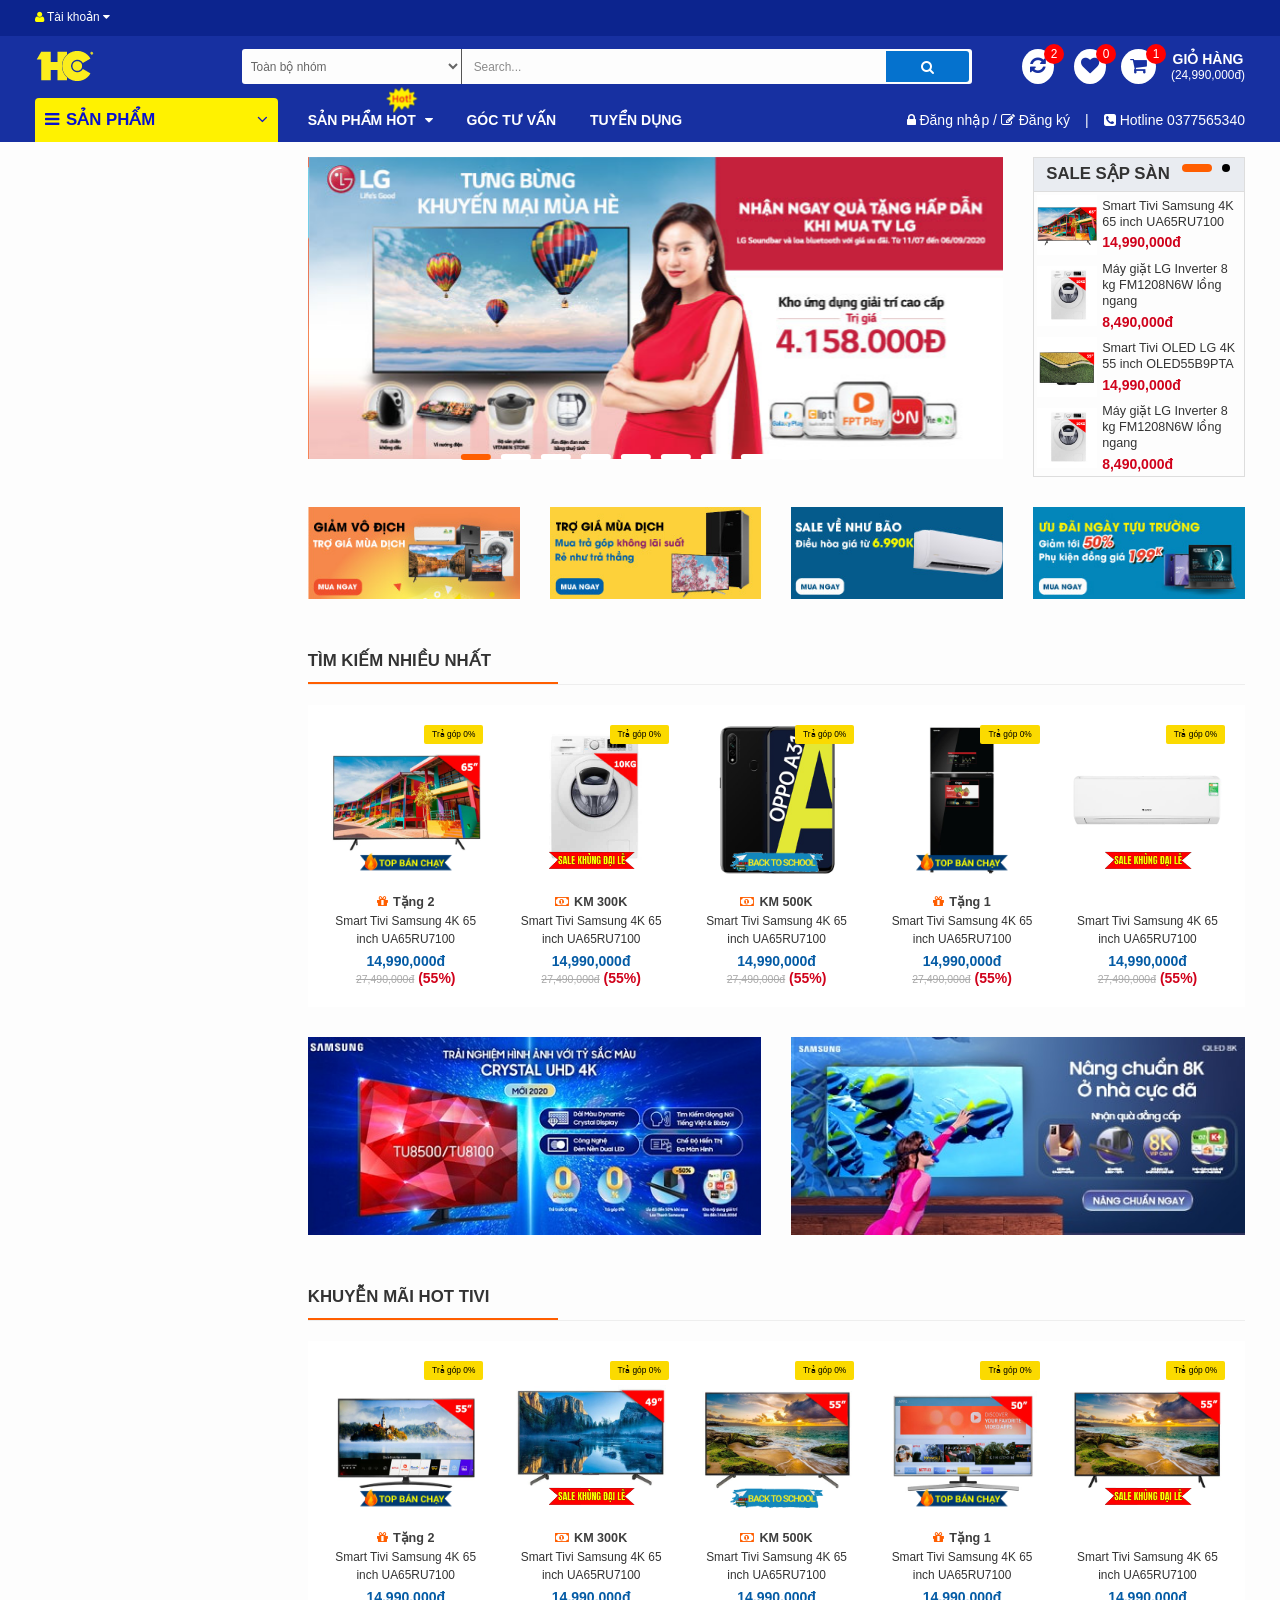
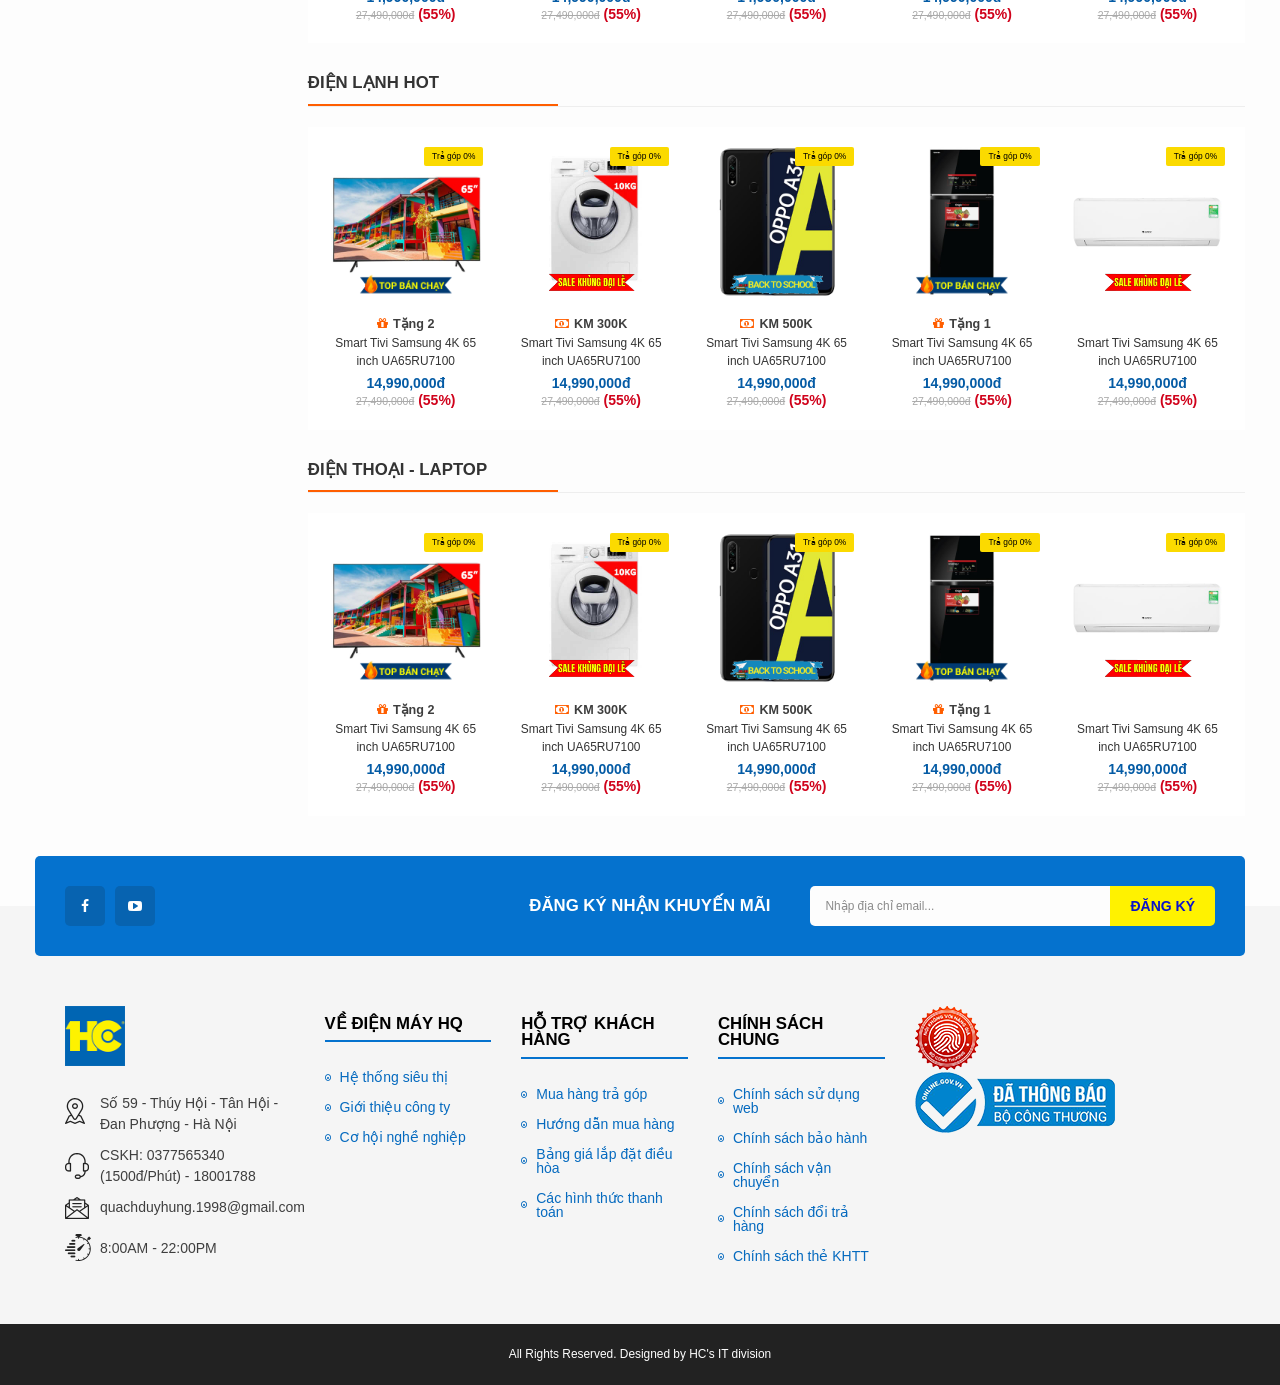
<file: index.html>
<!DOCTYPE html>
<html lang="en">
<head>
    <meta charset="UTF-8">
    <meta name="viewport" content="width=device-width, initial-scale=1.0">
    <title>Siêu thị điện máy HQ giá rẻ, chính hãng</title>
    <link rel="icon" href="images/favicon.png">
    <link rel="stylesheet" href="css/bootstrap.min.css">
    <link rel="stylesheet" href="css/font-awesome.css">
    <link rel="stylesheet" href="css/owl.carousel.min.css">
    <link rel="stylesheet" href="css/reset.css">
    <link rel="stylesheet" href="css/style.css">
    <link rel="stylesheet" href="css/responsive.css">
</head>
<body>
    <header>
        <div class="hd-top">
            <div class="container-fluid">
                <div class="hd-top-box-user">
                    <div class="hd-top-user">
                        <i class="fa fa-user"></i>
                        <span>Tài khoản</span>
                        <i class="fa fa-caret-down"></i>
                    </div>
                    <ul>
                        <li><a href="" class="hv-orange"><i class="fa fa-pencil-square-o"></i>Đăng ký</a></li>
                        <li><a href="" class="hv-orange"><i class="fa fa-user"></i>Đăng nhập</a></li>
                    </ul>
                </div>
            </div>
        </div>
        <div class="hd-mid">
            <div class="container-fluid">
                <div class="row align-items-center">
                    <div class="col-xl-2 col-md-2 col-3">
                        <a href="" class="main-logo"><img src="images/logo.png" alt=""></a>
                    </div>
                    <div class="col-xl-7 col-md-6 col-6">
                        <form action="" method="GET">
                            <div class="hd-mid-search d-flex align-items-center">
                                <select id="" class="hd-mid-dropdown-search" name="">
                                    <option value="0">Toàn bộ nhóm</option>
                                    <option value="THIET-BI-VAN-PHONG">Thiết bị văn phòng</option>
                                    <option value="LAPTOP-MAY-VI-TINH">Laptop, Máy Tính, KTS</option>
                                    <option value="GIAI-TRI-SO">Điện thoại, Máy tính bảng</option>
                                    <option value="DO-DUNG-GIA-DINH">Đồ dùng gia đình</option>
                                    <option value="DIEN-GIA-DUNG">Điện gia dụng</option>
                                    <option value="LOC-NUOC-CAY-NUOC">Máy lọc nước, Cây nước</option>
                                    <option value="DIEU-HOA">Điều hòa</option>
                                    <option value="MAY-GIAT-MAY-SAY">Máy giặt, Sấy quần áo</option>
                                    <option value="TU-LANH-TU-DONG">Tủ lạnh, Tủ đông, Tủ mát</option>
                                    <option value="DIEN-TU">Tivi, Loa, Âm thanh</option>
                                </select>
                                <input type="text" class="hd-mid-input-search" placeholder="Search...">
                                <button type="submit" class="hd-mid-btn-search"><i class="fa fa-search"></i></button>
                            </div>
                        </form>
                    </div>
                    <div class="col-xl-3 col-md-4 col-3">
                        <div class="hd-mid-report-user d-flex align-items-center justify-content-end">
                            <div class="report-user-item hv-orange compare">
                                <i class="fa fa-refresh"></i>
                                <span class="total-report">2</span>
                            </div>
                            <div class="report-user-item hv-orange wishlish">
                                <i class="fa fa-heart"></i>
                                <span class="total-report">0</span>
                            </div>
                            <div class="report-user-cart d-flex align-items-center">
                                <div class="report-user-item">
                                    <i class="fa fa-shopping-cart"></i>
                                    <span class="total-report">1</span>
                                </div>
                                <div class="total-pay text-center">GIỎ HÀNG<span>(24,990,000đ)</span></div>
                                <ul class="hd-mid-detail-cart">
                                    <li>
                                        <table>
                                            <tr>
                                                <td class="img-product"><a href="" title="Smart Tivi OLED LG 4K 55 inch OLED55B9PTA"><img src="images/00034313_DESKTOP_41070.jpg" alt="" alt="Smart Tivi OLED LG 4K 55 inch OLED55B9PTA"></a></td>
                                                <td class="title-product"><a href="" class="hv-orange" title="Smart Tivi OLED LG 4K 55 inch OLED55B9PTA">Smart Tivi OLED LG 4K 55 inch OLED55B9PTA</a></td>
                                                <td class="count-product">x1</td>
                                                <td class="price-product"> 24,990,000đ</td>
                                                <td><div class="btn-remove-product" title="Xóa"><i class="fa fa-times"></i></div></td>
                                            </tr>
                                            <tr>
                                                <td class="img-product"><a href="" title="Smart Tivi OLED LG 4K 55 inch OLED55B9PTA"><img src="images/DL.001185_DESKTOP_47051.jpg" alt="" alt="Smart Tivi OLED LG 4K 55 inch OLED55B9PTA"></a></td>
                                                <td class="title-product"><a href="" class="hv-orange" title="Smart Tivi OLED LG 4K 55 inch OLED55B9PTA">Smart Tivi OLED LG 4K 55 inch OLED55B9PTA</a></td>
                                                <td class="count-product">x1</td>
                                                <td class="price-product"> 24,990,000đ</td>
                                                <td><div class="btn-remove-product" title="Xóa"><i class="fa fa-times"></i></div></td>
                                            </tr>
                                        </table>
                                    </li>
                                    <li class="total-price d-flex align-items-center justify-content-between">
                                        <strong>Tổng</strong>
                                        <span>49,980,000đ</span>
                                    </li>
                                    <li>
                                        <a href="" class="go-to-cart" title="Giỏ hàng"><i class="fa fa-shopping-cart"></i>Giỏ hàng</a>
                                    </li>
                                </ul>
                            </div>
                        </div>
                    </div>
                </div>
            </div>
        </div>
        <div class="hd-bottom">
            <div class="container-fluid">
                <div class="row align-items-center">
                    <div class="col-xl-3 col-lg-3 col-md-4">
                        <div class="hd-bottom-fake-menu d-flex align-items-center justify-content-between">
                            <div class="btn-open-menu"><i class="fa fa-bars mr-2"></i><span class="hq-d-none-576">Sản phẩm</span></div>
                            <span class="hq-d-none-576"><i class="fa fa-angle-down"></i></span>
                            <div class="bg-overlay"></div>
                            <ul class="menu-category">
                                <div class="header-menu-category">
                                    <a href="" class="main-logo"><img src="images/logo.png" alt=""></a>
                                    <div class="btn-close-menu"><i class="fa fa-times"></i></div>
                                </div>
                                <li class="hv-bg-yellow">
                                    <a href="" title="" class="hv-bg-yellow d-flex align-items-center justify-content-between"><span><img src="images/tivi_icon.png" alt="">Tivi, Loa, âm thanh</span><i class="fa fa-angle-right"></i></a>
                                    <ul class="sub-menu-category">
                                        <li>
                                            <a href="" class="category-parent hv-bg-yellow" title="">thương hiệu tivi</a>
                                            <div class="category-children">
                                                <a href="" class="item hv-bg-yellow" title="">samsung</a>
                                                <a href="" class="item hv-bg-yellow" title="">sony</a>
                                                <a href="" class="item hv-bg-yellow" title="">lg</a>
                                                <a href="" class="item hv-bg-yellow" title="">TCL</a>
                                                <a href="" class="item hv-bg-yellow" title="">panasonic</a>
                                                <a href="" class="item hv-bg-yellow" title="">sharp</a>
                                                <a href="" class="item hv-bg-yellow" title="">toshiba</a>
                                            </div>
                                        </li>
                                        <li>
                                            <a href="" class="category-parent hv-bg-yellow" title="">loại tivi</a>
                                            <div class="category-children">
                                                <a href="" class="item hv-bg-yellow" title="">tivi 8K</a>
                                                <a href="" class="item hv-bg-yellow" title="">tivi 4K</a>
                                                <a href="" class="item hv-bg-yellow" title="">tivi OLED</a>
                                                <a href="" class="item hv-bg-yellow" title="">tivi QLED</a>
                                                <a href="" class="item hv-bg-yellow" title="">smart tivi</a>
                                                <a href="" class="item hv-bg-yellow" title="">lifestyle tivi</a>
                                                <a href="" class="item hv-bg-yellow" title="">titi LED thường</a>
                                            </div>
                                        </li>
                                        <li>
                                            <a href="" class="category-parent hv-bg-yellow" title="">loa âm thanh</a>
                                            <div class="category-children">
                                                <a href="" class="item hv-bg-yellow" title="">loa soundbar</a>
                                                <a href="" class="item hv-bg-yellow" title="">dàn âm thanh</a>
                                                <a href="" class="item hv-bg-yellow" title="">loa kéo</a>
                                                <a href="" class="item hv-bg-yellow" title="">android TV box</a>
                                            </div>
                                        </li>
                                        <li>
                                            <a href="" class="category-parent hv-bg-yellow" title="">loa âm thanh</a>
                                            <div class="category-children">
                                                <a href="" class="item hv-bg-yellow" title="">loa soundbar</a>
                                                <a href="" class="item hv-bg-yellow" title="">tivi OLED</a>
                                                <a href="" class="item hv-bg-yellow" title="">tivi QLED</a>
                                                <a href="" class="item hv-bg-yellow" title="">dàn âm thanh</a>
                                                <a href="" class="item hv-bg-yellow" title="">loa kéo</a>
                                                <a href="" class="item hv-bg-yellow" title="">android TV box</a>
                                            </div>
                                        </li>
                                    </ul>
                                </li>
                                <li class="hv-bg-yellow">
                                    <a href="" title="" class="hv-bg-yellow d-flex align-items-center justify-content-between"><span><img src="images/tu_lanh_icon.png" alt="">tủ lạnh, tủ đông, tủ mát</span><i class="fa fa-angle-right"></i></a>
                                    <ul class="sub-menu-category">
                                        <li>
                                            <a href="" class="category-parent hv-bg-yellow" title="">thương hiệu tivi</a>
                                            <div class="category-children">
                                                <a href="" class="item hv-bg-yellow" title="">samsung</a>
                                                <a href="" class="item hv-bg-yellow" title="">sony</a>
                                                <a href="" class="item hv-bg-yellow" title="">lg</a>
                                                <a href="" class="item hv-bg-yellow" title="">TCL</a>
                                                <a href="" class="item hv-bg-yellow" title="">panasonic</a>
                                                <a href="" class="item hv-bg-yellow" title="">sharp</a>
                                                <a href="" class="item hv-bg-yellow" title="">toshiba</a>
                                            </div>
                                        </li>
                                        <li>
                                            <a href="" class="category-parent hv-bg-yellow" title="">loa âm thanh</a>
                                            <div class="category-children">
                                                <a href="" class="item hv-bg-yellow" title="">loa soundbar</a>
                                                <a href="" class="item hv-bg-yellow" title="">dàn âm thanh</a>
                                                <a href="" class="item hv-bg-yellow" title="">loa kéo</a>
                                                <a href="" class="item hv-bg-yellow" title="">android TV box</a>
                                            </div>
                                        </li>
                                    </ul>
                                </li>
                                <li class="hv-bg-yellow"><a href="" title="" class="hv-bg-yellow d-flex align-items-center justify-content-between"><span><img src="images/may_giat_icon.png" alt="">máy giặt, sấy quần áo</span><i class="fa fa-angle-right"></i></a></li>
                                <li class="hv-bg-yellow"><a href="" title="" class="hv-bg-yellow d-flex align-items-center justify-content-between"><span><img src="images/dieu_hoa_icon.png" alt="">điều hòa nhiệt độ</span><i class="fa fa-angle-right"></i></a></li>
                                <li class="hv-bg-yellow"><a href="" title="" class="hv-bg-yellow d-flex align-items-center justify-content-between"><span><img src="images/binh_nuoc_icon.png" alt="">bình nóng lạnh, lọc nước</span><i class="fa fa-angle-right"></i></a></li>
                                <li class="hv-bg-yellow"><a href="" title="" class="hv-bg-yellow d-flex align-items-center justify-content-between"><span><img src="images/dien_gia_dung.png" alt="">điện gia dụng</span><i class="fa fa-angle-right"></i></a></li>
                                <li class="hv-bg-yellow"><a href="" title="" class="hv-bg-yellow d-flex align-items-center justify-content-between"><span><img src="images/do_dung_gia_dinh_icon.png" alt="">đồ dùng gia đình</span><i class="fa fa-angle-right"></i></a></li>
                                <li class="hv-bg-yellow"><a href="" title="" class="hv-bg-yellow d-flex align-items-center justify-content-between"><span><img src="images/laptop_icon.png" alt="">laptop, điện thoại, tablet</span><i class="fa fa-angle-right"></i></a></li>
                                <li class="hv-bg-yellow"><a href="" title="" class="hv-bg-yellow d-flex align-items-center justify-content-between"><span><img src="images/pc_icon.png" alt="">PC, màn hình, máy văn phòng</span><i class="fa fa-angle-right"></i></a></li>
                                <li class="hv-bg-yellow"><a href="" title="" class="hv-bg-yellow d-flex align-items-center justify-content-between"><span><img src="images/ky_thuat_so_icon.png" alt="">kỹ thuật số, phụ kiện</span><i class="fa fa-angle-right"></i></a></li>
                                <li class="hv-bg-yellow user-action-mobile user-compare"><a href="" title="" class="hv-bg-yellow d-flex align-items-center justify-content-between"><span><i class="fa fa-refresh"></i>Sản phẩm cần so sánh (2)</span><i class="fa fa-angle-right"></i></a></li>
                                <li class="hv-bg-yellow user-action-mobile user-wishlish"><a href="" title="" class="hv-bg-yellow d-flex align-items-center justify-content-between"><span><i class="fa fa-heart"></i>Sản phẩm quan tâm (0)</span><i class="fa fa-angle-right"></i></a></li>
                                <li class="hv-bg-yellow user-action-mobile user-register"><a href="" title="" class="hv-bg-yellow d-flex align-items-center justify-content-between"><span><i class="fa fa-pencil-square-o"></i>đăng ký</span><i class="fa fa-angle-right"></i></a></li>
                                <li class="hv-bg-yellow user-action-mobile user-login"><a href="" title="" class="hv-bg-yellow d-flex align-items-center justify-content-between"><span><i class="fa fa-user"></i>đăng nhập</span><i class="fa fa-angle-right"></i></a></li>
                                <li class="hv-bg-yellow user-action-mobile user-logout"><a href="" title="" class="hv-bg-yellow d-flex align-items-center justify-content-between"><span><i class="fa fa-sign-out"></i>đăng xuất</span><i class="fa fa-angle-right"></i></a></li>
                            </ul>
                        </div>
                    </div>
                    <div class="col-xl-5 col-lg-5 col-md-8">
                        <ul class="hd-bottom-menu">
                            <li class="menu-hot">
                                <a href="javascript:void(0)" class="hv-yellow" title="sản phẩm hot">sản phẩm hot <i class="fa fa-caret-down"></i></a>
                                <img src="images/hot-icon.png" alt="">
                                <ul class="sub-menu-hot d-flex justify-content-between flex-wrap">
                                    <li>
                                        <a href="" class="category-parent" title="">smart tivi</a>
                                        <div class="category-children">
                                            <a href="" class="item" title="">tivi samsung</a>
                                            <a href="" class="item" title="">tivi lg</a>
                                            <a href="" class="item" title="">tivi sony</a>
                                        </div>
                                    </li>
                                    <li>
                                        <a href="" class="category-parent" title="">máy giặt</a>
                                        <div class="category-children">
                                            <a href="" class="item" title="">máy giặt lồng ngang</a>
                                            <a href="" class="item" title="">máy giặt lồng đứng</a>
                                            <a href="" class="item" title="">máy sấy</a>
                                        </div>
                                    </li>
                                    <li>
                                        <a href="" class="category-parent" title="">điều hòa</a>
                                        <div class="category-children">
                                            <a href="" class="item" title="">điều hòa 1 chiều</a>
                                            <a href="" class="item" title="">điều hòa 2 chiều</a>
                                        </div>
                                    </li>
                                    <li>
                                        <a href="" class="category-parent" title="">khuyến mãi</a>
                                        <div class="category-children">
                                            <a href="" class="item" title="">quạt điều hòa</a>
                                            <a href="" class="item" title="">bình nóng lạnh</a>
                                        </div>
                                    </li>
                                </ul>
                            </li>
                            <li><a href="" class="hv-yellow" title="góc tư vấn">góc tư vấn</a></li>
                            <li><a href="" class="hv-yellow" title="tuyển dụng">tuyển dụng</a></li>
                        </ul>
                    </div>
                    <div class="col-xl-4 col-lg-4 hq-d-none-768">
                        <ul class="hd-bottom-sign-in-tel d-flex align-items-center justify-content-end">
                            <li>
                                <i class="fa fa-lock"></i>
                                <a href="" class="hv-yellow" title="">Đăng nhập</a>
                                <span>/</span>
                                <i class="fa fa-pencil-square-o"></i>
                                <a href="" class="hv-yellow" title="">Đăng ký</a>
                            </li>
                            <li class="mg-lr-15">|</li>
                            <li>
                                <i class="fa fa-phone-square"></i>
                                <a href="tel:0377565340" class="hv-yellow" title="Gọi đến 0377565340">Hotline 0377565340</a>
                            </li>
                        </ul>
                    </div>
                </div>
            </div>
        </div>
    </header>
    <div class="content">
        <div class="container-fluid">
            <div class="row">
                <div class="col-xl-3 nav-bar"></div>
                <div class="col-xl-9 main-content">
                    <div class="row">
                        <div class="col-xl-9 col-md-9 banner-slider owl-carousel owl-theme">
                            <a href="" class="banner-slider-item" title=""><img src="images/1997643_BANNER_DESKTOP_IMAGE_1_66797.jpg" alt=""></a>
                            <a href="" class="banner-slider-item" title=""><img src="images/1989367_BANNER_DESKTOP_IMAGE_1_67614.jpg" alt=""></a>
                            <a href="" class="banner-slider-item" title=""><img src="images/1989411_BANNER_DESKTOP_IMAGE_1_67353.jpg" alt=""></a>
                            <a href="" class="banner-slider-item" title=""><img src="images/1997627_BANNER_DESKTOP_IMAGE_1_67292.jpg" alt=""></a>
                            <a href="" class="banner-slider-item" title=""><img src="images/1997629_BANNER_DESKTOP_IMAGE_1_67649.jpg" alt=""></a>
                            <a href="" class="banner-slider-item" title=""><img src="images/2068625_BANNER_DESKTOP_IMAGE_1_67553.jpg" alt=""></a>
                            <a href="" class="banner-slider-item" title=""><img src="images/2077226_BANNER_DESKTOP_IMAGE_1_67555.jpg" alt=""></a>
                            <a href="" class="banner-slider-item" title=""><img src="images/2580897_BANNER_DESKTOP_IMAGE_1_67813.jpg" alt=""></a>
                            <a href="" class="banner-slider-item" title=""><img src="images/2776335_BANNER_DESKTOP_IMAGE_1_67461.jpg" alt=""></a>
                            <a href="" class="banner-slider-item" title=""><img src="images/2803358_BANNER_DESKTOP_IMAGE_1_67516.jpg" alt=""></a>
                        </div>
                        <div class="col-xl-3 col-md-3 best-selling">
                            <h3 class="best-selling-title"><a href="" class="" title="Sales sập sàn">sale sập sàn</a></h3>
                            <div class="best-selling-slider owl-carousel owl-theme">
                                <div class="best-selling-slider-item">
                                    <div class="product-selling d-flex align-items-center">
                                        <a href="" class="pro-img" title=""><img src="images/00033699_DESKTOP_55084.jpg" alt=""></a>
                                        <div class="pro-content">
                                            <a href="" class="pro-title hv-orange" title="Smart Tivi Samsung 4K 65 inch UA65RU7100">Smart Tivi Samsung 4K 65 inch UA65RU7100</a>
                                            <div class="pro-price">14,990,000đ</div>
                                        </div>
                                    </div>
                                    <div class="product-selling d-flex align-items-center">
                                        <a href="" class="pro-img" title=""><img src="images/DL.001185_DESKTOP_47051.jpg" alt=""></a>
                                        <div class="pro-content">
                                            <a href="" class="pro-title hv-orange" title="Máy giặt LG Inverter 8 kg FM1208N6W lồng ngang">Máy giặt LG Inverter 8 kg FM1208N6W lồng ngang</a>
                                            <div class="pro-price">8,490,000đ</div>
                                        </div>
                                    </div>
                                    <div class="product-selling d-flex align-items-center">
                                        <a href="" class="pro-img" title=""><img src="images/00034313_DESKTOP_41070.jpg" alt=""></a>
                                        <div class="pro-content">
                                            <a href="" class="pro-title hv-orange" title="Smart Tivi OLED LG 4K 55 inch OLED55B9PTA">Smart Tivi OLED LG 4K 55 inch OLED55B9PTA</a>
                                            <div class="pro-price">14,990,000đ</div>
                                        </div>
                                    </div>
                                    <div class="product-selling d-flex align-items-center">
                                        <a href="" class="pro-img" title=""><img src="images/DL.001185_DESKTOP_47051.jpg" alt=""></a>
                                        <div class="pro-content">
                                            <a href="" class="pro-title hv-orange" title="Máy giặt LG Inverter 8 kg FM1208N6W lồng ngang">Máy giặt LG Inverter 8 kg FM1208N6W lồng ngang</a>
                                            <div class="pro-price">8,490,000đ</div>
                                        </div>
                                    </div>
                                </div>
                                <div class="best-selling-slider-item">
                                    <div class="product-selling d-flex align-items-center">
                                        <a href="" class="pro-img" title=""><img src="images/00033699_DESKTOP_55084.jpg" alt=""></a>
                                        <div class="pro-content">
                                            <a href="" class="pro-title hv-orange" title="Smart Tivi Samsung 4K 65 inch UA65RU7100">Smart Tivi Samsung 4K 65 inch UA65RU7100</a>
                                            <div class="pro-price">14,990,000đ</div>
                                        </div>
                                    </div>
                                    <div class="product-selling d-flex align-items-center">
                                        <a href="" class="pro-img" title=""><img src="images/DL.001185_DESKTOP_47051.jpg" alt=""></a>
                                        <div class="pro-content">
                                            <a href="" class="pro-title hv-orange" title="Máy giặt LG Inverter 8 kg FM1208N6W lồng ngang">Máy giặt LG Inverter 8 kg FM1208N6W lồng ngang</a>
                                            <div class="pro-price">8,490,000đ</div>
                                        </div>
                                    </div>
                                    <div class="product-selling d-flex align-items-center">
                                        <a href="" class="pro-img" title=""><img src="images/DL.001185_DESKTOP_47051.jpg" alt=""></a>
                                        <div class="pro-content">
                                            <a href="" class="pro-title hv-orange" title="Máy giặt LG Inverter 8 kg FM1208N6W lồng ngang">Máy giặt LG Inverter 8 kg FM1208N6W lồng ngang</a>
                                            <div class="pro-price">8,490,000đ</div>
                                        </div>
                                    </div>
                                    <div class="product-selling d-flex align-items-center">
                                        <a href="" class="pro-img" title=""><img src="images/00034313_DESKTOP_41070.jpg" alt=""></a>
                                        <div class="pro-content">
                                            <a href="" class="pro-title hv-orange" title="Smart Tivi OLED LG 4K 55 inch OLED55B9PTA">Smart Tivi OLED LG 4K 55 inch OLED55B9PTA</a>
                                            <div class="pro-price">14,990,000đ</div>
                                        </div>
                                    </div>
                                </div>
                            </div>
                        </div>
                    </div>
                    <div class="row static-cates">
                        <div class="col-xl-3 col-md-3 col-6 width-25">
                            <a href="" class="hv-light-zoom" title=""><img class="lazy" data-src="images/static-banner-1.jpg" alt=""></a>
                        </div>
                        <div class="col-xl-3 col-md-3 col-6 width-25">
                            <a href="" class="hv-light-surfing" title=""><img class="lazy" data-src="images/static-banner-2.jpg" alt=""></a>
                        </div>
                        <div class="col-xl-3 col-md-3 col-6 width-25">
                            <a href="" class="hv-light-zoom" title=""><img class="lazy" data-src="images/static-banner-3.jpg" alt=""></a>
                        </div>
                        <div class="col-xl-3 col-md-3 col-6 width-25">
                            <a href="" class="hv-light-surfing" title=""><img class="lazy" data-src="images/static-banner-4.jpg" alt=""></a>
                        </div>
                    </div>
                    <div class="search-most">
                        <h2 class="title-slider"><a href="" class="" title="">tìm kiếm nhiều nhất</a></h2>
                        <div class="products-slider owl-carousel owl-theme">
                            <div class="product-item">
                                <div class="product-detail">
                                    <a href="" class="product-img" title=""><img src="images/00033699_DESKTOP_55084.jpg" alt=""></a>
                                    <div class="gift"><i class="fa fa-gift"></i>Tặng 2</div>
                                    <a href="" class="name hv-blue" title="Smart Tivi Samsung 4K 65 inch UA65RU7100">Smart Tivi Samsung 4K 65 inch UA65RU7100</a>
                                    <div class="price-discount">14,990,000đ</div>
                                    <div class="price">27,490,000đ</div>
                                    <div class="percent-discount">(55%)</div>
                                </div>
                                <div class="installment-label">Trả góp 0%</div>
                                <img src="images/2822108_SEOHOT_67324.png" alt="" class="installment-img">
                                <div class="product-action">
                                    <button type="button" id="" class="add-cart"><i class="fa fa-shopping-cart"></i></button>
                                    <button type="button" id="" class="add-wishlish"><i class="fa fa-heart"></i></button>
                                    <button type="button" id="" class="add-compare"><i class="fa fa-retweet"></i></button>
                                </div>
                            </div>
                            <div class="product-item">
                                <div class="product-detail">
                                    <a href="" class="product-img" title=""><img src="images/DL.001185_DESKTOP_47051.jpg" alt=""></a>
                                    <div class="gift"><i class="fa fa-money"></i>KM 300K</div>
                                    <a href="" class="name hv-blue" title="Smart Tivi Samsung 4K 65 inch UA65RU7100">Smart Tivi Samsung 4K 65 inch UA65RU7100</a>
                                    <div class="price-discount">14,990,000đ</div>
                                    <div class="price">27,490,000đ</div>
                                    <div class="percent-discount">(55%)</div>
                                </div>
                                <div class="installment-label">Trả góp 0%</div>
                                <img src="images/2756639_SEOHOT_67578.png" alt="" class="installment-img">
                                <div class="product-action">
                                    <button type="button" id="" class="add-cart"><i class="fa fa-shopping-cart"></i></button>
                                    <button type="button" id="" class="add-wishlish"><i class="fa fa-heart"></i></button>
                                    <button type="button" id="" class="add-compare"><i class="fa fa-retweet"></i></button>
                                </div>
                            </div>
                            <div class="product-item">
                                <div class="product-detail">
                                    <a href="" class="product-img" title=""><img src="images/GS.003626_DESKTOP_57593.jpg" alt=""></a>
                                    <div class="gift"><i class="fa fa-money"></i>KM 500K</div>
                                    <a href="" class="name hv-blue" title="Smart Tivi Samsung 4K 65 inch UA65RU7100">Smart Tivi Samsung 4K 65 inch UA65RU7100</a>
                                    <div class="price-discount">14,990,000đ</div>
                                    <div class="price">27,490,000đ</div>
                                    <div class="percent-discount">(55%)</div>
                                </div>
                                <div class="installment-label">Trả góp 0%</div>
                                <img src="images/2829370_SEOHOT_67507.png" alt="" class="installment-img">
                                <div class="product-action">
                                    <button type="button" id="" class="add-cart"><i class="fa fa-shopping-cart"></i></button>
                                    <button type="button" id="" class="add-wishlish"><i class="fa fa-heart"></i></button>
                                    <button type="button" id="" class="add-compare"><i class="fa fa-retweet"></i></button>
                                </div>
                            </div>
                            <div class="product-item">
                                <div class="product-detail">
                                    <a href="" class="product-img" title=""><img src="images/00033586_DESKTOP_66559.jpg" alt=""></a>
                                    <div class="gift"><i class="fa fa-gift"></i>Tặng 1</div>
                                    <a href="" class="name hv-blue" title="Smart Tivi Samsung 4K 65 inch UA65RU7100">Smart Tivi Samsung 4K 65 inch UA65RU7100</a>
                                    <div class="price-discount">14,990,000đ</div>
                                    <div class="price">27,490,000đ</div>
                                    <div class="percent-discount">(55%)</div>
                                </div>
                                <div class="installment-label">Trả góp 0%</div>
                                <img src="images/2822108_SEOHOT_67324.png" alt="" class="installment-img">
                                <div class="product-action">
                                    <button type="button" id="" class="add-cart"><i class="fa fa-shopping-cart"></i></button>
                                    <button type="button" id="" class="add-wishlish"><i class="fa fa-heart"></i></button>
                                    <button type="button" id="" class="add-compare"><i class="fa fa-retweet"></i></button>
                                </div>
                            </div>
                            <div class="product-item">
                                <div class="product-detail">
                                    <a href="" class="product-img" title=""><img src="images/DL.002052_DESKTOP_62159.jpg" alt=""></a>
                                    <div class="gift"></div>
                                    <a href="" class="name hv-blue" title="Smart Tivi Samsung 4K 65 inch UA65RU7100">Smart Tivi Samsung 4K 65 inch UA65RU7100</a>
                                    <div class="price-discount">14,990,000đ</div>
                                    <div class="price">27,490,000đ</div>
                                    <div class="percent-discount">(55%)</div>
                                </div>
                                <div class="installment-label">Trả góp 0%</div>
                                <img src="images/2756639_SEOHOT_67578.png" alt="" class="installment-img">
                                <div class="product-action">
                                    <button type="button" id="" class="add-cart"><i class="fa fa-shopping-cart"></i></button>
                                    <button type="button" id="" class="add-wishlish"><i class="fa fa-heart"></i></button>
                                    <button type="button" id="" class="add-compare"><i class="fa fa-retweet"></i></button>
                                </div>
                            </div>
                            <div class="product-item">
                                <div class="product-detail">
                                    <a href="" class="product-img" title=""><img src="images/00033699_DESKTOP_55084.jpg" alt=""></a>
                                    <div class="gift"><i class="fa fa-gift"></i>Tặng 2</div>
                                    <a href="" class="name hv-blue" title="Smart Tivi Samsung 4K 65 inch UA65RU7100">Smart Tivi Samsung 4K 65 inch UA65RU7100</a>
                                    <div class="price-discount">14,990,000đ</div>
                                    <div class="price">27,490,000đ</div>
                                    <div class="percent-discount">(55%)</div>
                                </div>
                                <div class="installment-label">Trả góp 0%</div>
                                <img src="images/2822108_SEOHOT_67324.png" alt="" class="installment-img">
                                <div class="product-action">
                                    <button type="button" id="" class="add-cart"><i class="fa fa-shopping-cart"></i></button>
                                    <button type="button" id="" class="add-wishlish"><i class="fa fa-heart"></i></button>
                                    <button type="button" id="" class="add-compare"><i class="fa fa-retweet"></i></button>
                                </div>
                            </div>
                            <div class="product-item">
                                <div class="product-detail">
                                    <a href="" class="product-img" title=""><img src="images/DL.001185_DESKTOP_47051.jpg" alt=""></a>
                                    <div class="gift"><i class="fa fa-money"></i>KM 300K</div>
                                    <a href="" class="name hv-blue" title="Smart Tivi Samsung 4K 65 inch UA65RU7100">Smart Tivi Samsung 4K 65 inch UA65RU7100</a>
                                    <div class="price-discount">14,990,000đ</div>
                                    <div class="price">27,490,000đ</div>
                                    <div class="percent-discount">(55%)</div>
                                </div>
                                <div class="installment-label">Trả góp 0%</div>
                                <img src="images/2756639_SEOHOT_67578.png" alt="" class="installment-img">
                                <div class="product-action">
                                    <button type="button" id="" class="add-cart"><i class="fa fa-shopping-cart"></i></button>
                                    <button type="button" id="" class="add-wishlish"><i class="fa fa-heart"></i></button>
                                    <button type="button" id="" class="add-compare"><i class="fa fa-retweet"></i></button>
                                </div>
                            </div>
                            <div class="product-item">
                                <div class="product-detail">
                                    <a href="" class="product-img" title=""><img src="images/GS.003626_DESKTOP_57593.jpg" alt=""></a>
                                    <div class="gift"><i class="fa fa-money"></i>KM 500K</div>
                                    <a href="" class="name hv-blue" title="Smart Tivi Samsung 4K 65 inch UA65RU7100">Smart Tivi Samsung 4K 65 inch UA65RU7100</a>
                                    <div class="price-discount">14,990,000đ</div>
                                    <div class="price">27,490,000đ</div>
                                    <div class="percent-discount">(55%)</div>
                                </div>
                                <div class="installment-label">Trả góp 0%</div>
                                <img src="images/2829370_SEOHOT_67507.png" alt="" class="installment-img">
                                <div class="product-action">
                                    <button type="button" id="" class="add-cart"><i class="fa fa-shopping-cart"></i></button>
                                    <button type="button" id="" class="add-wishlish"><i class="fa fa-heart"></i></button>
                                    <button type="button" id="" class="add-compare"><i class="fa fa-retweet"></i></button>
                                </div>
                            </div>
                            <div class="product-item">
                                <div class="product-detail">
                                    <a href="" class="product-img" title=""><img src="images/00033586_DESKTOP_66559.jpg" alt=""></a>
                                    <div class="gift"><i class="fa fa-gift"></i>Tặng 1</div>
                                    <a href="" class="name hv-blue" title="Smart Tivi Samsung 4K 65 inch UA65RU7100">Smart Tivi Samsung 4K 65 inch UA65RU7100</a>
                                    <div class="price-discount">14,990,000đ</div>
                                    <div class="price">27,490,000đ</div>
                                    <div class="percent-discount">(55%)</div>
                                </div>
                                <div class="installment-label">Trả góp 0%</div>
                                <img src="images/2822108_SEOHOT_67324.png" alt="" class="installment-img">
                                <div class="product-action">
                                    <button type="button" id="" class="add-cart"><i class="fa fa-shopping-cart"></i></button>
                                    <button type="button" id="" class="add-wishlish"><i class="fa fa-heart"></i></button>
                                    <button type="button" id="" class="add-compare"><i class="fa fa-retweet"></i></button>
                                </div>
                            </div>
                            <div class="product-item">
                                <div class="product-detail">
                                    <a href="" class="product-img" title=""><img src="images/DL.002052_DESKTOP_62159.jpg" alt=""></a>
                                    <div class="gift"></div>
                                    <a href="" class="name hv-blue" title="Smart Tivi Samsung 4K 65 inch UA65RU7100">Smart Tivi Samsung 4K 65 inch UA65RU7100</a>
                                    <div class="price-discount">14,990,000đ</div>
                                    <div class="price">27,490,000đ</div>
                                    <div class="percent-discount">(55%)</div>
                                </div>
                                <div class="installment-label">Trả góp 0%</div>
                                <img src="images/2756639_SEOHOT_67578.png" alt="" class="installment-img">
                                <div class="product-action">
                                    <button type="button" id="" class="add-cart"><i class="fa fa-shopping-cart"></i></button>
                                    <button type="button" id="" class="add-wishlish"><i class="fa fa-heart"></i></button>
                                    <button type="button" id="" class="add-compare"><i class="fa fa-retweet"></i></button>
                                </div>
                            </div>
                        </div>
                    </div>
                    <div class="row static-cates">
                        <div class="col-xl-6 col-md-6 col-12 width-50">
                            <a href="" class="hv-light-zoom" title=""><img src="images/1992203_BANNER_DESKTOP_IMAGE_1_67296.jpg" alt=""></a>
                        </div>
                        <div class="col-xl-6 col-md-6 col-12 width-50">
                            <a href="" class="hv-light-zoom" title=""><img src="images/1992205_BANNER_DESKTOP_IMAGE_1_67865.jpg" alt=""></a>
                        </div>
                    </div>
                    <div class="television-hot">
                        <h2 class="title-slider"><a href="" class="" title="">khuyễn mãi hot tivi</a></h2>
                        <div class="products-slider owl-carousel owl-theme">
                            <div class="product-item">
                                <div class="product-detail">
                                    <a href="" class="product-img" title=""><img src="images/00034329_DESKTOP_65087.jpg" alt=""></a>
                                    <div class="gift"><i class="fa fa-gift"></i>Tặng 2</div>
                                    <a href="" class="name hv-blue" title="Smart Tivi Samsung 4K 65 inch UA65RU7100">Smart Tivi Samsung 4K 65 inch UA65RU7100</a>
                                    <div class="price-discount">14,990,000đ</div>
                                    <div class="price">27,490,000đ</div>
                                    <div class="percent-discount">(55%)</div>
                                </div>
                                <div class="installment-label">Trả góp 0%</div>
                                <img src="images/2822108_SEOHOT_67324.png" alt="" class="installment-img">
                                <div class="product-action">
                                    <button type="button" id="" class="add-cart"><i class="fa fa-shopping-cart"></i></button>
                                    <button type="button" id="" class="add-wishlish"><i class="fa fa-heart"></i></button>
                                    <button type="button" id="" class="add-compare"><i class="fa fa-retweet"></i></button>
                                </div>
                            </div>
                            <div class="product-item">
                                <div class="product-detail">
                                    <a href="" class="product-img" title=""><img src="images/00033800_DESKTOP_60484.jpg" alt=""></a>
                                    <div class="gift"><i class="fa fa-money"></i>KM 300K</div>
                                    <a href="" class="name hv-blue" title="Smart Tivi Samsung 4K 65 inch UA65RU7100">Smart Tivi Samsung 4K 65 inch UA65RU7100</a>
                                    <div class="price-discount">14,990,000đ</div>
                                    <div class="price">27,490,000đ</div>
                                    <div class="percent-discount">(55%)</div>
                                </div>
                                <div class="installment-label">Trả góp 0%</div>
                                <img src="images/2756639_SEOHOT_67578.png" alt="" class="installment-img">
                                <div class="product-action">
                                    <button type="button" id="" class="add-cart"><i class="fa fa-shopping-cart"></i></button>
                                    <button type="button" id="" class="add-wishlish"><i class="fa fa-heart"></i></button>
                                    <button type="button" id="" class="add-compare"><i class="fa fa-retweet"></i></button>
                                </div>
                            </div>
                            <div class="product-item">
                                <div class="product-detail">
                                    <a href="" class="product-img" title=""><img src="images/00033778_DESKTOP_56578.jpg" alt=""></a>
                                    <div class="gift"><i class="fa fa-money"></i>KM 500K</div>
                                    <a href="" class="name hv-blue" title="Smart Tivi Samsung 4K 65 inch UA65RU7100">Smart Tivi Samsung 4K 65 inch UA65RU7100</a>
                                    <div class="price-discount">14,990,000đ</div>
                                    <div class="price">27,490,000đ</div>
                                    <div class="percent-discount">(55%)</div>
                                </div>
                                <div class="installment-label">Trả góp 0%</div>
                                <img src="images/2829370_SEOHOT_67507.png" alt="" class="installment-img">
                                <div class="product-action">
                                    <button type="button" id="" class="add-cart"><i class="fa fa-shopping-cart"></i></button>
                                    <button type="button" id="" class="add-wishlish"><i class="fa fa-heart"></i></button>
                                    <button type="button" id="" class="add-compare"><i class="fa fa-retweet"></i></button>
                                </div>
                            </div>
                            <div class="product-item">
                                <div class="product-detail">
                                    <a href="" class="product-img" title=""><img src="images/00033689_DESKTOP_65086.jpg" alt=""></a>
                                    <div class="gift"><i class="fa fa-gift"></i>Tặng 1</div>
                                    <a href="" class="name hv-blue" title="Smart Tivi Samsung 4K 65 inch UA65RU7100">Smart Tivi Samsung 4K 65 inch UA65RU7100</a>
                                    <div class="price-discount">14,990,000đ</div>
                                    <div class="price">27,490,000đ</div>
                                    <div class="percent-discount">(55%)</div>
                                </div>
                                <div class="installment-label">Trả góp 0%</div>
                                <img src="images/2822108_SEOHOT_67324.png" alt="" class="installment-img">
                                <div class="product-action">
                                    <button type="button" id="" class="add-cart"><i class="fa fa-shopping-cart"></i></button>
                                    <button type="button" id="" class="add-wishlish"><i class="fa fa-heart"></i></button>
                                    <button type="button" id="" class="add-compare"><i class="fa fa-retweet"></i></button>
                                </div>
                            </div>
                            <div class="product-item">
                                <div class="product-detail">
                                    <a href="" class="product-img" title=""><img src="images/00033695_DESKTOP_55424.jpg" alt=""></a>
                                    <div class="gift"></div>
                                    <a href="" class="name hv-blue" title="Smart Tivi Samsung 4K 65 inch UA65RU7100">Smart Tivi Samsung 4K 65 inch UA65RU7100</a>
                                    <div class="price-discount">14,990,000đ</div>
                                    <div class="price">27,490,000đ</div>
                                    <div class="percent-discount">(55%)</div>
                                </div>
                                <div class="installment-label">Trả góp 0%</div>
                                <img src="images/2756639_SEOHOT_67578.png" alt="" class="installment-img">
                                <div class="product-action">
                                    <button type="button" id="" class="add-cart"><i class="fa fa-shopping-cart"></i></button>
                                    <button type="button" id="" class="add-wishlish"><i class="fa fa-heart"></i></button>
                                    <button type="button" id="" class="add-compare"><i class="fa fa-retweet"></i></button>
                                </div>
                            </div>
                            <div class="product-item">
                                <div class="product-detail">
                                    <a href="" class="product-img" title=""><img src="images/00034329_DESKTOP_65087.jpg" alt=""></a>
                                    <div class="gift"><i class="fa fa-gift"></i>Tặng 2</div>
                                    <a href="" class="name hv-blue" title="Smart Tivi Samsung 4K 65 inch UA65RU7100">Smart Tivi Samsung 4K 65 inch UA65RU7100</a>
                                    <div class="price-discount">14,990,000đ</div>
                                    <div class="price">27,490,000đ</div>
                                    <div class="percent-discount">(55%)</div>
                                </div>
                                <div class="installment-label">Trả góp 0%</div>
                                <img src="images/2822108_SEOHOT_67324.png" alt="" class="installment-img">
                                <div class="product-action">
                                    <button type="button" id="" class="add-cart"><i class="fa fa-shopping-cart"></i></button>
                                    <button type="button" id="" class="add-wishlish"><i class="fa fa-heart"></i></button>
                                    <button type="button" id="" class="add-compare"><i class="fa fa-retweet"></i></button>
                                </div>
                            </div>
                            <div class="product-item">
                                <div class="product-detail">
                                    <a href="" class="product-img" title=""><img src="images/00033800_DESKTOP_60484.jpg" alt=""></a>
                                    <div class="gift"><i class="fa fa-money"></i>KM 300K</div>
                                    <a href="" class="name hv-blue" title="Smart Tivi Samsung 4K 65 inch UA65RU7100">Smart Tivi Samsung 4K 65 inch UA65RU7100</a>
                                    <div class="price-discount">14,990,000đ</div>
                                    <div class="price">27,490,000đ</div>
                                    <div class="percent-discount">(55%)</div>
                                </div>
                                <div class="installment-label">Trả góp 0%</div>
                                <img src="images/2756639_SEOHOT_67578.png" alt="" class="installment-img">
                                <div class="product-action">
                                    <button type="button" id="" class="add-cart"><i class="fa fa-shopping-cart"></i></button>
                                    <button type="button" id="" class="add-wishlish"><i class="fa fa-heart"></i></button>
                                    <button type="button" id="" class="add-compare"><i class="fa fa-retweet"></i></button>
                                </div>
                            </div>
                            <div class="product-item">
                                <div class="product-detail">
                                    <a href="" class="product-img" title=""><img src="images/00033778_DESKTOP_56578.jpg" alt=""></a>
                                    <div class="gift"><i class="fa fa-money"></i>KM 500K</div>
                                    <a href="" class="name hv-blue" title="Smart Tivi Samsung 4K 65 inch UA65RU7100">Smart Tivi Samsung 4K 65 inch UA65RU7100</a>
                                    <div class="price-discount">14,990,000đ</div>
                                    <div class="price">27,490,000đ</div>
                                    <div class="percent-discount">(55%)</div>
                                </div>
                                <div class="installment-label">Trả góp 0%</div>
                                <img src="images/2829370_SEOHOT_67507.png" alt="" class="installment-img">
                                <div class="product-action">
                                    <button type="button" id="" class="add-cart"><i class="fa fa-shopping-cart"></i></button>
                                    <button type="button" id="" class="add-wishlish"><i class="fa fa-heart"></i></button>
                                    <button type="button" id="" class="add-compare"><i class="fa fa-retweet"></i></button>
                                </div>
                            </div>
                            <div class="product-item">
                                <div class="product-detail">
                                    <a href="" class="product-img" title=""><img src="images/00033689_DESKTOP_65086.jpg" alt=""></a>
                                    <div class="gift"><i class="fa fa-gift"></i>Tặng 1</div>
                                    <a href="" class="name hv-blue" title="Smart Tivi Samsung 4K 65 inch UA65RU7100">Smart Tivi Samsung 4K 65 inch UA65RU7100</a>
                                    <div class="price-discount">14,990,000đ</div>
                                    <div class="price">27,490,000đ</div>
                                    <div class="percent-discount">(55%)</div>
                                </div>
                                <div class="installment-label">Trả góp 0%</div>
                                <img src="images/2822108_SEOHOT_67324.png" alt="" class="installment-img">
                                <div class="product-action">
                                    <button type="button" id="" class="add-cart"><i class="fa fa-shopping-cart"></i></button>
                                    <button type="button" id="" class="add-wishlish"><i class="fa fa-heart"></i></button>
                                    <button type="button" id="" class="add-compare"><i class="fa fa-retweet"></i></button>
                                </div>
                            </div>
                            <div class="product-item">
                                <div class="product-detail">
                                    <a href="" class="product-img" title=""><img src="images/00033695_DESKTOP_55424.jpg" alt=""></a>
                                    <div class="gift"></div>
                                    <a href="" class="name hv-blue" title="Smart Tivi Samsung 4K 65 inch UA65RU7100">Smart Tivi Samsung 4K 65 inch UA65RU7100</a>
                                    <div class="price-discount">14,990,000đ</div>
                                    <div class="price">27,490,000đ</div>
                                    <div class="percent-discount">(55%)</div>
                                </div>
                                <div class="installment-label">Trả góp 0%</div>
                                <img src="images/2756639_SEOHOT_67578.png" alt="" class="installment-img">
                                <div class="product-action">
                                    <button type="button" id="" class="add-cart"><i class="fa fa-shopping-cart"></i></button>
                                    <button type="button" id="" class="add-wishlish"><i class="fa fa-heart"></i></button>
                                    <button type="button" id="" class="add-compare"><i class="fa fa-retweet"></i></button>
                                </div>
                            </div>
                        </div>
                    </div>
                    <div class="refrigeration-hot">
                        <h2 class="title-slider"><a href="" class="" title="">điện lạnh hot</a></h2>
                        <div class="products-slider owl-carousel owl-theme">
                            <div class="product-item">
                                <div class="product-detail">
                                    <a href="" class="product-img" title=""><img src="images/00033699_DESKTOP_55084.jpg" alt=""></a>
                                    <div class="gift"><i class="fa fa-gift"></i>Tặng 2</div>
                                    <a href="" class="name hv-blue" title="Smart Tivi Samsung 4K 65 inch UA65RU7100">Smart Tivi Samsung 4K 65 inch UA65RU7100</a>
                                    <div class="price-discount">14,990,000đ</div>
                                    <div class="price">27,490,000đ</div>
                                    <div class="percent-discount">(55%)</div>
                                </div>
                                <div class="installment-label">Trả góp 0%</div>
                                <img src="images/2822108_SEOHOT_67324.png" alt="" class="installment-img">
                                <div class="product-action">
                                    <button type="button" id="" class="add-cart"><i class="fa fa-shopping-cart"></i></button>
                                    <button type="button" id="" class="add-wishlish"><i class="fa fa-heart"></i></button>
                                    <button type="button" id="" class="add-compare"><i class="fa fa-retweet"></i></button>
                                </div>
                            </div>
                            <div class="product-item">
                                <div class="product-detail">
                                    <a href="" class="product-img" title=""><img src="images/DL.001185_DESKTOP_47051.jpg" alt=""></a>
                                    <div class="gift"><i class="fa fa-money"></i>KM 300K</div>
                                    <a href="" class="name hv-blue" title="Smart Tivi Samsung 4K 65 inch UA65RU7100">Smart Tivi Samsung 4K 65 inch UA65RU7100</a>
                                    <div class="price-discount">14,990,000đ</div>
                                    <div class="price">27,490,000đ</div>
                                    <div class="percent-discount">(55%)</div>
                                </div>
                                <div class="installment-label">Trả góp 0%</div>
                                <img src="images/2756639_SEOHOT_67578.png" alt="" class="installment-img">
                                <div class="product-action">
                                    <button type="button" id="" class="add-cart"><i class="fa fa-shopping-cart"></i></button>
                                    <button type="button" id="" class="add-wishlish"><i class="fa fa-heart"></i></button>
                                    <button type="button" id="" class="add-compare"><i class="fa fa-retweet"></i></button>
                                </div>
                            </div>
                            <div class="product-item">
                                <div class="product-detail">
                                    <a href="" class="product-img" title=""><img src="images/GS.003626_DESKTOP_57593.jpg" alt=""></a>
                                    <div class="gift"><i class="fa fa-money"></i>KM 500K</div>
                                    <a href="" class="name hv-blue" title="Smart Tivi Samsung 4K 65 inch UA65RU7100">Smart Tivi Samsung 4K 65 inch UA65RU7100</a>
                                    <div class="price-discount">14,990,000đ</div>
                                    <div class="price">27,490,000đ</div>
                                    <div class="percent-discount">(55%)</div>
                                </div>
                                <div class="installment-label">Trả góp 0%</div>
                                <img src="images/2829370_SEOHOT_67507.png" alt="" class="installment-img">
                                <div class="product-action">
                                    <button type="button" id="" class="add-cart"><i class="fa fa-shopping-cart"></i></button>
                                    <button type="button" id="" class="add-wishlish"><i class="fa fa-heart"></i></button>
                                    <button type="button" id="" class="add-compare"><i class="fa fa-retweet"></i></button>
                                </div>
                            </div>
                            <div class="product-item">
                                <div class="product-detail">
                                    <a href="" class="product-img" title=""><img src="images/00033586_DESKTOP_66559.jpg" alt=""></a>
                                    <div class="gift"><i class="fa fa-gift"></i>Tặng 1</div>
                                    <a href="" class="name hv-blue" title="Smart Tivi Samsung 4K 65 inch UA65RU7100">Smart Tivi Samsung 4K 65 inch UA65RU7100</a>
                                    <div class="price-discount">14,990,000đ</div>
                                    <div class="price">27,490,000đ</div>
                                    <div class="percent-discount">(55%)</div>
                                </div>
                                <div class="installment-label">Trả góp 0%</div>
                                <img src="images/2822108_SEOHOT_67324.png" alt="" class="installment-img">
                                <div class="product-action">
                                    <button type="button" id="" class="add-cart"><i class="fa fa-shopping-cart"></i></button>
                                    <button type="button" id="" class="add-wishlish"><i class="fa fa-heart"></i></button>
                                    <button type="button" id="" class="add-compare"><i class="fa fa-retweet"></i></button>
                                </div>
                            </div>
                            <div class="product-item">
                                <div class="product-detail">
                                    <a href="" class="product-img" title=""><img src="images/DL.002052_DESKTOP_62159.jpg" alt=""></a>
                                    <div class="gift"></div>
                                    <a href="" class="name hv-blue" title="Smart Tivi Samsung 4K 65 inch UA65RU7100">Smart Tivi Samsung 4K 65 inch UA65RU7100</a>
                                    <div class="price-discount">14,990,000đ</div>
                                    <div class="price">27,490,000đ</div>
                                    <div class="percent-discount">(55%)</div>
                                </div>
                                <div class="installment-label">Trả góp 0%</div>
                                <img src="images/2756639_SEOHOT_67578.png" alt="" class="installment-img">
                                <div class="product-action">
                                    <button type="button" id="" class="add-cart"><i class="fa fa-shopping-cart"></i></button>
                                    <button type="button" id="" class="add-wishlish"><i class="fa fa-heart"></i></button>
                                    <button type="button" id="" class="add-compare"><i class="fa fa-retweet"></i></button>
                                </div>
                            </div>
                            <div class="product-item">
                                <div class="product-detail">
                                    <a href="" class="product-img" title=""><img src="images/00033699_DESKTOP_55084.jpg" alt=""></a>
                                    <div class="gift"><i class="fa fa-gift"></i>Tặng 2</div>
                                    <a href="" class="name hv-blue" title="Smart Tivi Samsung 4K 65 inch UA65RU7100">Smart Tivi Samsung 4K 65 inch UA65RU7100</a>
                                    <div class="price-discount">14,990,000đ</div>
                                    <div class="price">27,490,000đ</div>
                                    <div class="percent-discount">(55%)</div>
                                </div>
                                <div class="installment-label">Trả góp 0%</div>
                                <img src="images/2822108_SEOHOT_67324.png" alt="" class="installment-img">
                                <div class="product-action">
                                    <button type="button" id="" class="add-cart"><i class="fa fa-shopping-cart"></i></button>
                                    <button type="button" id="" class="add-wishlish"><i class="fa fa-heart"></i></button>
                                    <button type="button" id="" class="add-compare"><i class="fa fa-retweet"></i></button>
                                </div>
                            </div>
                            <div class="product-item">
                                <div class="product-detail">
                                    <a href="" class="product-img" title=""><img src="images/DL.001185_DESKTOP_47051.jpg" alt=""></a>
                                    <div class="gift"><i class="fa fa-money"></i>KM 300K</div>
                                    <a href="" class="name hv-blue" title="Smart Tivi Samsung 4K 65 inch UA65RU7100">Smart Tivi Samsung 4K 65 inch UA65RU7100</a>
                                    <div class="price-discount">14,990,000đ</div>
                                    <div class="price">27,490,000đ</div>
                                    <div class="percent-discount">(55%)</div>
                                </div>
                                <div class="installment-label">Trả góp 0%</div>
                                <img src="images/2756639_SEOHOT_67578.png" alt="" class="installment-img">
                                <div class="product-action">
                                    <button type="button" id="" class="add-cart"><i class="fa fa-shopping-cart"></i></button>
                                    <button type="button" id="" class="add-wishlish"><i class="fa fa-heart"></i></button>
                                    <button type="button" id="" class="add-compare"><i class="fa fa-retweet"></i></button>
                                </div>
                            </div>
                            <div class="product-item">
                                <div class="product-detail">
                                    <a href="" class="product-img" title=""><img src="images/GS.003626_DESKTOP_57593.jpg" alt=""></a>
                                    <div class="gift"><i class="fa fa-money"></i>KM 500K</div>
                                    <a href="" class="name hv-blue" title="Smart Tivi Samsung 4K 65 inch UA65RU7100">Smart Tivi Samsung 4K 65 inch UA65RU7100</a>
                                    <div class="price-discount">14,990,000đ</div>
                                    <div class="price">27,490,000đ</div>
                                    <div class="percent-discount">(55%)</div>
                                </div>
                                <div class="installment-label">Trả góp 0%</div>
                                <img src="images/2829370_SEOHOT_67507.png" alt="" class="installment-img">
                                <div class="product-action">
                                    <button type="button" id="" class="add-cart"><i class="fa fa-shopping-cart"></i></button>
                                    <button type="button" id="" class="add-wishlish"><i class="fa fa-heart"></i></button>
                                    <button type="button" id="" class="add-compare"><i class="fa fa-retweet"></i></button>
                                </div>
                            </div>
                            <div class="product-item">
                                <div class="product-detail">
                                    <a href="" class="product-img" title=""><img src="images/00033586_DESKTOP_66559.jpg" alt=""></a>
                                    <div class="gift"><i class="fa fa-gift"></i>Tặng 1</div>
                                    <a href="" class="name hv-blue" title="Smart Tivi Samsung 4K 65 inch UA65RU7100">Smart Tivi Samsung 4K 65 inch UA65RU7100</a>
                                    <div class="price-discount">14,990,000đ</div>
                                    <div class="price">27,490,000đ</div>
                                    <div class="percent-discount">(55%)</div>
                                </div>
                                <div class="installment-label">Trả góp 0%</div>
                                <img src="images/2822108_SEOHOT_67324.png" alt="" class="installment-img">
                                <div class="product-action">
                                    <button type="button" id="" class="add-cart"><i class="fa fa-shopping-cart"></i></button>
                                    <button type="button" id="" class="add-wishlish"><i class="fa fa-heart"></i></button>
                                    <button type="button" id="" class="add-compare"><i class="fa fa-retweet"></i></button>
                                </div>
                            </div>
                            <div class="product-item">
                                <div class="product-detail">
                                    <a href="" class="product-img" title=""><img src="images/DL.002052_DESKTOP_62159.jpg" alt=""></a>
                                    <div class="gift"></div>
                                    <a href="" class="name hv-blue" title="Smart Tivi Samsung 4K 65 inch UA65RU7100">Smart Tivi Samsung 4K 65 inch UA65RU7100</a>
                                    <div class="price-discount">14,990,000đ</div>
                                    <div class="price">27,490,000đ</div>
                                    <div class="percent-discount">(55%)</div>
                                </div>
                                <div class="installment-label">Trả góp 0%</div>
                                <img src="images/2756639_SEOHOT_67578.png" alt="" class="installment-img">
                                <div class="product-action">
                                    <button type="button" id="" class="add-cart"><i class="fa fa-shopping-cart"></i></button>
                                    <button type="button" id="" class="add-wishlish"><i class="fa fa-heart"></i></button>
                                    <button type="button" id="" class="add-compare"><i class="fa fa-retweet"></i></button>
                                </div>
                            </div>
                        </div>
                    </div>
                    <div class="electronic-device">
                        <h2 class="title-slider"><a href="" class="" title="">điện thoại - laptop</a></h2>
                        <div class="products-slider owl-carousel owl-theme">
                            <div class="product-item">
                                <div class="product-detail">
                                    <a href="" class="product-img" title=""><img src="images/00033699_DESKTOP_55084.jpg" alt=""></a>
                                    <div class="gift"><i class="fa fa-gift"></i>Tặng 2</div>
                                    <a href="" class="name hv-blue" title="Smart Tivi Samsung 4K 65 inch UA65RU7100">Smart Tivi Samsung 4K 65 inch UA65RU7100</a>
                                    <div class="price-discount">14,990,000đ</div>
                                    <div class="price">27,490,000đ</div>
                                    <div class="percent-discount">(55%)</div>
                                </div>
                                <div class="installment-label">Trả góp 0%</div>
                                <img src="images/2822108_SEOHOT_67324.png" alt="" class="installment-img">
                                <div class="product-action">
                                    <button type="button" id="" class="add-cart"><i class="fa fa-shopping-cart"></i></button>
                                    <button type="button" id="" class="add-wishlish"><i class="fa fa-heart"></i></button>
                                    <button type="button" id="" class="add-compare"><i class="fa fa-retweet"></i></button>
                                </div>
                            </div>
                            <div class="product-item">
                                <div class="product-detail">
                                    <a href="" class="product-img" title=""><img src="images/DL.001185_DESKTOP_47051.jpg" alt=""></a>
                                    <div class="gift"><i class="fa fa-money"></i>KM 300K</div>
                                    <a href="" class="name hv-blue" title="Smart Tivi Samsung 4K 65 inch UA65RU7100">Smart Tivi Samsung 4K 65 inch UA65RU7100</a>
                                    <div class="price-discount">14,990,000đ</div>
                                    <div class="price">27,490,000đ</div>
                                    <div class="percent-discount">(55%)</div>
                                </div>
                                <div class="installment-label">Trả góp 0%</div>
                                <img src="images/2756639_SEOHOT_67578.png" alt="" class="installment-img">
                                <div class="product-action">
                                    <button type="button" id="" class="add-cart"><i class="fa fa-shopping-cart"></i></button>
                                    <button type="button" id="" class="add-wishlish"><i class="fa fa-heart"></i></button>
                                    <button type="button" id="" class="add-compare"><i class="fa fa-retweet"></i></button>
                                </div>
                            </div>
                            <div class="product-item">
                                <div class="product-detail">
                                    <a href="" class="product-img" title=""><img src="images/GS.003626_DESKTOP_57593.jpg" alt=""></a>
                                    <div class="gift"><i class="fa fa-money"></i>KM 500K</div>
                                    <a href="" class="name hv-blue" title="Smart Tivi Samsung 4K 65 inch UA65RU7100">Smart Tivi Samsung 4K 65 inch UA65RU7100</a>
                                    <div class="price-discount">14,990,000đ</div>
                                    <div class="price">27,490,000đ</div>
                                    <div class="percent-discount">(55%)</div>
                                </div>
                                <div class="installment-label">Trả góp 0%</div>
                                <img src="images/2829370_SEOHOT_67507.png" alt="" class="installment-img">
                                <div class="product-action">
                                    <button type="button" id="" class="add-cart"><i class="fa fa-shopping-cart"></i></button>
                                    <button type="button" id="" class="add-wishlish"><i class="fa fa-heart"></i></button>
                                    <button type="button" id="" class="add-compare"><i class="fa fa-retweet"></i></button>
                                </div>
                            </div>
                            <div class="product-item">
                                <div class="product-detail">
                                    <a href="" class="product-img" title=""><img src="images/00033586_DESKTOP_66559.jpg" alt=""></a>
                                    <div class="gift"><i class="fa fa-gift"></i>Tặng 1</div>
                                    <a href="" class="name hv-blue" title="Smart Tivi Samsung 4K 65 inch UA65RU7100">Smart Tivi Samsung 4K 65 inch UA65RU7100</a>
                                    <div class="price-discount">14,990,000đ</div>
                                    <div class="price">27,490,000đ</div>
                                    <div class="percent-discount">(55%)</div>
                                </div>
                                <div class="installment-label">Trả góp 0%</div>
                                <img src="images/2822108_SEOHOT_67324.png" alt="" class="installment-img">
                                <div class="product-action">
                                    <button type="button" id="" class="add-cart"><i class="fa fa-shopping-cart"></i></button>
                                    <button type="button" id="" class="add-wishlish"><i class="fa fa-heart"></i></button>
                                    <button type="button" id="" class="add-compare"><i class="fa fa-retweet"></i></button>
                                </div>
                            </div>
                            <div class="product-item">
                                <div class="product-detail">
                                    <a href="" class="product-img" title=""><img src="images/DL.002052_DESKTOP_62159.jpg" alt=""></a>
                                    <div class="gift"></div>
                                    <a href="" class="name hv-blue" title="Smart Tivi Samsung 4K 65 inch UA65RU7100">Smart Tivi Samsung 4K 65 inch UA65RU7100</a>
                                    <div class="price-discount">14,990,000đ</div>
                                    <div class="price">27,490,000đ</div>
                                    <div class="percent-discount">(55%)</div>
                                </div>
                                <div class="installment-label">Trả góp 0%</div>
                                <img src="images/2756639_SEOHOT_67578.png" alt="" class="installment-img">
                                <div class="product-action">
                                    <button type="button" id="" class="add-cart"><i class="fa fa-shopping-cart"></i></button>
                                    <button type="button" id="" class="add-wishlish"><i class="fa fa-heart"></i></button>
                                    <button type="button" id="" class="add-compare"><i class="fa fa-retweet"></i></button>
                                </div>
                            </div>
                            <div class="product-item">
                                <div class="product-detail">
                                    <a href="" class="product-img" title=""><img src="images/00033699_DESKTOP_55084.jpg" alt=""></a>
                                    <div class="gift"><i class="fa fa-gift"></i>Tặng 2</div>
                                    <a href="" class="name hv-blue" title="Smart Tivi Samsung 4K 65 inch UA65RU7100">Smart Tivi Samsung 4K 65 inch UA65RU7100</a>
                                    <div class="price-discount">14,990,000đ</div>
                                    <div class="price">27,490,000đ</div>
                                    <div class="percent-discount">(55%)</div>
                                </div>
                                <div class="installment-label">Trả góp 0%</div>
                                <img src="images/2822108_SEOHOT_67324.png" alt="" class="installment-img">
                                <div class="product-action">
                                    <button type="button" id="" class="add-cart"><i class="fa fa-shopping-cart"></i></button>
                                    <button type="button" id="" class="add-wishlish"><i class="fa fa-heart"></i></button>
                                    <button type="button" id="" class="add-compare"><i class="fa fa-retweet"></i></button>
                                </div>
                            </div>
                            <div class="product-item">
                                <div class="product-detail">
                                    <a href="" class="product-img" title=""><img src="images/DL.001185_DESKTOP_47051.jpg" alt=""></a>
                                    <div class="gift"><i class="fa fa-money"></i>KM 300K</div>
                                    <a href="" class="name hv-blue" title="Smart Tivi Samsung 4K 65 inch UA65RU7100">Smart Tivi Samsung 4K 65 inch UA65RU7100</a>
                                    <div class="price-discount">14,990,000đ</div>
                                    <div class="price">27,490,000đ</div>
                                    <div class="percent-discount">(55%)</div>
                                </div>
                                <div class="installment-label">Trả góp 0%</div>
                                <img src="images/2756639_SEOHOT_67578.png" alt="" class="installment-img">
                                <div class="product-action">
                                    <button type="button" id="" class="add-cart"><i class="fa fa-shopping-cart"></i></button>
                                    <button type="button" id="" class="add-wishlish"><i class="fa fa-heart"></i></button>
                                    <button type="button" id="" class="add-compare"><i class="fa fa-retweet"></i></button>
                                </div>
                            </div>
                            <div class="product-item">
                                <div class="product-detail">
                                    <a href="" class="product-img" title=""><img src="images/GS.003626_DESKTOP_57593.jpg" alt=""></a>
                                    <div class="gift"><i class="fa fa-money"></i>KM 500K</div>
                                    <a href="" class="name hv-blue" title="Smart Tivi Samsung 4K 65 inch UA65RU7100">Smart Tivi Samsung 4K 65 inch UA65RU7100</a>
                                    <div class="price-discount">14,990,000đ</div>
                                    <div class="price">27,490,000đ</div>
                                    <div class="percent-discount">(55%)</div>
                                </div>
                                <div class="installment-label">Trả góp 0%</div>
                                <img src="images/2829370_SEOHOT_67507.png" alt="" class="installment-img">
                                <div class="product-action">
                                    <button type="button" id="" class="add-cart"><i class="fa fa-shopping-cart"></i></button>
                                    <button type="button" id="" class="add-wishlish"><i class="fa fa-heart"></i></button>
                                    <button type="button" id="" class="add-compare"><i class="fa fa-retweet"></i></button>
                                </div>
                            </div>
                            <div class="product-item">
                                <div class="product-detail">
                                    <a href="" class="product-img" title=""><img src="images/00033586_DESKTOP_66559.jpg" alt=""></a>
                                    <div class="gift"><i class="fa fa-gift"></i>Tặng 1</div>
                                    <a href="" class="name hv-blue" title="Smart Tivi Samsung 4K 65 inch UA65RU7100">Smart Tivi Samsung 4K 65 inch UA65RU7100</a>
                                    <div class="price-discount">14,990,000đ</div>
                                    <div class="price">27,490,000đ</div>
                                    <div class="percent-discount">(55%)</div>
                                </div>
                                <div class="installment-label">Trả góp 0%</div>
                                <img src="images/2822108_SEOHOT_67324.png" alt="" class="installment-img">
                                <div class="product-action">
                                    <button type="button" id="" class="add-cart"><i class="fa fa-shopping-cart"></i></button>
                                    <button type="button" id="" class="add-wishlish"><i class="fa fa-heart"></i></button>
                                    <button type="button" id="" class="add-compare"><i class="fa fa-retweet"></i></button>
                                </div>
                            </div>
                            <div class="product-item">
                                <div class="product-detail">
                                    <a href="" class="product-img" title=""><img src="images/DL.002052_DESKTOP_62159.jpg" alt=""></a>
                                    <div class="gift"></div>
                                    <a href="" class="name hv-blue" title="Smart Tivi Samsung 4K 65 inch UA65RU7100">Smart Tivi Samsung 4K 65 inch UA65RU7100</a>
                                    <div class="price-discount">14,990,000đ</div>
                                    <div class="price">27,490,000đ</div>
                                    <div class="percent-discount">(55%)</div>
                                </div>
                                <div class="installment-label">Trả góp 0%</div>
                                <img src="images/2756639_SEOHOT_67578.png" alt="" class="installment-img">
                                <div class="product-action">
                                    <button type="button" id="" class="add-cart"><i class="fa fa-shopping-cart"></i></button>
                                    <button type="button" id="" class="add-wishlish"><i class="fa fa-heart"></i></button>
                                    <button type="button" id="" class="add-compare"><i class="fa fa-retweet"></i></button>
                                </div>
                            </div>
                        </div>
                    </div>
                </div>
            </div>
        </div>
    </div>
    <footer>
        <div class="container-fluid">
            <div class="ft-top d-flex align-items-center justify-content-between">
                <div class="social-link">
                    <a href="https://www.facebook.com/quachduyhung.03.11.1998/" class="social-facebook" title="Facebook" target="_blank"><i class="fa fa-facebook"></i></a>
                    <a href="https://www.youtube.com/" class="social-youtube" title="Facebook" target="_blank"><i class="fa fa-youtube-play"></i></a>
                </div>
                <div class="register-form d-flex align-items-center">
                    <span>đăng ký nhận khuyến mãi</span>
                    <form action="" method="POST" class="d-flex align-items-center">
                        <input type="text" name="email" placeholder="Nhập địa chỉ email...">
                        <input type="submit" value="đăng ký">
                    </form>
                </div>
            </div>
            <div class="ft-bottom">
                <div class="row">
                    <div class="col-xl-3 col-lg-3 col-md-6">
                        <a href="/" class="hq-logo" title="Siêu thị điện máy HQ giá rẻ, chính hãng"><img src="images/favicon.png" alt=""></a>
                        <div class="hq-information">
                            <div class="address">Số 59 - Thúy Hội - Tân Hội - Đan Phượng - Hà Nội</div>
                            <div class="phone">CSKH:
                                <a href="tel:0377565340" class="hv-blue">0377565340</a>
                                <span>(1500đ/Phút) - 18001788</span>
                            </div>
                            <div class="mail"><a href="mailto:quachduyhung.1998@gmail.com" class="hv-blue">quachduyhung.1998@gmail.com</a></div>
                            <div class="time">8:00AM - 22:00PM</div>
                        </div>
                    </div>
                    <div class="col-xl-2 col-lg-3 col-md-6">
                        <h4>VỀ ĐIỆN MÁY HQ</h4>
                        <ul>
                            <li><a href="" title="">Hệ thống siêu thị</a></li>
                            <li><a href="" title="">Giới thiệu công ty</a></li>
                            <li><a href="" title="">Cơ hội nghề nghiệp</a></li>
                        </ul>
                    </div>
                    <div class="col-xl-2 col-lg-3 col-md-6">
                        <h4>HỖ TRỢ KHÁCH HÀNG</h4>
                        <ul>
                            <li><a href="" title="">Mua hàng trả góp</a></li>
                            <li><a href="" title="">Hướng dẫn mua hàng</a></li>
                            <li><a href="" title="">Bảng giá lắp đặt điều hòa</a></li>
                            <li><a href="" title="">Các hình thức thanh toán</a></li>
                        </ul>
                    </div>
                    <div class="col-xl-2 col-lg-3 col-md-6">
                        <h4>CHÍNH SÁCH CHUNG</h4>
                        <ul>
                            <li><a href="" title="">Chính sách sử dụng web</a></li>
                            <li><a href="" title="">Chính sách bảo hành</a></li>
                            <li><a href="" title="">Chính sách vận chuyển</a></li>
                            <li><a href="" title="">Chính sách đổi trả hàng</a></li>
                            <li><a href="" title="">Chính sách thẻ KHTT</a></li>
                        </ul>
                    </div>
                    <div class="col-xl-3 col-12">
                        <a href="" class="" title="" target="_blank"><img src="images/logo-hg.png" alt=""></a>
                        <a href="" class="" title="" target="_blank"><img src="images/logo-bct.png" alt=""></a>
                    </div>
                </div>
            </div>
        </div>
        <div class="copy-right">All Rights Reserved. Designed by HC's IT division</div>
    </footer>

    <div class="back-to-top" title="Back To Top"><i class="fa fa-angle-up"></i></div>

    <script src="js/jquery-3.2.1.min.js"></script>
    <!-- <script src="js/bootstrap.min.js"></script> -->
    <script src="js/owl.carousel.min.js"></script>
    <script src="js/jquery.lazy.min.js"></script>
    <script src="js/jquery.lazy.plugins.min.js"></script>
    <script src="js/script.js"></script>
</body>
</html>
</file>
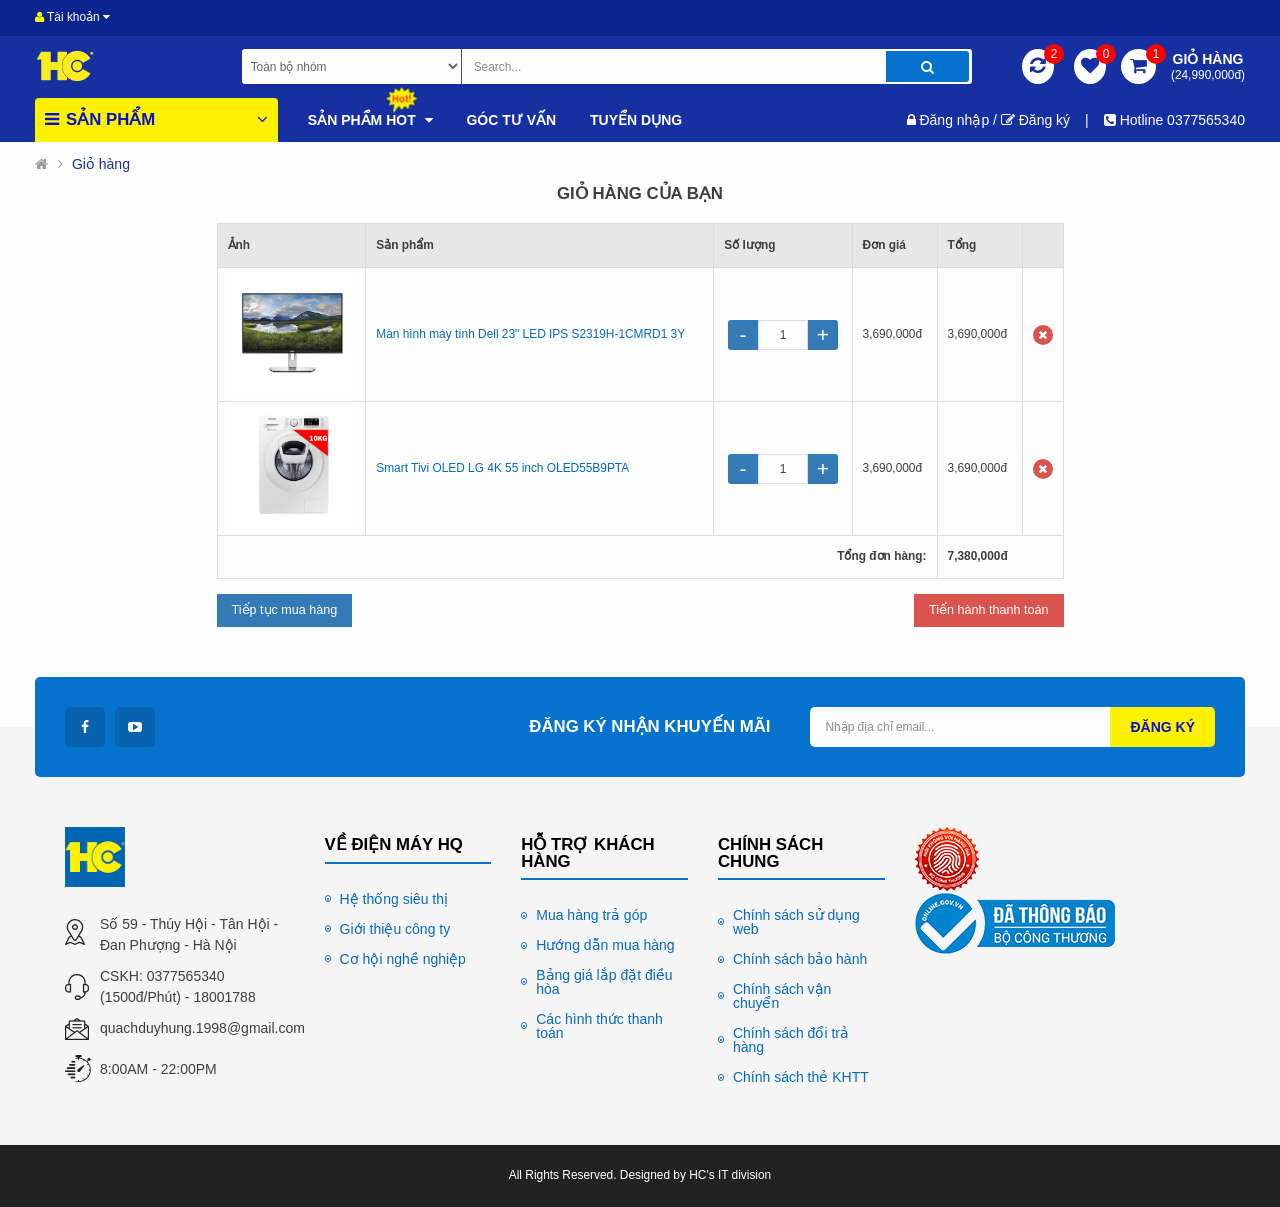
<file: cart.html>
<!DOCTYPE html>
<html lang="en">
<head>
    <meta charset="UTF-8">
    <meta name="viewport" content="width=device-width, initial-scale=1.0">
    <title>Cart</title>
    <link rel="icon" href="images/favicon.png">
    <link rel="stylesheet" href="css/bootstrap.min.css">
    <link rel="stylesheet" href="css/font-awesome.css">
    <link rel="stylesheet" href="css/owl.carousel.min.css">
    <link rel="stylesheet" href="css/reset.css">
    <link rel="stylesheet" href="css/style.css">
    <link rel="stylesheet" href="css/responsive.css">
</head>
<body>
    <header>
        <div class="hd-top">
            <div class="container-fluid">
                <div class="hd-top-box-user">
                    <div class="hd-top-user">
                        <i class="fa fa-user"></i>
                        <span>Tài khoản</span>
                        <i class="fa fa-caret-down"></i>
                    </div>
                    <ul>
                        <li><a href="" class="hv-orange"><i class="fa fa-pencil-square-o"></i>Đăng ký</a></li>
                        <li><a href="" class="hv-orange"><i class="fa fa-user"></i>Đăng nhập</a></li>
                    </ul>
                </div>
            </div>
        </div>
        <div class="hd-mid">
            <div class="container-fluid">
                <div class="row align-items-center">
                    <div class="col-xl-2 col-md-2 col-3">
                        <a href="" class="main-logo"><img src="images/logo.png" alt=""></a>
                    </div>
                    <div class="col-xl-7 col-md-6 col-6">
                        <form action="" method="GET">
                            <div class="hd-mid-search d-flex align-items-center">
                                <select id="" class="hd-mid-dropdown-search" name="">
                                    <option value="0">Toàn bộ nhóm</option>
                                    <option value="THIET-BI-VAN-PHONG">Thiết bị văn phòng</option>
                                    <option value="LAPTOP-MAY-VI-TINH">Laptop, Máy Tính, KTS</option>
                                    <option value="GIAI-TRI-SO">Điện thoại, Máy tính bảng</option>
                                    <option value="DO-DUNG-GIA-DINH">Đồ dùng gia đình</option>
                                    <option value="DIEN-GIA-DUNG">Điện gia dụng</option>
                                    <option value="LOC-NUOC-CAY-NUOC">Máy lọc nước, Cây nước</option>
                                    <option value="DIEU-HOA">Điều hòa</option>
                                    <option value="MAY-GIAT-MAY-SAY">Máy giặt, Sấy quần áo</option>
                                    <option value="TU-LANH-TU-DONG">Tủ lạnh, Tủ đông, Tủ mát</option>
                                    <option value="DIEN-TU">Tivi, Loa, Âm thanh</option>
                                </select>
                                <input type="text" class="hd-mid-input-search" placeholder="Search...">
                                <button type="submit" class="hd-mid-btn-search"><i class="fa fa-search"></i></button>
                            </div>
                        </form>
                    </div>
                    <div class="col-xl-3 col-md-4 col-3">
                        <div class="hd-mid-report-user d-flex align-items-center justify-content-end">
                            <div class="report-user-item hv-orange compare">
                                <i class="fa fa-refresh"></i>
                                <span class="total-report">2</span>
                            </div>
                            <div class="report-user-item hv-orange wishlish">
                                <i class="fa fa-heart"></i>
                                <span class="total-report">0</span>
                            </div>
                            <div class="report-user-cart d-flex align-items-center">
                                <div class="report-user-item">
                                    <i class="fa fa-shopping-cart"></i>
                                    <span class="total-report">1</span>
                                </div>
                                <div class="total-pay text-center">GIỎ HÀNG<span>(24,990,000đ)</span></div>
                                <ul class="hd-mid-detail-cart">
                                    <li>
                                        <table>
                                            <tr>
                                                <td class="img-product"><a href="" title="Smart Tivi OLED LG 4K 55 inch OLED55B9PTA"><img src="images/00034313_DESKTOP_41070.jpg" alt="" alt="Smart Tivi OLED LG 4K 55 inch OLED55B9PTA"></a></td>
                                                <td class="title-product"><a href="" class="hv-orange" title="Smart Tivi OLED LG 4K 55 inch OLED55B9PTA">Smart Tivi OLED LG 4K 55 inch OLED55B9PTA</a></td>
                                                <td class="count-product">x1</td>
                                                <td class="price-product"> 24,990,000đ</td>
                                                <td><div class="btn-remove-product" title="Xóa"><i class="fa fa-times"></i></div></td>
                                            </tr>
                                            <tr>
                                                <td class="img-product"><a href="" title="Smart Tivi OLED LG 4K 55 inch OLED55B9PTA"><img src="images/DL.001185_DESKTOP_47051.jpg" alt="" alt="Smart Tivi OLED LG 4K 55 inch OLED55B9PTA"></a></td>
                                                <td class="title-product"><a href="" class="hv-orange" title="Smart Tivi OLED LG 4K 55 inch OLED55B9PTA">Smart Tivi OLED LG 4K 55 inch OLED55B9PTA</a></td>
                                                <td class="count-product">x1</td>
                                                <td class="price-product"> 24,990,000đ</td>
                                                <td><div class="btn-remove-product" title="Xóa"><i class="fa fa-times"></i></div></td>
                                            </tr>
                                        </table>
                                    </li>
                                    <li class="total-price d-flex align-items-center justify-content-between">
                                        <strong>Tổng</strong>
                                        <span>49,980,000đ</span>
                                    </li>
                                    <li>
                                        <a href="" class="go-to-cart" title="Giỏ hàng"><i class="fa fa-shopping-cart"></i>Giỏ hàng</a>
                                    </li>
                                </ul>
                            </div>
                        </div>
                    </div>
                </div>
            </div>
        </div>
        <div class="hd-bottom">
            <div class="container-fluid">
                <div class="row align-items-center">
                    <div class="col-xl-3 col-lg-3 col-md-4">
                        <div class="hd-bottom-fake-menu d-flex align-items-center justify-content-between">
                            <div class="btn-open-menu"><i class="fa fa-bars mr-2"></i><span class="hq-d-none-576">Sản phẩm</span></div>
                            <span class="hq-d-none-576"><i class="fa fa-angle-down"></i></span>
                            <div class="bg-overlay"></div>
                            <ul class="menu-category">
                                <div class="header-menu-category">
                                    <a href="" class="main-logo"><img src="images/logo.png" alt=""></a>
                                    <div class="btn-close-menu"><i class="fa fa-times"></i></div>
                                </div>
                                <li class="hv-bg-yellow">
                                    <a href="" title="" class="hv-bg-yellow d-flex align-items-center justify-content-between"><span><img src="images/tivi_icon.png" alt="">Tivi, Loa, âm thanh</span><i class="fa fa-angle-right"></i></a>
                                    <ul class="sub-menu-category">
                                        <li>
                                            <a href="" class="category-parent hv-bg-yellow" title="">thương hiệu tivi</a>
                                            <div class="category-children">
                                                <a href="" class="item hv-bg-yellow" title="">samsung</a>
                                                <a href="" class="item hv-bg-yellow" title="">sony</a>
                                                <a href="" class="item hv-bg-yellow" title="">lg</a>
                                                <a href="" class="item hv-bg-yellow" title="">TCL</a>
                                                <a href="" class="item hv-bg-yellow" title="">panasonic</a>
                                                <a href="" class="item hv-bg-yellow" title="">sharp</a>
                                                <a href="" class="item hv-bg-yellow" title="">toshiba</a>
                                            </div>
                                        </li>
                                        <li>
                                            <a href="" class="category-parent hv-bg-yellow" title="">loại tivi</a>
                                            <div class="category-children">
                                                <a href="" class="item hv-bg-yellow" title="">tivi 8K</a>
                                                <a href="" class="item hv-bg-yellow" title="">tivi 4K</a>
                                                <a href="" class="item hv-bg-yellow" title="">tivi OLED</a>
                                                <a href="" class="item hv-bg-yellow" title="">tivi QLED</a>
                                                <a href="" class="item hv-bg-yellow" title="">smart tivi</a>
                                                <a href="" class="item hv-bg-yellow" title="">lifestyle tivi</a>
                                                <a href="" class="item hv-bg-yellow" title="">titi LED thường</a>
                                            </div>
                                        </li>
                                        <li>
                                            <a href="" class="category-parent hv-bg-yellow" title="">loa âm thanh</a>
                                            <div class="category-children">
                                                <a href="" class="item hv-bg-yellow" title="">loa soundbar</a>
                                                <a href="" class="item hv-bg-yellow" title="">dàn âm thanh</a>
                                                <a href="" class="item hv-bg-yellow" title="">loa kéo</a>
                                                <a href="" class="item hv-bg-yellow" title="">android TV box</a>
                                            </div>
                                        </li>
                                        <li>
                                            <a href="" class="category-parent hv-bg-yellow" title="">loa âm thanh</a>
                                            <div class="category-children">
                                                <a href="" class="item hv-bg-yellow" title="">loa soundbar</a>
                                                <a href="" class="item hv-bg-yellow" title="">tivi OLED</a>
                                                <a href="" class="item hv-bg-yellow" title="">tivi QLED</a>
                                                <a href="" class="item hv-bg-yellow" title="">dàn âm thanh</a>
                                                <a href="" class="item hv-bg-yellow" title="">loa kéo</a>
                                                <a href="" class="item hv-bg-yellow" title="">android TV box</a>
                                            </div>
                                        </li>
                                    </ul>
                                </li>
                                <li class="hv-bg-yellow">
                                    <a href="" title="" class="hv-bg-yellow d-flex align-items-center justify-content-between"><span><img src="images/tu_lanh_icon.png" alt="">tủ lạnh, tủ đông, tủ mát</span><i class="fa fa-angle-right"></i></a>
                                    <ul class="sub-menu-category">
                                        <li>
                                            <a href="" class="category-parent hv-bg-yellow" title="">thương hiệu tivi</a>
                                            <div class="category-children">
                                                <a href="" class="item hv-bg-yellow" title="">samsung</a>
                                                <a href="" class="item hv-bg-yellow" title="">sony</a>
                                                <a href="" class="item hv-bg-yellow" title="">lg</a>
                                                <a href="" class="item hv-bg-yellow" title="">TCL</a>
                                                <a href="" class="item hv-bg-yellow" title="">panasonic</a>
                                                <a href="" class="item hv-bg-yellow" title="">sharp</a>
                                                <a href="" class="item hv-bg-yellow" title="">toshiba</a>
                                            </div>
                                        </li>
                                        <li>
                                            <a href="" class="category-parent hv-bg-yellow" title="">loa âm thanh</a>
                                            <div class="category-children">
                                                <a href="" class="item hv-bg-yellow" title="">loa soundbar</a>
                                                <a href="" class="item hv-bg-yellow" title="">dàn âm thanh</a>
                                                <a href="" class="item hv-bg-yellow" title="">loa kéo</a>
                                                <a href="" class="item hv-bg-yellow" title="">android TV box</a>
                                            </div>
                                        </li>
                                    </ul>
                                </li>
                                <li class="hv-bg-yellow"><a href="" title="" class="hv-bg-yellow d-flex align-items-center justify-content-between"><span><img src="images/may_giat_icon.png" alt="">máy giặt, sấy quần áo</span><i class="fa fa-angle-right"></i></a></li>
                                <li class="hv-bg-yellow"><a href="" title="" class="hv-bg-yellow d-flex align-items-center justify-content-between"><span><img src="images/dieu_hoa_icon.png" alt="">điều hòa nhiệt độ</span><i class="fa fa-angle-right"></i></a></li>
                                <li class="hv-bg-yellow"><a href="" title="" class="hv-bg-yellow d-flex align-items-center justify-content-between"><span><img src="images/binh_nuoc_icon.png" alt="">bình nóng lạnh, lọc nước</span><i class="fa fa-angle-right"></i></a></li>
                                <li class="hv-bg-yellow"><a href="" title="" class="hv-bg-yellow d-flex align-items-center justify-content-between"><span><img src="images/dien_gia_dung.png" alt="">điện gia dụng</span><i class="fa fa-angle-right"></i></a></li>
                                <li class="hv-bg-yellow"><a href="" title="" class="hv-bg-yellow d-flex align-items-center justify-content-between"><span><img src="images/do_dung_gia_dinh_icon.png" alt="">đồ dùng gia đình</span><i class="fa fa-angle-right"></i></a></li>
                                <li class="hv-bg-yellow"><a href="" title="" class="hv-bg-yellow d-flex align-items-center justify-content-between"><span><img src="images/laptop_icon.png" alt="">laptop, điện thoại, tablet</span><i class="fa fa-angle-right"></i></a></li>
                                <li class="hv-bg-yellow"><a href="" title="" class="hv-bg-yellow d-flex align-items-center justify-content-between"><span><img src="images/pc_icon.png" alt="">PC, màn hình, máy văn phòng</span><i class="fa fa-angle-right"></i></a></li>
                                <li class="hv-bg-yellow"><a href="" title="" class="hv-bg-yellow d-flex align-items-center justify-content-between"><span><img src="images/ky_thuat_so_icon.png" alt="">kỹ thuật số, phụ kiện</span><i class="fa fa-angle-right"></i></a></li>
                                <li class="hv-bg-yellow user-action-mobile user-compare"><a href="" title="" class="hv-bg-yellow d-flex align-items-center justify-content-between"><span><i class="fa fa-refresh"></i>Sản phẩm cần so sánh (2)</span><i class="fa fa-angle-right"></i></a></li>
                                <li class="hv-bg-yellow user-action-mobile user-wishlish"><a href="" title="" class="hv-bg-yellow d-flex align-items-center justify-content-between"><span><i class="fa fa-heart"></i>Sản phẩm quan tâm (0)</span><i class="fa fa-angle-right"></i></a></li>
                                <li class="hv-bg-yellow user-action-mobile user-register"><a href="" title="" class="hv-bg-yellow d-flex align-items-center justify-content-between"><span><i class="fa fa-pencil-square-o"></i>đăng ký</span><i class="fa fa-angle-right"></i></a></li>
                                <li class="hv-bg-yellow user-action-mobile user-login"><a href="" title="" class="hv-bg-yellow d-flex align-items-center justify-content-between"><span><i class="fa fa-user"></i>đăng nhập</span><i class="fa fa-angle-right"></i></a></li>
                                <li class="hv-bg-yellow user-action-mobile user-logout"><a href="" title="" class="hv-bg-yellow d-flex align-items-center justify-content-between"><span><i class="fa fa-sign-out"></i>đăng xuất</span><i class="fa fa-angle-right"></i></a></li>
                            </ul>
                        </div>
                    </div>
                    <div class="col-xl-5 col-lg-5 col-md-8">
                        <ul class="hd-bottom-menu">
                            <li class="menu-hot">
                                <a href="javascript:void(0)" class="hv-yellow" title="sản phẩm hot">sản phẩm hot <i class="fa fa-caret-down"></i></a>
                                <img src="images/hot-icon.png" alt="">
                                <ul class="sub-menu-hot d-flex justify-content-between flex-wrap">
                                    <li>
                                        <a href="" class="category-parent" title="">smart tivi</a>
                                        <div class="category-children">
                                            <a href="" class="item" title="">tivi samsung</a>
                                            <a href="" class="item" title="">tivi lg</a>
                                            <a href="" class="item" title="">tivi sony</a>
                                        </div>
                                    </li>
                                    <li>
                                        <a href="" class="category-parent" title="">máy giặt</a>
                                        <div class="category-children">
                                            <a href="" class="item" title="">máy giặt lồng ngang</a>
                                            <a href="" class="item" title="">máy giặt lồng đứng</a>
                                            <a href="" class="item" title="">máy sấy</a>
                                        </div>
                                    </li>
                                    <li>
                                        <a href="" class="category-parent" title="">điều hòa</a>
                                        <div class="category-children">
                                            <a href="" class="item" title="">điều hòa 1 chiều</a>
                                            <a href="" class="item" title="">điều hòa 2 chiều</a>
                                        </div>
                                    </li>
                                    <li>
                                        <a href="" class="category-parent" title="">khuyến mãi</a>
                                        <div class="category-children">
                                            <a href="" class="item" title="">quạt điều hòa</a>
                                            <a href="" class="item" title="">bình nóng lạnh</a>
                                        </div>
                                    </li>
                                </ul>
                            </li>
                            <li><a href="" class="hv-yellow" title="góc tư vấn">góc tư vấn</a></li>
                            <li><a href="" class="hv-yellow" title="tuyển dụng">tuyển dụng</a></li>
                        </ul>
                    </div>
                    <div class="col-xl-4 col-lg-4 hq-d-none-768">
                        <ul class="hd-bottom-sign-in-tel d-flex align-items-center justify-content-end">
                            <li>
                                <i class="fa fa-lock"></i>
                                <a href="" class="hv-yellow" title="">Đăng nhập</a>
                                <span>/</span>
                                <i class="fa fa-pencil-square-o"></i>
                                <a href="" class="hv-yellow" title="">Đăng ký</a>
                            </li>
                            <li class="mg-lr-15">|</li>
                            <li>
                                <i class="fa fa-phone-square"></i>
                                <a href="tel:0377565340" class="hv-yellow" title="Gọi đến 0377565340">Hotline 0377565340</a>
                            </li>
                        </ul>
                    </div>
                </div>
            </div>
        </div>
    </header>

    <div class="content-cart">
        <div class="container-fluid">
            <div class="hq-breadcrumb">
                <ul>
                    <li><a href=""><i class="fa fa-home"></i></a></li>
                    <li><a href="">Giỏ hàng</a></li>
                </ul>
            </div>
            <div class="box-cart">
                <h1>Giỏ hàng của bạn</h1>
                <!-- <div class="no-cart-item">
                    <span>Không có sản phẩm nào trong giỏ hàng.</span>
                    <a href="index.html">Trở về trang chủ</a>
                </div> -->
                <table>
                    <tr>
                        <th>Ảnh</th>
                        <th>Sản phẩm</th>
                        <th>Số lượng</th>
                        <th>Đơn giá</th>
                        <th>Tổng</th>
                        <th></th>
                    </tr>
                    <!-- ****** -->
                    <tr>
                        <td><a href="" class="d-block"><img src="images/00031489_DESKTOP_43294.jpg" alt=""></a></td>
                        <td><a href="">Màn hình máy tính Dell 23" LED IPS S2319H-1CMRD1 3Y</a></td>
                        <td>
                            <div class="quantity">
                                <div class="quantity-action" data-action="down">-</div>
                                <input type="text" class="quantity-input" name="quantity" value="1">
                                <div class="quantity-action" data-action="up">+</div>
                            </div>
                        </td>
                        <td class="price" data="3690000">3,690,000đ</td>
                        <td class="total-price" data="3690000">3,690,000đ</td>
                        <td><div class="btn-delete-item"><i class="fa fa-times"></i></div></td>
                    </tr>
                    <tr>
                        <td><a href="" class="d-block"><img src="images/DL.001185_DESKTOP_47051.jpg" alt=""></a></td>
                        <td><a href="">Smart Tivi OLED LG 4K 55 inch OLED55B9PTA</a></td>
                        <td>
                            <div class="quantity">
                                <div class="quantity-action" data-action="down">-</div>
                                <input type="text" class="quantity-input" name="quantity" value="1">
                                <div class="quantity-action" data-action="up">+</div>
                            </div>
                        </td>
                        <td class="price" data="3690000">3,690,000đ</td>
                        <td class="total-price" data="3690000">3,690,000đ</td>
                        <td><div class="btn-delete-item"><i class="fa fa-times"></i></div></td>
                    </tr>
                    <!-- ****** -->
                    <tr>
                        <td colspan="4" class="text-right"><b>Tổng đơn hàng:</b></td>
                        <td colspan="2" class="total-bill" data="7380000"><b>7,380,000đ</b></td>
                    </tr>
                </table>
                <div class="d-flex align-items-center justify-content-between mg-tb-15">
                    <a href="index.html" class="btn-continue-buy">Tiếp tục mua hàng</a>
                    <a href="checkout.html" class="btn-payment">Tiến hành thanh toán</a>
                </div>
            </div>
        </div>
    </div>
    
    <footer>
        <div class="container-fluid">
            <div class="ft-top d-flex align-items-center justify-content-between">
                <div class="social-link">
                    <a href="https://www.facebook.com/quachduyhung.03.11.1998/" class="social-facebook" title="Facebook" target="_blank"><i class="fa fa-facebook"></i></a>
                    <a href="https://www.youtube.com/" class="social-youtube" title="Facebook" target="_blank"><i class="fa fa-youtube-play"></i></a>
                </div>
                <div class="register-form d-flex align-items-center">
                    <span>đăng ký nhận khuyến mãi</span>
                    <form action="" method="POST" class="d-flex align-items-center">
                        <input type="text" name="email" placeholder="Nhập địa chỉ email...">
                        <input type="submit" value="đăng ký">
                    </form>
                </div>
            </div>
            <div class="ft-bottom">
                <div class="row">
                    <div class="col-xl-3 col-lg-3 col-md-6">
                        <a href="/" class="hq-logo" title="Siêu thị điện máy HQ giá rẻ, chính hãng"><img src="images/favicon.png" alt=""></a>
                        <div class="hq-information">
                            <div class="address">Số 59 - Thúy Hội - Tân Hội - Đan Phượng - Hà Nội</div>
                            <div class="phone">CSKH:
                                <a href="tel:0377565340" class="hv-blue">0377565340</a>
                                <span>(1500đ/Phút) - 18001788</span>
                            </div>
                            <div class="mail"><a href="mailto:quachduyhung.1998@gmail.com" class="hv-blue">quachduyhung.1998@gmail.com</a></div>
                            <div class="time">8:00AM - 22:00PM</div>
                        </div>
                    </div>
                    <div class="col-xl-2 col-lg-3 col-md-6">
                        <h4>VỀ ĐIỆN MÁY HQ</h4>
                        <ul>
                            <li><a href="" title="">Hệ thống siêu thị</a></li>
                            <li><a href="" title="">Giới thiệu công ty</a></li>
                            <li><a href="" title="">Cơ hội nghề nghiệp</a></li>
                        </ul>
                    </div>
                    <div class="col-xl-2 col-lg-3 col-md-6">
                        <h4>HỖ TRỢ KHÁCH HÀNG</h4>
                        <ul>
                            <li><a href="" title="">Mua hàng trả góp</a></li>
                            <li><a href="" title="">Hướng dẫn mua hàng</a></li>
                            <li><a href="" title="">Bảng giá lắp đặt điều hòa</a></li>
                            <li><a href="" title="">Các hình thức thanh toán</a></li>
                        </ul>
                    </div>
                    <div class="col-xl-2 col-lg-3 col-md-6">
                        <h4>CHÍNH SÁCH CHUNG</h4>
                        <ul>
                            <li><a href="" title="">Chính sách sử dụng web</a></li>
                            <li><a href="" title="">Chính sách bảo hành</a></li>
                            <li><a href="" title="">Chính sách vận chuyển</a></li>
                            <li><a href="" title="">Chính sách đổi trả hàng</a></li>
                            <li><a href="" title="">Chính sách thẻ KHTT</a></li>
                        </ul>
                    </div>
                    <div class="col-xl-3 col-12">
                        <a href="" class="" title="" target="_blank"><img src="images/logo-hg.png" alt=""></a>
                        <a href="" class="" title="" target="_blank"><img src="images/logo-bct.png" alt=""></a>
                    </div>
                </div>
            </div>
        </div>
        <div class="copy-right">All Rights Reserved. Designed by HC's IT division</div>
    </footer>

    <div class="back-to-top" title="Back To Top"><i class="fa fa-angle-up"></i></div>

    <script src="js/jquery-3.2.1.min.js"></script>
    <script src="js/bootstrap.min.js"></script>
    <script src="js/owl.carousel.min.js"></script>
    <script src="js/jquery.lazy.min.js"></script>
    <script src="js/jquery.lazy.plugins.min.js"></script>
    <script src="js/script.js"></script>
</body>
</html>
</file>
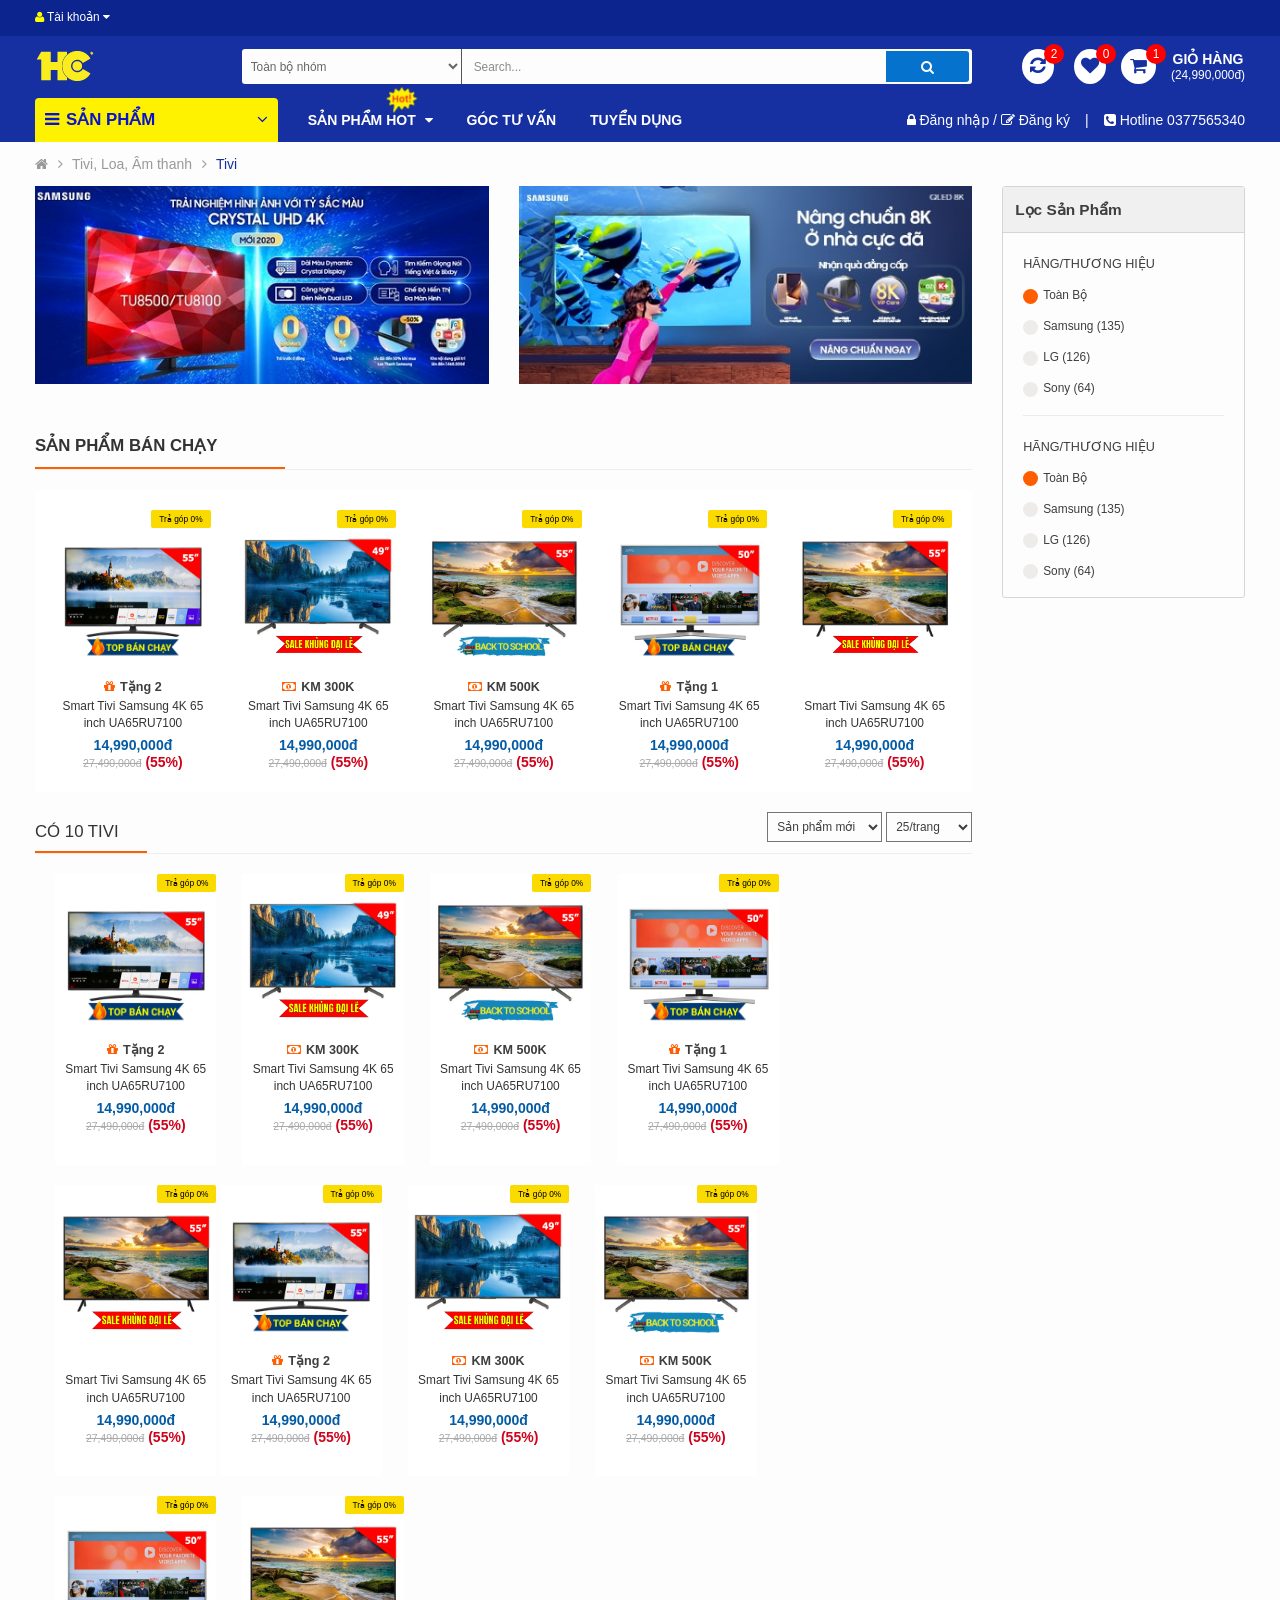
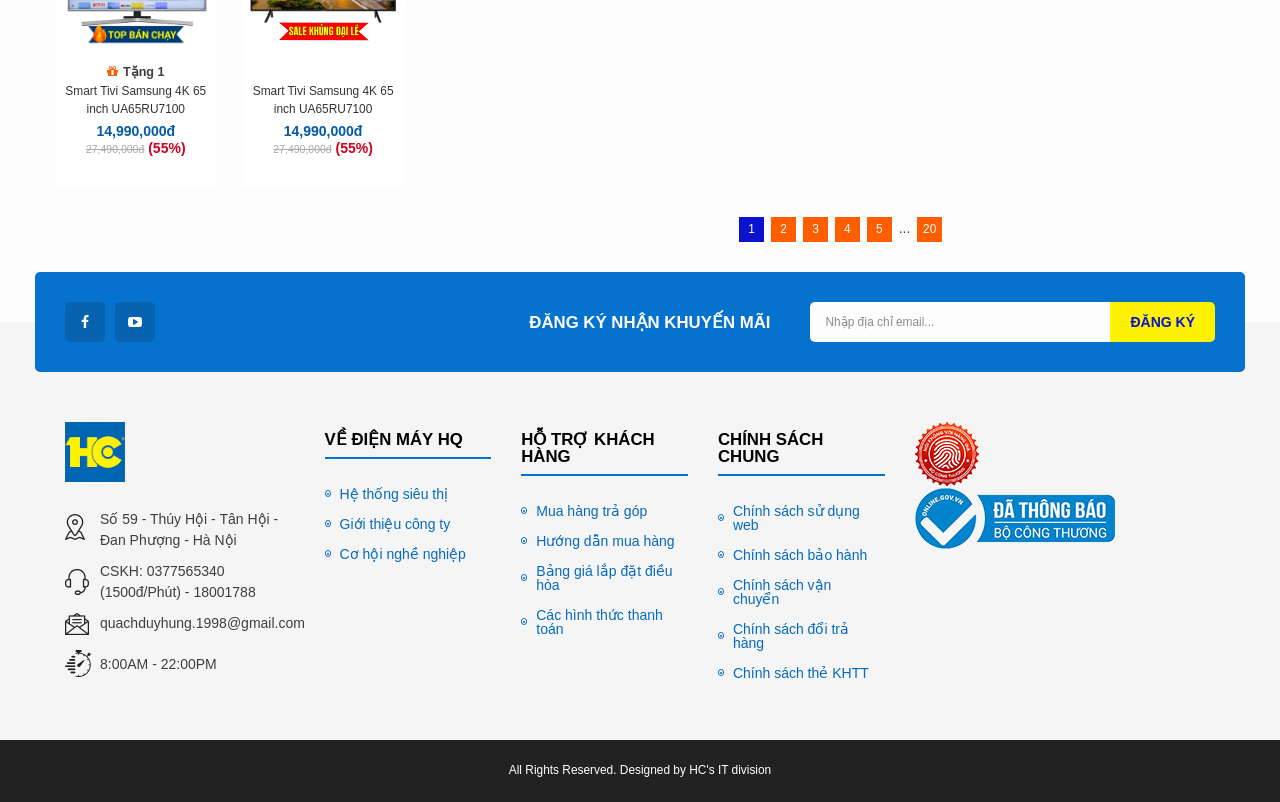
<file: category.html>
<!DOCTYPE html>
<html lang="en">
<head>
    <meta charset="UTF-8">
    <meta name="viewport" content="width=device-width, initial-scale=1.0">
    <title>Tivi Sony giá rẻ, chính hãng</title>
    <link rel="icon" href="images/favicon.png">
    <link rel="stylesheet" href="css/bootstrap.min.css">
    <link rel="stylesheet" href="css/font-awesome.css">
    <link rel="stylesheet" href="css/owl.carousel.min.css">
    <link rel="stylesheet" href="css/reset.css">
    <link rel="stylesheet" href="css/style.css">
    <link rel="stylesheet" href="css/responsive.css">
</head>
<body>
    <header>
        <div class="hd-top">
            <div class="container-fluid">
                <div class="hd-top-box-user">
                    <div class="hd-top-user">
                        <i class="fa fa-user"></i>
                        <span>Tài khoản</span>
                        <i class="fa fa-caret-down"></i>
                    </div>
                    <ul>
                        <li><a href="" class="hv-orange"><i class="fa fa-pencil-square-o"></i>Đăng ký</a></li>
                        <li><a href="" class="hv-orange"><i class="fa fa-user"></i>Đăng nhập</a></li>
                    </ul>
                </div>
            </div>
        </div>
        <div class="hd-mid">
            <div class="container-fluid">
                <div class="row align-items-center">
                    <div class="col-xl-2 col-md-2 col-3">
                        <a href="" class="main-logo"><img src="images/logo.png" alt=""></a>
                    </div>
                    <div class="col-xl-7 col-md-6 col-6">
                        <form action="" method="GET">
                            <div class="hd-mid-search d-flex align-items-center">
                                <select id="" class="hd-mid-dropdown-search" name="">
                                    <option value="0">Toàn bộ nhóm</option>
                                    <option value="THIET-BI-VAN-PHONG">Thiết bị văn phòng</option>
                                    <option value="LAPTOP-MAY-VI-TINH">Laptop, Máy Tính, KTS</option>
                                    <option value="GIAI-TRI-SO">Điện thoại, Máy tính bảng</option>
                                    <option value="DO-DUNG-GIA-DINH">Đồ dùng gia đình</option>
                                    <option value="DIEN-GIA-DUNG">Điện gia dụng</option>
                                    <option value="LOC-NUOC-CAY-NUOC">Máy lọc nước, Cây nước</option>
                                    <option value="DIEU-HOA">Điều hòa</option>
                                    <option value="MAY-GIAT-MAY-SAY">Máy giặt, Sấy quần áo</option>
                                    <option value="TU-LANH-TU-DONG">Tủ lạnh, Tủ đông, Tủ mát</option>
                                    <option value="DIEN-TU">Tivi, Loa, Âm thanh</option>
                                </select>
                                <input type="text" class="hd-mid-input-search" placeholder="Search...">
                                <button type="submit" class="hd-mid-btn-search"><i class="fa fa-search"></i></button>
                            </div>
                        </form>
                    </div>
                    <div class="col-xl-3 col-md-4 col-3">
                        <div class="hd-mid-report-user d-flex align-items-center justify-content-end">
                            <div class="report-user-item hv-orange compare">
                                <i class="fa fa-refresh"></i>
                                <span class="total-report">2</span>
                            </div>
                            <div class="report-user-item hv-orange wishlish">
                                <i class="fa fa-heart"></i>
                                <span class="total-report">0</span>
                            </div>
                            <div class="report-user-cart d-flex align-items-center">
                                <div class="report-user-item">
                                    <i class="fa fa-shopping-cart"></i>
                                    <span class="total-report">1</span>
                                </div>
                                <div class="total-pay text-center">GIỎ HÀNG<span>(24,990,000đ)</span></div>
                                <ul class="hd-mid-detail-cart">
                                    <li>
                                        <table>
                                            <tr>
                                                <td class="img-product"><a href="" title="Smart Tivi OLED LG 4K 55 inch OLED55B9PTA"><img src="images/00034313_DESKTOP_41070.jpg" alt="" alt="Smart Tivi OLED LG 4K 55 inch OLED55B9PTA"></a></td>
                                                <td class="title-product"><a href="" class="hv-orange" title="Smart Tivi OLED LG 4K 55 inch OLED55B9PTA">Smart Tivi OLED LG 4K 55 inch OLED55B9PTA</a></td>
                                                <td class="count-product">x1</td>
                                                <td class="price-product"> 24,990,000đ</td>
                                                <td><div class="btn-remove-product" title="Xóa"><i class="fa fa-times"></i></div></td>
                                            </tr>
                                            <tr>
                                                <td class="img-product"><a href="" title="Smart Tivi OLED LG 4K 55 inch OLED55B9PTA"><img src="images/DL.001185_DESKTOP_47051.jpg" alt="" alt="Smart Tivi OLED LG 4K 55 inch OLED55B9PTA"></a></td>
                                                <td class="title-product"><a href="" class="hv-orange" title="Smart Tivi OLED LG 4K 55 inch OLED55B9PTA">Smart Tivi OLED LG 4K 55 inch OLED55B9PTA</a></td>
                                                <td class="count-product">x1</td>
                                                <td class="price-product"> 24,990,000đ</td>
                                                <td><div class="btn-remove-product" title="Xóa"><i class="fa fa-times"></i></div></td>
                                            </tr>
                                        </table>
                                    </li>
                                    <li class="total-price d-flex align-items-center justify-content-between">
                                        <strong>Tổng</strong>
                                        <span>49,980,000đ</span>
                                    </li>
                                    <li>
                                        <a href="" class="go-to-cart" title="Giỏ hàng"><i class="fa fa-shopping-cart"></i>Giỏ hàng</a>
                                    </li>
                                </ul>
                            </div>
                        </div>
                    </div>
                </div>
            </div>
        </div>
        <div class="hd-bottom">
            <div class="container-fluid">
                <div class="row align-items-center">
                    <div class="col-xl-3 col-lg-3 col-md-4">
                        <div class="hd-bottom-fake-menu d-flex align-items-center justify-content-between">
                            <div class="btn-open-menu"><i class="fa fa-bars mr-2"></i><span class="hq-d-none-576">Sản phẩm</span></div>
                            <span class="hq-d-none-576"><i class="fa fa-angle-down"></i></span>
                            <div class="bg-overlay"></div>
                            <ul class="menu-category">
                                <div class="header-menu-category">
                                    <a href="" class="main-logo"><img src="images/logo.png" alt=""></a>
                                    <div class="btn-close-menu"><i class="fa fa-times"></i></div>
                                </div>
                                <li class="hv-bg-yellow">
                                    <a href="" title="" class="hv-bg-yellow d-flex align-items-center justify-content-between"><span><img src="images/tivi_icon.png" alt="">Tivi, Loa, âm thanh</span><i class="fa fa-angle-right"></i></a>
                                    <ul class="sub-menu-category">
                                        <li>
                                            <a href="" class="category-parent hv-bg-yellow" title="">thương hiệu tivi</a>
                                            <div class="category-children">
                                                <a href="" class="item hv-bg-yellow" title="">samsung</a>
                                                <a href="" class="item hv-bg-yellow" title="">sony</a>
                                                <a href="" class="item hv-bg-yellow" title="">lg</a>
                                                <a href="" class="item hv-bg-yellow" title="">TCL</a>
                                                <a href="" class="item hv-bg-yellow" title="">panasonic</a>
                                                <a href="" class="item hv-bg-yellow" title="">sharp</a>
                                                <a href="" class="item hv-bg-yellow" title="">toshiba</a>
                                            </div>
                                        </li>
                                        <li>
                                            <a href="" class="category-parent hv-bg-yellow" title="">loại tivi</a>
                                            <div class="category-children">
                                                <a href="" class="item hv-bg-yellow" title="">tivi 8K</a>
                                                <a href="" class="item hv-bg-yellow" title="">tivi 4K</a>
                                                <a href="" class="item hv-bg-yellow" title="">tivi OLED</a>
                                                <a href="" class="item hv-bg-yellow" title="">tivi QLED</a>
                                                <a href="" class="item hv-bg-yellow" title="">smart tivi</a>
                                                <a href="" class="item hv-bg-yellow" title="">lifestyle tivi</a>
                                                <a href="" class="item hv-bg-yellow" title="">titi LED thường</a>
                                            </div>
                                        </li>
                                        <li>
                                            <a href="" class="category-parent hv-bg-yellow" title="">loa âm thanh</a>
                                            <div class="category-children">
                                                <a href="" class="item hv-bg-yellow" title="">loa soundbar</a>
                                                <a href="" class="item hv-bg-yellow" title="">dàn âm thanh</a>
                                                <a href="" class="item hv-bg-yellow" title="">loa kéo</a>
                                                <a href="" class="item hv-bg-yellow" title="">android TV box</a>
                                            </div>
                                        </li>
                                        <li>
                                            <a href="" class="category-parent hv-bg-yellow" title="">loa âm thanh</a>
                                            <div class="category-children">
                                                <a href="" class="item hv-bg-yellow" title="">loa soundbar</a>
                                                <a href="" class="item hv-bg-yellow" title="">tivi OLED</a>
                                                <a href="" class="item hv-bg-yellow" title="">tivi QLED</a>
                                                <a href="" class="item hv-bg-yellow" title="">dàn âm thanh</a>
                                                <a href="" class="item hv-bg-yellow" title="">loa kéo</a>
                                                <a href="" class="item hv-bg-yellow" title="">android TV box</a>
                                            </div>
                                        </li>
                                    </ul>
                                </li>
                                <li class="hv-bg-yellow">
                                    <a href="" title="" class="hv-bg-yellow d-flex align-items-center justify-content-between"><span><img src="images/tu_lanh_icon.png" alt="">tủ lạnh, tủ đông, tủ mát</span><i class="fa fa-angle-right"></i></a>
                                    <ul class="sub-menu-category">
                                        <li>
                                            <a href="" class="category-parent hv-bg-yellow" title="">thương hiệu tivi</a>
                                            <div class="category-children">
                                                <a href="" class="item hv-bg-yellow" title="">samsung</a>
                                                <a href="" class="item hv-bg-yellow" title="">sony</a>
                                                <a href="" class="item hv-bg-yellow" title="">lg</a>
                                                <a href="" class="item hv-bg-yellow" title="">TCL</a>
                                                <a href="" class="item hv-bg-yellow" title="">panasonic</a>
                                                <a href="" class="item hv-bg-yellow" title="">sharp</a>
                                                <a href="" class="item hv-bg-yellow" title="">toshiba</a>
                                            </div>
                                        </li>
                                        <li>
                                            <a href="" class="category-parent hv-bg-yellow" title="">loa âm thanh</a>
                                            <div class="category-children">
                                                <a href="" class="item hv-bg-yellow" title="">loa soundbar</a>
                                                <a href="" class="item hv-bg-yellow" title="">dàn âm thanh</a>
                                                <a href="" class="item hv-bg-yellow" title="">loa kéo</a>
                                                <a href="" class="item hv-bg-yellow" title="">android TV box</a>
                                            </div>
                                        </li>
                                    </ul>
                                </li>
                                <li class="hv-bg-yellow"><a href="" title="" class="hv-bg-yellow d-flex align-items-center justify-content-between"><span><img src="images/may_giat_icon.png" alt="">máy giặt, sấy quần áo</span><i class="fa fa-angle-right"></i></a></li>
                                <li class="hv-bg-yellow"><a href="" title="" class="hv-bg-yellow d-flex align-items-center justify-content-between"><span><img src="images/dieu_hoa_icon.png" alt="">điều hòa nhiệt độ</span><i class="fa fa-angle-right"></i></a></li>
                                <li class="hv-bg-yellow"><a href="" title="" class="hv-bg-yellow d-flex align-items-center justify-content-between"><span><img src="images/binh_nuoc_icon.png" alt="">bình nóng lạnh, lọc nước</span><i class="fa fa-angle-right"></i></a></li>
                                <li class="hv-bg-yellow"><a href="" title="" class="hv-bg-yellow d-flex align-items-center justify-content-between"><span><img src="images/dien_gia_dung.png" alt="">điện gia dụng</span><i class="fa fa-angle-right"></i></a></li>
                                <li class="hv-bg-yellow"><a href="" title="" class="hv-bg-yellow d-flex align-items-center justify-content-between"><span><img src="images/do_dung_gia_dinh_icon.png" alt="">đồ dùng gia đình</span><i class="fa fa-angle-right"></i></a></li>
                                <li class="hv-bg-yellow"><a href="" title="" class="hv-bg-yellow d-flex align-items-center justify-content-between"><span><img src="images/laptop_icon.png" alt="">laptop, điện thoại, tablet</span><i class="fa fa-angle-right"></i></a></li>
                                <li class="hv-bg-yellow"><a href="" title="" class="hv-bg-yellow d-flex align-items-center justify-content-between"><span><img src="images/pc_icon.png" alt="">PC, màn hình, máy văn phòng</span><i class="fa fa-angle-right"></i></a></li>
                                <li class="hv-bg-yellow"><a href="" title="" class="hv-bg-yellow d-flex align-items-center justify-content-between"><span><img src="images/ky_thuat_so_icon.png" alt="">kỹ thuật số, phụ kiện</span><i class="fa fa-angle-right"></i></a></li>
                                <li class="hv-bg-yellow user-action-mobile user-compare"><a href="" title="" class="hv-bg-yellow d-flex align-items-center justify-content-between"><span><i class="fa fa-refresh"></i>Sản phẩm cần so sánh (2)</span><i class="fa fa-angle-right"></i></a></li>
                                <li class="hv-bg-yellow user-action-mobile user-wishlish"><a href="" title="" class="hv-bg-yellow d-flex align-items-center justify-content-between"><span><i class="fa fa-heart"></i>Sản phẩm quan tâm (0)</span><i class="fa fa-angle-right"></i></a></li>
                                <li class="hv-bg-yellow user-action-mobile user-register"><a href="" title="" class="hv-bg-yellow d-flex align-items-center justify-content-between"><span><i class="fa fa-pencil-square-o"></i>đăng ký</span><i class="fa fa-angle-right"></i></a></li>
                                <li class="hv-bg-yellow user-action-mobile user-login"><a href="" title="" class="hv-bg-yellow d-flex align-items-center justify-content-between"><span><i class="fa fa-user"></i>đăng nhập</span><i class="fa fa-angle-right"></i></a></li>
                                <li class="hv-bg-yellow user-action-mobile user-logout"><a href="" title="" class="hv-bg-yellow d-flex align-items-center justify-content-between"><span><i class="fa fa-sign-out"></i>đăng xuất</span><i class="fa fa-angle-right"></i></a></li>
                            </ul>
                        </div>
                    </div>
                    <div class="col-xl-5 col-lg-5 col-md-8">
                        <ul class="hd-bottom-menu">
                            <li class="menu-hot">
                                <a href="javascript:void(0)" class="hv-yellow" title="sản phẩm hot">sản phẩm hot <i class="fa fa-caret-down"></i></a>
                                <img src="images/hot-icon.png" alt="">
                                <ul class="sub-menu-hot d-flex justify-content-between flex-wrap">
                                    <li>
                                        <a href="" class="category-parent" title="">smart tivi</a>
                                        <div class="category-children">
                                            <a href="" class="item" title="">tivi samsung</a>
                                            <a href="" class="item" title="">tivi lg</a>
                                            <a href="" class="item" title="">tivi sony</a>
                                        </div>
                                    </li>
                                    <li>
                                        <a href="" class="category-parent" title="">máy giặt</a>
                                        <div class="category-children">
                                            <a href="" class="item" title="">máy giặt lồng ngang</a>
                                            <a href="" class="item" title="">máy giặt lồng đứng</a>
                                            <a href="" class="item" title="">máy sấy</a>
                                        </div>
                                    </li>
                                    <li>
                                        <a href="" class="category-parent" title="">điều hòa</a>
                                        <div class="category-children">
                                            <a href="" class="item" title="">điều hòa 1 chiều</a>
                                            <a href="" class="item" title="">điều hòa 2 chiều</a>
                                        </div>
                                    </li>
                                    <li>
                                        <a href="" class="category-parent" title="">khuyến mãi</a>
                                        <div class="category-children">
                                            <a href="" class="item" title="">quạt điều hòa</a>
                                            <a href="" class="item" title="">bình nóng lạnh</a>
                                        </div>
                                    </li>
                                </ul>
                            </li>
                            <li><a href="" class="hv-yellow" title="góc tư vấn">góc tư vấn</a></li>
                            <li><a href="" class="hv-yellow" title="tuyển dụng">tuyển dụng</a></li>
                        </ul>
                    </div>
                    <div class="col-xl-4 col-lg-4 hq-d-none-768">
                        <ul class="hd-bottom-sign-in-tel d-flex align-items-center justify-content-end">
                            <li>
                                <i class="fa fa-lock"></i>
                                <a href="" class="hv-yellow" title="">Đăng nhập</a>
                                <span>/</span>
                                <i class="fa fa-pencil-square-o"></i>
                                <a href="" class="hv-yellow" title="">Đăng ký</a>
                            </li>
                            <li class="mg-lr-15">|</li>
                            <li>
                                <i class="fa fa-phone-square"></i>
                                <a href="tel:0377565340" class="hv-yellow" title="Gọi đến 0377565340">Hotline 0377565340</a>
                            </li>
                        </ul>
                    </div>
                </div>
            </div>
        </div>
    </header>

    <div class="content-category">
        <div class="container-fluid">
            <div class="hq-breadcrumb">
                <ul>
                    <li><a href=""><i class="fa fa-home"></i></a></li>
                    <li><a href="">Tivi, Loa, Âm thanh</a></li>
                    <li><a href="">Tivi</a></li>
                </ul>
            </div>
            <div class="row">
                <div class="col-xl-9">
                    <div class="row static-cates">
                        <div class="col-xl-6 col-md-6 col-12 width-50">
                            <a href="" class="hv-light-zoom" title=""><img src="images/1992203_BANNER_DESKTOP_IMAGE_1_67296.jpg" alt=""></a>
                        </div>
                        <div class="col-xl-6 col-md-6 col-12 width-50">
                            <a href="" class="hv-light-zoom" title=""><img src="images/1992205_BANNER_DESKTOP_IMAGE_1_67865.jpg" alt=""></a>
                        </div>
                    </div>
                    <div class="products-best-selling">
                        <h2 class="title-slider"><a href="" class="" title="">sản phẩm bán chạy</a></h2>
                        <div class="products-slider owl-carousel owl-theme">
                            <div class="product-item">
                                <div class="product-detail">
                                    <a href="" class="product-img" title=""><img src="images/00034329_DESKTOP_65087.jpg" alt=""></a>
                                    <div class="gift"><i class="fa fa-gift"></i>Tặng 2</div>
                                    <a href="" class="name hv-blue" title="Smart Tivi Samsung 4K 65 inch UA65RU7100">Smart Tivi Samsung 4K 65 inch UA65RU7100</a>
                                    <div class="price-discount">14,990,000đ</div>
                                    <div class="price">27,490,000đ</div>
                                    <div class="percent-discount">(55%)</div>
                                </div>
                                <div class="installment-label">Trả góp 0%</div>
                                <img src="images/2822108_SEOHOT_67324.png" alt="" class="installment-img">
                                <div class="product-action">
                                    <button type="button" id="" class="add-cart"><i class="fa fa-shopping-cart"></i></button>
                                    <button type="button" id="" class="add-wishlish"><i class="fa fa-heart"></i></button>
                                    <button type="button" id="" class="add-compare"><i class="fa fa-retweet"></i></button>
                                </div>
                            </div>
                            <div class="product-item">
                                <div class="product-detail">
                                    <a href="" class="product-img" title=""><img src="images/00033800_DESKTOP_60484.jpg" alt=""></a>
                                    <div class="gift"><i class="fa fa-money"></i>KM 300K</div>
                                    <a href="" class="name hv-blue" title="Smart Tivi Samsung 4K 65 inch UA65RU7100">Smart Tivi Samsung 4K 65 inch UA65RU7100</a>
                                    <div class="price-discount">14,990,000đ</div>
                                    <div class="price">27,490,000đ</div>
                                    <div class="percent-discount">(55%)</div>
                                </div>
                                <div class="installment-label">Trả góp 0%</div>
                                <img src="images/2756639_SEOHOT_67578.png" alt="" class="installment-img">
                                <div class="product-action">
                                    <button type="button" id="" class="add-cart"><i class="fa fa-shopping-cart"></i></button>
                                    <button type="button" id="" class="add-wishlish"><i class="fa fa-heart"></i></button>
                                    <button type="button" id="" class="add-compare"><i class="fa fa-retweet"></i></button>
                                </div>
                            </div>
                            <div class="product-item">
                                <div class="product-detail">
                                    <a href="" class="product-img" title=""><img src="images/00033778_DESKTOP_56578.jpg" alt=""></a>
                                    <div class="gift"><i class="fa fa-money"></i>KM 500K</div>
                                    <a href="" class="name hv-blue" title="Smart Tivi Samsung 4K 65 inch UA65RU7100">Smart Tivi Samsung 4K 65 inch UA65RU7100</a>
                                    <div class="price-discount">14,990,000đ</div>
                                    <div class="price">27,490,000đ</div>
                                    <div class="percent-discount">(55%)</div>
                                </div>
                                <div class="installment-label">Trả góp 0%</div>
                                <img src="images/2829370_SEOHOT_67507.png" alt="" class="installment-img">
                                <div class="product-action">
                                    <button type="button" id="" class="add-cart"><i class="fa fa-shopping-cart"></i></button>
                                    <button type="button" id="" class="add-wishlish"><i class="fa fa-heart"></i></button>
                                    <button type="button" id="" class="add-compare"><i class="fa fa-retweet"></i></button>
                                </div>
                            </div>
                            <div class="product-item">
                                <div class="product-detail">
                                    <a href="" class="product-img" title=""><img src="images/00033689_DESKTOP_65086.jpg" alt=""></a>
                                    <div class="gift"><i class="fa fa-gift"></i>Tặng 1</div>
                                    <a href="" class="name hv-blue" title="Smart Tivi Samsung 4K 65 inch UA65RU7100">Smart Tivi Samsung 4K 65 inch UA65RU7100</a>
                                    <div class="price-discount">14,990,000đ</div>
                                    <div class="price">27,490,000đ</div>
                                    <div class="percent-discount">(55%)</div>
                                </div>
                                <div class="installment-label">Trả góp 0%</div>
                                <img src="images/2822108_SEOHOT_67324.png" alt="" class="installment-img">
                                <div class="product-action">
                                    <button type="button" id="" class="add-cart"><i class="fa fa-shopping-cart"></i></button>
                                    <button type="button" id="" class="add-wishlish"><i class="fa fa-heart"></i></button>
                                    <button type="button" id="" class="add-compare"><i class="fa fa-retweet"></i></button>
                                </div>
                            </div>
                            <div class="product-item">
                                <div class="product-detail">
                                    <a href="" class="product-img" title=""><img src="images/00033695_DESKTOP_55424.jpg" alt=""></a>
                                    <div class="gift"></div>
                                    <a href="" class="name hv-blue" title="Smart Tivi Samsung 4K 65 inch UA65RU7100">Smart Tivi Samsung 4K 65 inch UA65RU7100</a>
                                    <div class="price-discount">14,990,000đ</div>
                                    <div class="price">27,490,000đ</div>
                                    <div class="percent-discount">(55%)</div>
                                </div>
                                <div class="installment-label">Trả góp 0%</div>
                                <img src="images/2756639_SEOHOT_67578.png" alt="" class="installment-img">
                                <div class="product-action">
                                    <button type="button" id="" class="add-cart"><i class="fa fa-shopping-cart"></i></button>
                                    <button type="button" id="" class="add-wishlish"><i class="fa fa-heart"></i></button>
                                    <button type="button" id="" class="add-compare"><i class="fa fa-retweet"></i></button>
                                </div>
                            </div>
                            <div class="product-item">
                                <div class="product-detail">
                                    <a href="" class="product-img" title=""><img src="images/00034329_DESKTOP_65087.jpg" alt=""></a>
                                    <div class="gift"><i class="fa fa-gift"></i>Tặng 2</div>
                                    <a href="" class="name hv-blue" title="Smart Tivi Samsung 4K 65 inch UA65RU7100">Smart Tivi Samsung 4K 65 inch UA65RU7100</a>
                                    <div class="price-discount">14,990,000đ</div>
                                    <div class="price">27,490,000đ</div>
                                    <div class="percent-discount">(55%)</div>
                                </div>
                                <div class="installment-label">Trả góp 0%</div>
                                <img src="images/2822108_SEOHOT_67324.png" alt="" class="installment-img">
                                <div class="product-action">
                                    <button type="button" id="" class="add-cart"><i class="fa fa-shopping-cart"></i></button>
                                    <button type="button" id="" class="add-wishlish"><i class="fa fa-heart"></i></button>
                                    <button type="button" id="" class="add-compare"><i class="fa fa-retweet"></i></button>
                                </div>
                            </div>
                            <div class="product-item">
                                <div class="product-detail">
                                    <a href="" class="product-img" title=""><img src="images/00033800_DESKTOP_60484.jpg" alt=""></a>
                                    <div class="gift"><i class="fa fa-money"></i>KM 300K</div>
                                    <a href="" class="name hv-blue" title="Smart Tivi Samsung 4K 65 inch UA65RU7100">Smart Tivi Samsung 4K 65 inch UA65RU7100</a>
                                    <div class="price-discount">14,990,000đ</div>
                                    <div class="price">27,490,000đ</div>
                                    <div class="percent-discount">(55%)</div>
                                </div>
                                <div class="installment-label">Trả góp 0%</div>
                                <img src="images/2756639_SEOHOT_67578.png" alt="" class="installment-img">
                                <div class="product-action">
                                    <button type="button" id="" class="add-cart"><i class="fa fa-shopping-cart"></i></button>
                                    <button type="button" id="" class="add-wishlish"><i class="fa fa-heart"></i></button>
                                    <button type="button" id="" class="add-compare"><i class="fa fa-retweet"></i></button>
                                </div>
                            </div>
                            <div class="product-item">
                                <div class="product-detail">
                                    <a href="" class="product-img" title=""><img src="images/00033778_DESKTOP_56578.jpg" alt=""></a>
                                    <div class="gift"><i class="fa fa-money"></i>KM 500K</div>
                                    <a href="" class="name hv-blue" title="Smart Tivi Samsung 4K 65 inch UA65RU7100">Smart Tivi Samsung 4K 65 inch UA65RU7100</a>
                                    <div class="price-discount">14,990,000đ</div>
                                    <div class="price">27,490,000đ</div>
                                    <div class="percent-discount">(55%)</div>
                                </div>
                                <div class="installment-label">Trả góp 0%</div>
                                <img src="images/2829370_SEOHOT_67507.png" alt="" class="installment-img">
                                <div class="product-action">
                                    <button type="button" id="" class="add-cart"><i class="fa fa-shopping-cart"></i></button>
                                    <button type="button" id="" class="add-wishlish"><i class="fa fa-heart"></i></button>
                                    <button type="button" id="" class="add-compare"><i class="fa fa-retweet"></i></button>
                                </div>
                            </div>
                            <div class="product-item">
                                <div class="product-detail">
                                    <a href="" class="product-img" title=""><img src="images/00033689_DESKTOP_65086.jpg" alt=""></a>
                                    <div class="gift"><i class="fa fa-gift"></i>Tặng 1</div>
                                    <a href="" class="name hv-blue" title="Smart Tivi Samsung 4K 65 inch UA65RU7100">Smart Tivi Samsung 4K 65 inch UA65RU7100</a>
                                    <div class="price-discount">14,990,000đ</div>
                                    <div class="price">27,490,000đ</div>
                                    <div class="percent-discount">(55%)</div>
                                </div>
                                <div class="installment-label">Trả góp 0%</div>
                                <img src="images/2822108_SEOHOT_67324.png" alt="" class="installment-img">
                                <div class="product-action">
                                    <button type="button" id="" class="add-cart"><i class="fa fa-shopping-cart"></i></button>
                                    <button type="button" id="" class="add-wishlish"><i class="fa fa-heart"></i></button>
                                    <button type="button" id="" class="add-compare"><i class="fa fa-retweet"></i></button>
                                </div>
                            </div>
                            <div class="product-item">
                                <div class="product-detail">
                                    <a href="" class="product-img" title=""><img src="images/00033695_DESKTOP_55424.jpg" alt=""></a>
                                    <div class="gift"></div>
                                    <a href="" class="name hv-blue" title="Smart Tivi Samsung 4K 65 inch UA65RU7100">Smart Tivi Samsung 4K 65 inch UA65RU7100</a>
                                    <div class="price-discount">14,990,000đ</div>
                                    <div class="price">27,490,000đ</div>
                                    <div class="percent-discount">(55%)</div>
                                </div>
                                <div class="installment-label">Trả góp 0%</div>
                                <img src="images/2756639_SEOHOT_67578.png" alt="" class="installment-img">
                                <div class="product-action">
                                    <button type="button" id="" class="add-cart"><i class="fa fa-shopping-cart"></i></button>
                                    <button type="button" id="" class="add-wishlish"><i class="fa fa-heart"></i></button>
                                    <button type="button" id="" class="add-compare"><i class="fa fa-retweet"></i></button>
                                </div>
                            </div>
                        </div>
                    </div>
                    <div class="list-product-category">
                        <h2 class="title-slider">có 10 tivi</h2>
                        <div class="fillter-product">
                            <select name="" id="">
                                <option value="">Sản phẩm mới</option>
                                <option value="">Giá tăng dần</option>
                                <option value="">Giá giảm dần</option>
                                <option value="">Có khuyến mãi</option>
                            </select>
                            <select name="" id="">
                                <option value="">25/trang</option>
                                <option value="">50/trang</option>
                                <option value="">75/trang</option>
                                <option value="">100/trang</option>
                            </select>
                        </div>
                        <div class="list-product">
                            <div class="product-item">
                                <div class="product-detail">
                                    <a href="" class="product-img" title=""><img src="images/00034329_DESKTOP_65087.jpg" alt=""></a>
                                    <div class="gift"><i class="fa fa-gift"></i>Tặng 2</div>
                                    <a href="" class="name hv-blue" title="Smart Tivi Samsung 4K 65 inch UA65RU7100">Smart Tivi Samsung 4K 65 inch UA65RU7100</a>
                                    <div class="price-discount">14,990,000đ</div>
                                    <div class="price">27,490,000đ</div>
                                    <div class="percent-discount">(55%)</div>
                                </div>
                                <div class="installment-label">Trả góp 0%</div>
                                <img src="images/2822108_SEOHOT_67324.png" alt="" class="installment-img">
                                <div class="product-action">
                                    <button type="button" id="" class="add-cart"><i class="fa fa-shopping-cart"></i></button>
                                    <button type="button" id="" class="add-wishlish"><i class="fa fa-heart"></i></button>
                                    <button type="button" id="" class="add-compare"><i class="fa fa-retweet"></i></button>
                                </div>
                            </div>
                            <div class="product-item">
                                <div class="product-detail">
                                    <a href="" class="product-img" title=""><img src="images/00033800_DESKTOP_60484.jpg" alt=""></a>
                                    <div class="gift"><i class="fa fa-money"></i>KM 300K</div>
                                    <a href="" class="name hv-blue" title="Smart Tivi Samsung 4K 65 inch UA65RU7100">Smart Tivi Samsung 4K 65 inch UA65RU7100</a>
                                    <div class="price-discount">14,990,000đ</div>
                                    <div class="price">27,490,000đ</div>
                                    <div class="percent-discount">(55%)</div>
                                </div>
                                <div class="installment-label">Trả góp 0%</div>
                                <img src="images/2756639_SEOHOT_67578.png" alt="" class="installment-img">
                                <div class="product-action">
                                    <button type="button" id="" class="add-cart"><i class="fa fa-shopping-cart"></i></button>
                                    <button type="button" id="" class="add-wishlish"><i class="fa fa-heart"></i></button>
                                    <button type="button" id="" class="add-compare"><i class="fa fa-retweet"></i></button>
                                </div>
                            </div>
                            <div class="product-item">
                                <div class="product-detail">
                                    <a href="" class="product-img" title=""><img src="images/00033778_DESKTOP_56578.jpg" alt=""></a>
                                    <div class="gift"><i class="fa fa-money"></i>KM 500K</div>
                                    <a href="" class="name hv-blue" title="Smart Tivi Samsung 4K 65 inch UA65RU7100">Smart Tivi Samsung 4K 65 inch UA65RU7100</a>
                                    <div class="price-discount">14,990,000đ</div>
                                    <div class="price">27,490,000đ</div>
                                    <div class="percent-discount">(55%)</div>
                                </div>
                                <div class="installment-label">Trả góp 0%</div>
                                <img src="images/2829370_SEOHOT_67507.png" alt="" class="installment-img">
                                <div class="product-action">
                                    <button type="button" id="" class="add-cart"><i class="fa fa-shopping-cart"></i></button>
                                    <button type="button" id="" class="add-wishlish"><i class="fa fa-heart"></i></button>
                                    <button type="button" id="" class="add-compare"><i class="fa fa-retweet"></i></button>
                                </div>
                            </div>
                            <div class="product-item">
                                <div class="product-detail">
                                    <a href="" class="product-img" title=""><img src="images/00033689_DESKTOP_65086.jpg" alt=""></a>
                                    <div class="gift"><i class="fa fa-gift"></i>Tặng 1</div>
                                    <a href="" class="name hv-blue" title="Smart Tivi Samsung 4K 65 inch UA65RU7100">Smart Tivi Samsung 4K 65 inch UA65RU7100</a>
                                    <div class="price-discount">14,990,000đ</div>
                                    <div class="price">27,490,000đ</div>
                                    <div class="percent-discount">(55%)</div>
                                </div>
                                <div class="installment-label">Trả góp 0%</div>
                                <img src="images/2822108_SEOHOT_67324.png" alt="" class="installment-img">
                                <div class="product-action">
                                    <button type="button" id="" class="add-cart"><i class="fa fa-shopping-cart"></i></button>
                                    <button type="button" id="" class="add-wishlish"><i class="fa fa-heart"></i></button>
                                    <button type="button" id="" class="add-compare"><i class="fa fa-retweet"></i></button>
                                </div>
                            </div>
                            <div class="product-item">
                                <div class="product-detail">
                                    <a href="" class="product-img" title=""><img src="images/00033695_DESKTOP_55424.jpg" alt=""></a>
                                    <div class="gift"></div>
                                    <a href="" class="name hv-blue" title="Smart Tivi Samsung 4K 65 inch UA65RU7100">Smart Tivi Samsung 4K 65 inch UA65RU7100</a>
                                    <div class="price-discount">14,990,000đ</div>
                                    <div class="price">27,490,000đ</div>
                                    <div class="percent-discount">(55%)</div>
                                </div>
                                <div class="installment-label">Trả góp 0%</div>
                                <img src="images/2756639_SEOHOT_67578.png" alt="" class="installment-img">
                                <div class="product-action">
                                    <button type="button" id="" class="add-cart"><i class="fa fa-shopping-cart"></i></button>
                                    <button type="button" id="" class="add-wishlish"><i class="fa fa-heart"></i></button>
                                    <button type="button" id="" class="add-compare"><i class="fa fa-retweet"></i></button>
                                </div>
                            </div>
                            <div class="product-item">
                                <div class="product-detail">
                                    <a href="" class="product-img" title=""><img src="images/00034329_DESKTOP_65087.jpg" alt=""></a>
                                    <div class="gift"><i class="fa fa-gift"></i>Tặng 2</div>
                                    <a href="" class="name hv-blue" title="Smart Tivi Samsung 4K 65 inch UA65RU7100">Smart Tivi Samsung 4K 65 inch UA65RU7100</a>
                                    <div class="price-discount">14,990,000đ</div>
                                    <div class="price">27,490,000đ</div>
                                    <div class="percent-discount">(55%)</div>
                                </div>
                                <div class="installment-label">Trả góp 0%</div>
                                <img src="images/2822108_SEOHOT_67324.png" alt="" class="installment-img">
                                <div class="product-action">
                                    <button type="button" id="" class="add-cart"><i class="fa fa-shopping-cart"></i></button>
                                    <button type="button" id="" class="add-wishlish"><i class="fa fa-heart"></i></button>
                                    <button type="button" id="" class="add-compare"><i class="fa fa-retweet"></i></button>
                                </div>
                            </div>
                            <div class="product-item">
                                <div class="product-detail">
                                    <a href="" class="product-img" title=""><img src="images/00033800_DESKTOP_60484.jpg" alt=""></a>
                                    <div class="gift"><i class="fa fa-money"></i>KM 300K</div>
                                    <a href="" class="name hv-blue" title="Smart Tivi Samsung 4K 65 inch UA65RU7100">Smart Tivi Samsung 4K 65 inch UA65RU7100</a>
                                    <div class="price-discount">14,990,000đ</div>
                                    <div class="price">27,490,000đ</div>
                                    <div class="percent-discount">(55%)</div>
                                </div>
                                <div class="installment-label">Trả góp 0%</div>
                                <img src="images/2756639_SEOHOT_67578.png" alt="" class="installment-img">
                                <div class="product-action">
                                    <button type="button" id="" class="add-cart"><i class="fa fa-shopping-cart"></i></button>
                                    <button type="button" id="" class="add-wishlish"><i class="fa fa-heart"></i></button>
                                    <button type="button" id="" class="add-compare"><i class="fa fa-retweet"></i></button>
                                </div>
                            </div>
                            <div class="product-item">
                                <div class="product-detail">
                                    <a href="" class="product-img" title=""><img src="images/00033778_DESKTOP_56578.jpg" alt=""></a>
                                    <div class="gift"><i class="fa fa-money"></i>KM 500K</div>
                                    <a href="" class="name hv-blue" title="Smart Tivi Samsung 4K 65 inch UA65RU7100">Smart Tivi Samsung 4K 65 inch UA65RU7100</a>
                                    <div class="price-discount">14,990,000đ</div>
                                    <div class="price">27,490,000đ</div>
                                    <div class="percent-discount">(55%)</div>
                                </div>
                                <div class="installment-label">Trả góp 0%</div>
                                <img src="images/2829370_SEOHOT_67507.png" alt="" class="installment-img">
                                <div class="product-action">
                                    <button type="button" id="" class="add-cart"><i class="fa fa-shopping-cart"></i></button>
                                    <button type="button" id="" class="add-wishlish"><i class="fa fa-heart"></i></button>
                                    <button type="button" id="" class="add-compare"><i class="fa fa-retweet"></i></button>
                                </div>
                            </div>
                            <div class="product-item">
                                <div class="product-detail">
                                    <a href="" class="product-img" title=""><img src="images/00033689_DESKTOP_65086.jpg" alt=""></a>
                                    <div class="gift"><i class="fa fa-gift"></i>Tặng 1</div>
                                    <a href="" class="name hv-blue" title="Smart Tivi Samsung 4K 65 inch UA65RU7100">Smart Tivi Samsung 4K 65 inch UA65RU7100</a>
                                    <div class="price-discount">14,990,000đ</div>
                                    <div class="price">27,490,000đ</div>
                                    <div class="percent-discount">(55%)</div>
                                </div>
                                <div class="installment-label">Trả góp 0%</div>
                                <img src="images/2822108_SEOHOT_67324.png" alt="" class="installment-img">
                                <div class="product-action">
                                    <button type="button" id="" class="add-cart"><i class="fa fa-shopping-cart"></i></button>
                                    <button type="button" id="" class="add-wishlish"><i class="fa fa-heart"></i></button>
                                    <button type="button" id="" class="add-compare"><i class="fa fa-retweet"></i></button>
                                </div>
                            </div>
                            <div class="product-item">
                                <div class="product-detail">
                                    <a href="" class="product-img" title=""><img src="images/00033695_DESKTOP_55424.jpg" alt=""></a>
                                    <div class="gift"></div>
                                    <a href="" class="name hv-blue" title="Smart Tivi Samsung 4K 65 inch UA65RU7100">Smart Tivi Samsung 4K 65 inch UA65RU7100</a>
                                    <div class="price-discount">14,990,000đ</div>
                                    <div class="price">27,490,000đ</div>
                                    <div class="percent-discount">(55%)</div>
                                </div>
                                <div class="installment-label">Trả góp 0%</div>
                                <img src="images/2756639_SEOHOT_67578.png" alt="" class="installment-img">
                                <div class="product-action">
                                    <button type="button" id="" class="add-cart"><i class="fa fa-shopping-cart"></i></button>
                                    <button type="button" id="" class="add-wishlish"><i class="fa fa-heart"></i></button>
                                    <button type="button" id="" class="add-compare"><i class="fa fa-retweet"></i></button>
                                </div>
                            </div>
                        </div>
                        <div class="hq-pagination">
                            <ul>
                                <li><a href="" class="active">1</a></li>
                                <li><a href="" class="hv-bg-yellow">2</a></li>
                                <li><a href="" class="hv-bg-yellow">3</a></li>
                                <li><a href="" class="hv-bg-yellow">4</a></li>
                                <li><a href="" class="hv-bg-yellow">5</a></li>
                                <li>...</li>
                                <li><a href="" class="hv-bg-yellow">20</a></li>
                            </ul>
                        </div>
                    </div>
                </div>
                <div class="col-xl-3">
                    <div class="fillter-product-category">
                        <h2>lọc sản phẩm</h2>
                        <div class="fillter-group">
                            <h4 class="fillter-title">hãng/thương hiệu</h4>
                            <ul>
                                <li><a href="" class="fillter-category active"><span class="fillter-checkbox"></span><label for="">Toàn bộ</label></a></li>
                                <li><a href="" class="fillter-category"><span class="fillter-checkbox"></span><label for="">Samsung (135)</label></a></li>
                                <li><a href="" class="fillter-category"><span class="fillter-checkbox"></span><label for="">LG (126)</label></a></li>
                                <li><a href="" class="fillter-category"><span class="fillter-checkbox"></span><label for="">Sony (64)</label></a></li>
                            </ul>
                        </div>
                        <div class="fillter-group">
                            <h4 class="fillter-title">hãng/thương hiệu</h4>
                            <ul>
                                <li><a href="" class="fillter-category active"><span class="fillter-checkbox"></span><label for="">Toàn bộ</label></a></li>
                                <li><a href="" class="fillter-category"><span class="fillter-checkbox"></span><label for="">Samsung (135)</label></a></li>
                                <li><a href="" class="fillter-category"><span class="fillter-checkbox"></span><label for="">LG (126)</label></a></li>
                                <li><a href="" class="fillter-category"><span class="fillter-checkbox"></span><label for="">Sony (64)</label></a></li>
                            </ul>
                        </div>
                    </div>
                </div>
            </div>
        </div>
    </div>

    <footer>
        <div class="container-fluid">
            <div class="ft-top d-flex align-items-center justify-content-between">
                <div class="social-link">
                    <a href="https://www.facebook.com/quachduyhung.03.11.1998/" class="social-facebook" title="Facebook" target="_blank"><i class="fa fa-facebook"></i></a>
                    <a href="https://www.youtube.com/" class="social-youtube" title="Facebook" target="_blank"><i class="fa fa-youtube-play"></i></a>
                </div>
                <div class="register-form d-flex align-items-center">
                    <span>đăng ký nhận khuyến mãi</span>
                    <form action="" method="POST" class="d-flex align-items-center">
                        <input type="text" name="email" placeholder="Nhập địa chỉ email...">
                        <input type="submit" value="đăng ký">
                    </form>
                </div>
            </div>
            <div class="ft-bottom">
                <div class="row">
                    <div class="col-xl-3 col-lg-3 col-md-6">
                        <a href="/" class="hq-logo" title="Siêu thị điện máy HQ giá rẻ, chính hãng"><img src="images/favicon.png" alt=""></a>
                        <div class="hq-information">
                            <div class="address">Số 59 - Thúy Hội - Tân Hội - Đan Phượng - Hà Nội</div>
                            <div class="phone">CSKH:
                                <a href="tel:0377565340" class="hv-blue">0377565340</a>
                                <span>(1500đ/Phút) - 18001788</span>
                            </div>
                            <div class="mail"><a href="mailto:quachduyhung.1998@gmail.com" class="hv-blue">quachduyhung.1998@gmail.com</a></div>
                            <div class="time">8:00AM - 22:00PM</div>
                        </div>
                    </div>
                    <div class="col-xl-2 col-lg-3 col-md-6">
                        <h4>VỀ ĐIỆN MÁY HQ</h4>
                        <ul>
                            <li><a href="" title="">Hệ thống siêu thị</a></li>
                            <li><a href="" title="">Giới thiệu công ty</a></li>
                            <li><a href="" title="">Cơ hội nghề nghiệp</a></li>
                        </ul>
                    </div>
                    <div class="col-xl-2 col-lg-3 col-md-6">
                        <h4>HỖ TRỢ KHÁCH HÀNG</h4>
                        <ul>
                            <li><a href="" title="">Mua hàng trả góp</a></li>
                            <li><a href="" title="">Hướng dẫn mua hàng</a></li>
                            <li><a href="" title="">Bảng giá lắp đặt điều hòa</a></li>
                            <li><a href="" title="">Các hình thức thanh toán</a></li>
                        </ul>
                    </div>
                    <div class="col-xl-2 col-lg-3 col-md-6">
                        <h4>CHÍNH SÁCH CHUNG</h4>
                        <ul>
                            <li><a href="" title="">Chính sách sử dụng web</a></li>
                            <li><a href="" title="">Chính sách bảo hành</a></li>
                            <li><a href="" title="">Chính sách vận chuyển</a></li>
                            <li><a href="" title="">Chính sách đổi trả hàng</a></li>
                            <li><a href="" title="">Chính sách thẻ KHTT</a></li>
                        </ul>
                    </div>
                    <div class="col-xl-3 col-12">
                        <a href="" class="" title="" target="_blank"><img src="images/logo-hg.png" alt=""></a>
                        <a href="" class="" title="" target="_blank"><img src="images/logo-bct.png" alt=""></a>
                    </div>
                </div>
            </div>
        </div>
        <div class="copy-right">All Rights Reserved. Designed by HC's IT division</div>
    </footer>

    <div class="back-to-top" title="Back To Top"><i class="fa fa-angle-up"></i></div>

    <script src="js/jquery-3.2.1.min.js"></script>
    <script src="js/bootstrap.min.js"></script>
    <script src="js/owl.carousel.min.js"></script>
    <script src="js/jquery.lazy.min.js"></script>
    <script src="js/jquery.lazy.plugins.min.js"></script>
    <script src="js/script.js"></script>
</body>
</html>
</file>
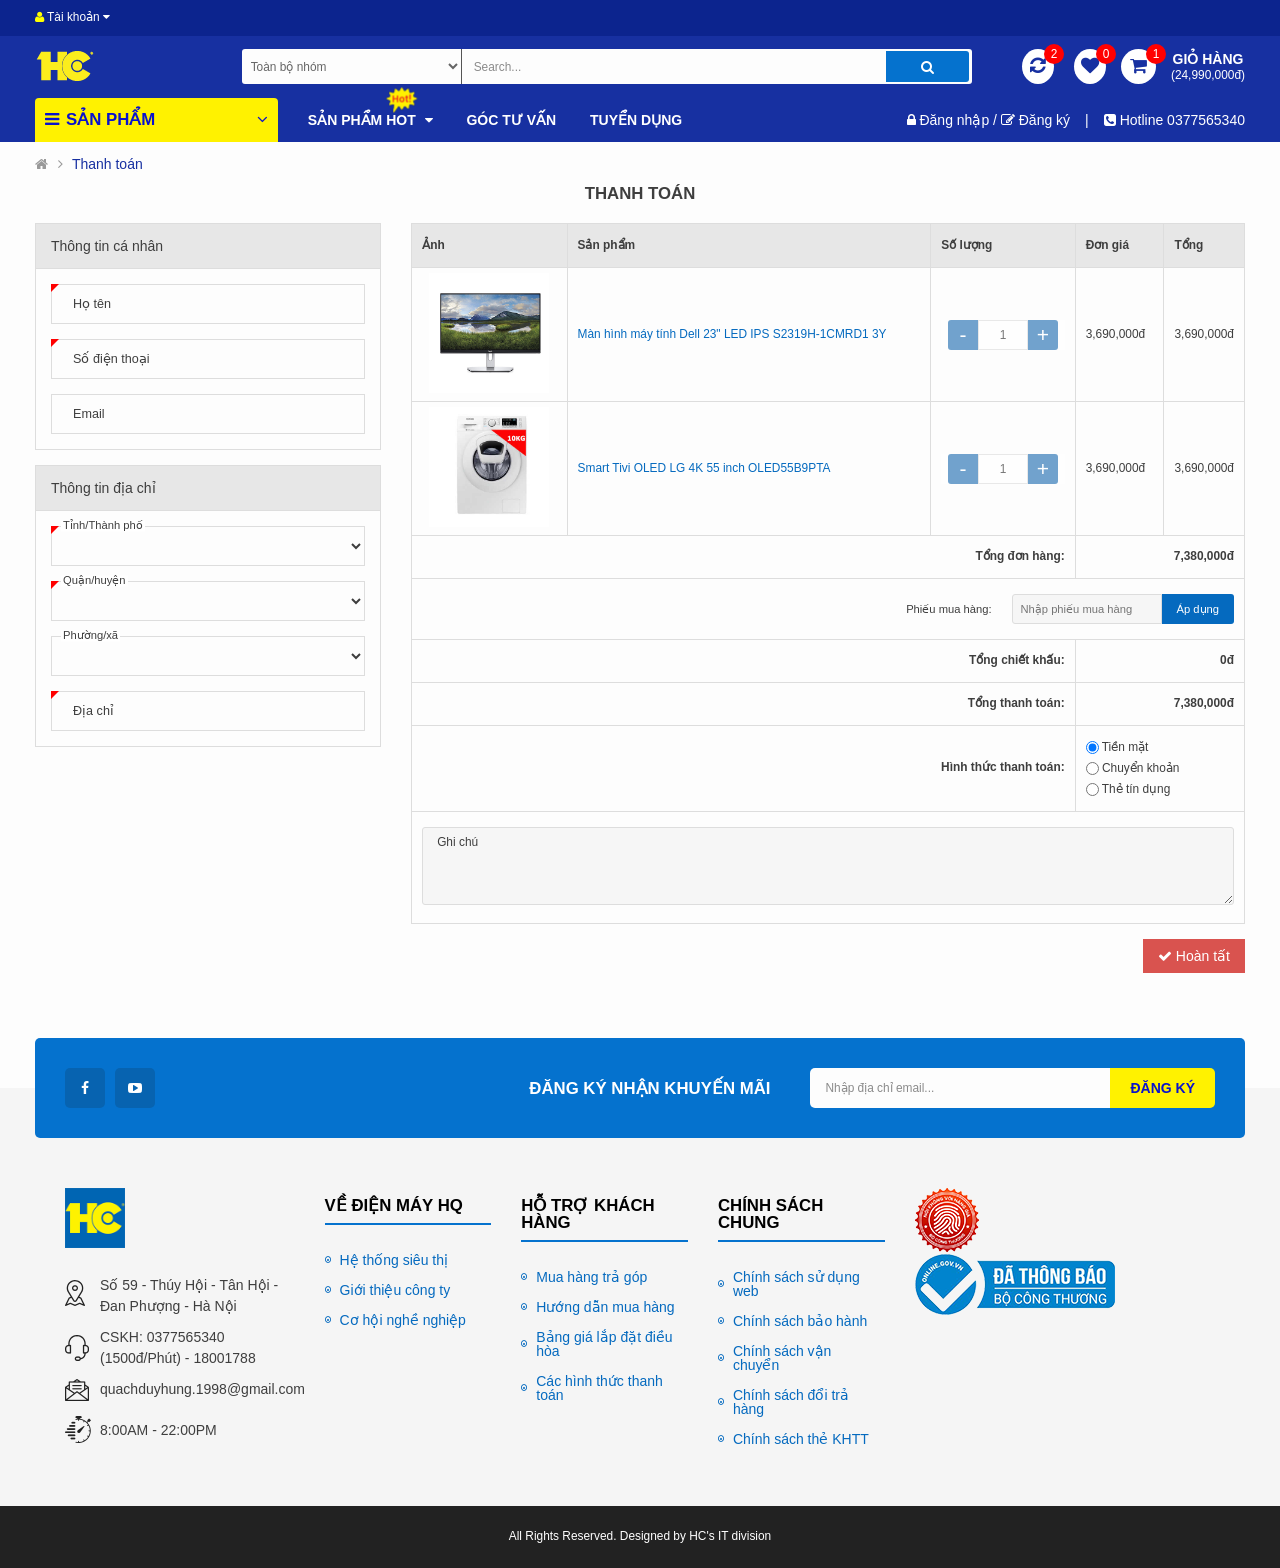
<file: checkout.html>
<!DOCTYPE html>
<html lang="en">
<head>
    <meta charset="UTF-8">
    <meta name="viewport" content="width=device-width, initial-scale=1.0">
    <title>Checkout</title>
    <link rel="icon" href="images/favicon.png">
    <link rel="stylesheet" href="css/bootstrap.min.css">
    <link rel="stylesheet" href="css/font-awesome.css">
    <link rel="stylesheet" href="css/owl.carousel.min.css">
    <link rel="stylesheet" href="css/reset.css">
    <link rel="stylesheet" href="css/style.css">
    <link rel="stylesheet" href="css/responsive.css">
</head>
<body>
    <header>
        <div class="hd-top">
            <div class="container-fluid">
                <div class="hd-top-box-user">
                    <div class="hd-top-user">
                        <i class="fa fa-user"></i>
                        <span>Tài khoản</span>
                        <i class="fa fa-caret-down"></i>
                    </div>
                    <ul>
                        <li><a href="" class="hv-orange"><i class="fa fa-pencil-square-o"></i>Đăng ký</a></li>
                        <li><a href="" class="hv-orange"><i class="fa fa-user"></i>Đăng nhập</a></li>
                    </ul>
                </div>
            </div>
        </div>
        <div class="hd-mid">
            <div class="container-fluid">
                <div class="row align-items-center">
                    <div class="col-xl-2 col-md-2 col-3">
                        <a href="" class="main-logo"><img src="images/logo.png" alt=""></a>
                    </div>
                    <div class="col-xl-7 col-md-6 col-6">
                        <form action="" method="GET">
                            <div class="hd-mid-search d-flex align-items-center">
                                <select id="" class="hd-mid-dropdown-search" name="">
                                    <option value="0">Toàn bộ nhóm</option>
                                    <option value="THIET-BI-VAN-PHONG">Thiết bị văn phòng</option>
                                    <option value="LAPTOP-MAY-VI-TINH">Laptop, Máy Tính, KTS</option>
                                    <option value="GIAI-TRI-SO">Điện thoại, Máy tính bảng</option>
                                    <option value="DO-DUNG-GIA-DINH">Đồ dùng gia đình</option>
                                    <option value="DIEN-GIA-DUNG">Điện gia dụng</option>
                                    <option value="LOC-NUOC-CAY-NUOC">Máy lọc nước, Cây nước</option>
                                    <option value="DIEU-HOA">Điều hòa</option>
                                    <option value="MAY-GIAT-MAY-SAY">Máy giặt, Sấy quần áo</option>
                                    <option value="TU-LANH-TU-DONG">Tủ lạnh, Tủ đông, Tủ mát</option>
                                    <option value="DIEN-TU">Tivi, Loa, Âm thanh</option>
                                </select>
                                <input type="text" class="hd-mid-input-search" placeholder="Search...">
                                <button type="submit" class="hd-mid-btn-search"><i class="fa fa-search"></i></button>
                            </div>
                        </form>
                    </div>
                    <div class="col-xl-3 col-md-4 col-3">
                        <div class="hd-mid-report-user d-flex align-items-center justify-content-end">
                            <div class="report-user-item hv-orange compare">
                                <i class="fa fa-refresh"></i>
                                <span class="total-report">2</span>
                            </div>
                            <div class="report-user-item hv-orange wishlish">
                                <i class="fa fa-heart"></i>
                                <span class="total-report">0</span>
                            </div>
                            <div class="report-user-cart d-flex align-items-center">
                                <div class="report-user-item">
                                    <i class="fa fa-shopping-cart"></i>
                                    <span class="total-report">1</span>
                                </div>
                                <div class="total-pay text-center">GIỎ HÀNG<span>(24,990,000đ)</span></div>
                                <ul class="hd-mid-detail-cart">
                                    <li>
                                        <table>
                                            <tr>
                                                <td class="img-product"><a href="" title="Smart Tivi OLED LG 4K 55 inch OLED55B9PTA"><img src="images/00034313_DESKTOP_41070.jpg" alt="" alt="Smart Tivi OLED LG 4K 55 inch OLED55B9PTA"></a></td>
                                                <td class="title-product"><a href="" class="hv-orange" title="Smart Tivi OLED LG 4K 55 inch OLED55B9PTA">Smart Tivi OLED LG 4K 55 inch OLED55B9PTA</a></td>
                                                <td class="count-product">x1</td>
                                                <td class="price-product"> 24,990,000đ</td>
                                                <td><div class="btn-remove-product" title="Xóa"><i class="fa fa-times"></i></div></td>
                                            </tr>
                                            <tr>
                                                <td class="img-product"><a href="" title="Smart Tivi OLED LG 4K 55 inch OLED55B9PTA"><img src="images/DL.001185_DESKTOP_47051.jpg" alt="" alt="Smart Tivi OLED LG 4K 55 inch OLED55B9PTA"></a></td>
                                                <td class="title-product"><a href="" class="hv-orange" title="Smart Tivi OLED LG 4K 55 inch OLED55B9PTA">Smart Tivi OLED LG 4K 55 inch OLED55B9PTA</a></td>
                                                <td class="count-product">x1</td>
                                                <td class="price-product"> 24,990,000đ</td>
                                                <td><div class="btn-remove-product" title="Xóa"><i class="fa fa-times"></i></div></td>
                                            </tr>
                                        </table>
                                    </li>
                                    <li class="total-price d-flex align-items-center justify-content-between">
                                        <strong>Tổng</strong>
                                        <span>49,980,000đ</span>
                                    </li>
                                    <li>
                                        <a href="" class="go-to-cart" title="Giỏ hàng"><i class="fa fa-shopping-cart"></i>Giỏ hàng</a>
                                    </li>
                                </ul>
                            </div>
                        </div>
                    </div>
                </div>
            </div>
        </div>
        <div class="hd-bottom">
            <div class="container-fluid">
                <div class="row align-items-center">
                    <div class="col-xl-3 col-lg-3 col-md-4">
                        <div class="hd-bottom-fake-menu d-flex align-items-center justify-content-between">
                            <div class="btn-open-menu"><i class="fa fa-bars mr-2"></i><span class="hq-d-none-576">Sản phẩm</span></div>
                            <span class="hq-d-none-576"><i class="fa fa-angle-down"></i></span>
                            <div class="bg-overlay"></div>
                            <ul class="menu-category">
                                <div class="header-menu-category">
                                    <a href="" class="main-logo"><img src="images/logo.png" alt=""></a>
                                    <div class="btn-close-menu"><i class="fa fa-times"></i></div>
                                </div>
                                <li class="hv-bg-yellow">
                                    <a href="" title="" class="hv-bg-yellow d-flex align-items-center justify-content-between"><span><img src="images/tivi_icon.png" alt="">Tivi, Loa, âm thanh</span><i class="fa fa-angle-right"></i></a>
                                    <ul class="sub-menu-category">
                                        <li>
                                            <a href="" class="category-parent hv-bg-yellow" title="">thương hiệu tivi</a>
                                            <div class="category-children">
                                                <a href="" class="item hv-bg-yellow" title="">samsung</a>
                                                <a href="" class="item hv-bg-yellow" title="">sony</a>
                                                <a href="" class="item hv-bg-yellow" title="">lg</a>
                                                <a href="" class="item hv-bg-yellow" title="">TCL</a>
                                                <a href="" class="item hv-bg-yellow" title="">panasonic</a>
                                                <a href="" class="item hv-bg-yellow" title="">sharp</a>
                                                <a href="" class="item hv-bg-yellow" title="">toshiba</a>
                                            </div>
                                        </li>
                                        <li>
                                            <a href="" class="category-parent hv-bg-yellow" title="">loại tivi</a>
                                            <div class="category-children">
                                                <a href="" class="item hv-bg-yellow" title="">tivi 8K</a>
                                                <a href="" class="item hv-bg-yellow" title="">tivi 4K</a>
                                                <a href="" class="item hv-bg-yellow" title="">tivi OLED</a>
                                                <a href="" class="item hv-bg-yellow" title="">tivi QLED</a>
                                                <a href="" class="item hv-bg-yellow" title="">smart tivi</a>
                                                <a href="" class="item hv-bg-yellow" title="">lifestyle tivi</a>
                                                <a href="" class="item hv-bg-yellow" title="">titi LED thường</a>
                                            </div>
                                        </li>
                                        <li>
                                            <a href="" class="category-parent hv-bg-yellow" title="">loa âm thanh</a>
                                            <div class="category-children">
                                                <a href="" class="item hv-bg-yellow" title="">loa soundbar</a>
                                                <a href="" class="item hv-bg-yellow" title="">dàn âm thanh</a>
                                                <a href="" class="item hv-bg-yellow" title="">loa kéo</a>
                                                <a href="" class="item hv-bg-yellow" title="">android TV box</a>
                                            </div>
                                        </li>
                                        <li>
                                            <a href="" class="category-parent hv-bg-yellow" title="">loa âm thanh</a>
                                            <div class="category-children">
                                                <a href="" class="item hv-bg-yellow" title="">loa soundbar</a>
                                                <a href="" class="item hv-bg-yellow" title="">tivi OLED</a>
                                                <a href="" class="item hv-bg-yellow" title="">tivi QLED</a>
                                                <a href="" class="item hv-bg-yellow" title="">dàn âm thanh</a>
                                                <a href="" class="item hv-bg-yellow" title="">loa kéo</a>
                                                <a href="" class="item hv-bg-yellow" title="">android TV box</a>
                                            </div>
                                        </li>
                                    </ul>
                                </li>
                                <li class="hv-bg-yellow">
                                    <a href="" title="" class="hv-bg-yellow d-flex align-items-center justify-content-between"><span><img src="images/tu_lanh_icon.png" alt="">tủ lạnh, tủ đông, tủ mát</span><i class="fa fa-angle-right"></i></a>
                                    <ul class="sub-menu-category">
                                        <li>
                                            <a href="" class="category-parent hv-bg-yellow" title="">thương hiệu tivi</a>
                                            <div class="category-children">
                                                <a href="" class="item hv-bg-yellow" title="">samsung</a>
                                                <a href="" class="item hv-bg-yellow" title="">sony</a>
                                                <a href="" class="item hv-bg-yellow" title="">lg</a>
                                                <a href="" class="item hv-bg-yellow" title="">TCL</a>
                                                <a href="" class="item hv-bg-yellow" title="">panasonic</a>
                                                <a href="" class="item hv-bg-yellow" title="">sharp</a>
                                                <a href="" class="item hv-bg-yellow" title="">toshiba</a>
                                            </div>
                                        </li>
                                        <li>
                                            <a href="" class="category-parent hv-bg-yellow" title="">loa âm thanh</a>
                                            <div class="category-children">
                                                <a href="" class="item hv-bg-yellow" title="">loa soundbar</a>
                                                <a href="" class="item hv-bg-yellow" title="">dàn âm thanh</a>
                                                <a href="" class="item hv-bg-yellow" title="">loa kéo</a>
                                                <a href="" class="item hv-bg-yellow" title="">android TV box</a>
                                            </div>
                                        </li>
                                    </ul>
                                </li>
                                <li class="hv-bg-yellow"><a href="" title="" class="hv-bg-yellow d-flex align-items-center justify-content-between"><span><img src="images/may_giat_icon.png" alt="">máy giặt, sấy quần áo</span><i class="fa fa-angle-right"></i></a></li>
                                <li class="hv-bg-yellow"><a href="" title="" class="hv-bg-yellow d-flex align-items-center justify-content-between"><span><img src="images/dieu_hoa_icon.png" alt="">điều hòa nhiệt độ</span><i class="fa fa-angle-right"></i></a></li>
                                <li class="hv-bg-yellow"><a href="" title="" class="hv-bg-yellow d-flex align-items-center justify-content-between"><span><img src="images/binh_nuoc_icon.png" alt="">bình nóng lạnh, lọc nước</span><i class="fa fa-angle-right"></i></a></li>
                                <li class="hv-bg-yellow"><a href="" title="" class="hv-bg-yellow d-flex align-items-center justify-content-between"><span><img src="images/dien_gia_dung.png" alt="">điện gia dụng</span><i class="fa fa-angle-right"></i></a></li>
                                <li class="hv-bg-yellow"><a href="" title="" class="hv-bg-yellow d-flex align-items-center justify-content-between"><span><img src="images/do_dung_gia_dinh_icon.png" alt="">đồ dùng gia đình</span><i class="fa fa-angle-right"></i></a></li>
                                <li class="hv-bg-yellow"><a href="" title="" class="hv-bg-yellow d-flex align-items-center justify-content-between"><span><img src="images/laptop_icon.png" alt="">laptop, điện thoại, tablet</span><i class="fa fa-angle-right"></i></a></li>
                                <li class="hv-bg-yellow"><a href="" title="" class="hv-bg-yellow d-flex align-items-center justify-content-between"><span><img src="images/pc_icon.png" alt="">PC, màn hình, máy văn phòng</span><i class="fa fa-angle-right"></i></a></li>
                                <li class="hv-bg-yellow"><a href="" title="" class="hv-bg-yellow d-flex align-items-center justify-content-between"><span><img src="images/ky_thuat_so_icon.png" alt="">kỹ thuật số, phụ kiện</span><i class="fa fa-angle-right"></i></a></li>
                                <li class="hv-bg-yellow user-action-mobile user-compare"><a href="" title="" class="hv-bg-yellow d-flex align-items-center justify-content-between"><span><i class="fa fa-refresh"></i>Sản phẩm cần so sánh (2)</span><i class="fa fa-angle-right"></i></a></li>
                                <li class="hv-bg-yellow user-action-mobile user-wishlish"><a href="" title="" class="hv-bg-yellow d-flex align-items-center justify-content-between"><span><i class="fa fa-heart"></i>Sản phẩm quan tâm (0)</span><i class="fa fa-angle-right"></i></a></li>
                                <li class="hv-bg-yellow user-action-mobile user-register"><a href="" title="" class="hv-bg-yellow d-flex align-items-center justify-content-between"><span><i class="fa fa-pencil-square-o"></i>đăng ký</span><i class="fa fa-angle-right"></i></a></li>
                                <li class="hv-bg-yellow user-action-mobile user-login"><a href="" title="" class="hv-bg-yellow d-flex align-items-center justify-content-between"><span><i class="fa fa-user"></i>đăng nhập</span><i class="fa fa-angle-right"></i></a></li>
                                <li class="hv-bg-yellow user-action-mobile user-logout"><a href="" title="" class="hv-bg-yellow d-flex align-items-center justify-content-between"><span><i class="fa fa-sign-out"></i>đăng xuất</span><i class="fa fa-angle-right"></i></a></li>
                            </ul>
                        </div>
                    </div>
                    <div class="col-xl-5 col-lg-5 col-md-8">
                        <ul class="hd-bottom-menu">
                            <li class="menu-hot">
                                <a href="javascript:void(0)" class="hv-yellow" title="sản phẩm hot">sản phẩm hot <i class="fa fa-caret-down"></i></a>
                                <img src="images/hot-icon.png" alt="">
                                <ul class="sub-menu-hot d-flex justify-content-between flex-wrap">
                                    <li>
                                        <a href="" class="category-parent" title="">smart tivi</a>
                                        <div class="category-children">
                                            <a href="" class="item" title="">tivi samsung</a>
                                            <a href="" class="item" title="">tivi lg</a>
                                            <a href="" class="item" title="">tivi sony</a>
                                        </div>
                                    </li>
                                    <li>
                                        <a href="" class="category-parent" title="">máy giặt</a>
                                        <div class="category-children">
                                            <a href="" class="item" title="">máy giặt lồng ngang</a>
                                            <a href="" class="item" title="">máy giặt lồng đứng</a>
                                            <a href="" class="item" title="">máy sấy</a>
                                        </div>
                                    </li>
                                    <li>
                                        <a href="" class="category-parent" title="">điều hòa</a>
                                        <div class="category-children">
                                            <a href="" class="item" title="">điều hòa 1 chiều</a>
                                            <a href="" class="item" title="">điều hòa 2 chiều</a>
                                        </div>
                                    </li>
                                    <li>
                                        <a href="" class="category-parent" title="">khuyến mãi</a>
                                        <div class="category-children">
                                            <a href="" class="item" title="">quạt điều hòa</a>
                                            <a href="" class="item" title="">bình nóng lạnh</a>
                                        </div>
                                    </li>
                                </ul>
                            </li>
                            <li><a href="" class="hv-yellow" title="góc tư vấn">góc tư vấn</a></li>
                            <li><a href="" class="hv-yellow" title="tuyển dụng">tuyển dụng</a></li>
                        </ul>
                    </div>
                    <div class="col-xl-4 col-lg-4 hq-d-none-768">
                        <ul class="hd-bottom-sign-in-tel d-flex align-items-center justify-content-end">
                            <li>
                                <i class="fa fa-lock"></i>
                                <a href="" class="hv-yellow" title="">Đăng nhập</a>
                                <span>/</span>
                                <i class="fa fa-pencil-square-o"></i>
                                <a href="" class="hv-yellow" title="">Đăng ký</a>
                            </li>
                            <li class="mg-lr-15">|</li>
                            <li>
                                <i class="fa fa-phone-square"></i>
                                <a href="tel:0377565340" class="hv-yellow" title="Gọi đến 0377565340">Hotline 0377565340</a>
                            </li>
                        </ul>
                    </div>
                </div>
            </div>
        </div>
    </header>

    <div class="content-cart content-checkout">
        <div class="container-fluid">
            <div class="hq-breadcrumb">
                <ul>
                    <li><a href=""><i class="fa fa-home"></i></a></li>
                    <li><a href="">Thanh toán</a></li>
                </ul>
            </div>
            <div class="box-cart box-checkout">
                <h1>Thanh toán</h1>
                <form action="" method="POST">
                    <div class="row">
                        <div class="col-xl-4">
                            <div class="personal-information">
                                <h3>Thông tin cá nhân</h3>
                                <div class="pd-15">
                                    <label class="box-login__group-input hq-required">
                                        <input type="text" name="name">
                                        <span>Họ tên</span>
                                    </label>
                                    <label class="box-login__group-input hq-required">
                                        <input type="text" name="phone">
                                        <span>Số điện thoại</span>
                                    </label>
                                    <label class="box-login__group-input">
                                        <input type="text" name="email">
                                        <span>Email</span>
                                    </label>
                                </div>
                            </div>
                            <div class="address-information">
                                <h3>Thông tin địa chỉ</h3>
                                <div class="pd-15">
                                    <label class="box-login__group-input hq-required">
                                        <select name="provicial" id="">
                                            <option value=""></option>
                                        </select>
                                        <span class="active">Tỉnh/Thành phố</span>
                                    </label>
                                    <label class="box-login__group-input hq-required">
                                        <select name="district" id=""></select>
                                        <span class="active">Quận/huyện</span>
                                    </label>
                                    <label class="box-login__group-input">
                                        <select name="wards" id=""></select>
                                        <span class="active">Phường/xã</span>
                                    </label>                                    
                                    <label class="box-login__group-input hq-required">
                                        <input type="text" name="address">
                                        <span>Địa chỉ</span>
                                    </label>
                                </div>
                            </div>
                        </div>
                        <div class="col-xl-8">
                            <table>
                                <tr>
                                    <th>Ảnh</th>
                                    <th>Sản phẩm</th>
                                    <th>Số lượng</th>
                                    <th>Đơn giá</th>
                                    <th>Tổng</th>
                                </tr>
                                <!-- ****** -->
                                <tr>
                                    <td><a href="" class="d-block"><img src="images/00031489_DESKTOP_43294.jpg" alt=""></a></td>
                                    <td><a href="">Màn hình máy tính Dell 23" LED IPS S2319H-1CMRD1 3Y</a></td>
                                    <td>
                                        <div class="quantity">
                                            <div class="quantity-action" data-action="down">-</div>
                                            <input type="text" class="quantity-input" name="quantity" value="1">
                                            <div class="quantity-action" data-action="up">+</div>
                                        </div>
                                    </td>
                                    <td class="price" data="3690000">3,690,000đ</td>
                                    <td class="total-price" data="3690000">3,690,000đ</td>
                                </tr>
                                <tr>
                                    <td><a href="" class="d-block"><img src="images/DL.001185_DESKTOP_47051.jpg" alt=""></a></td>
                                    <td><a href="">Smart Tivi OLED LG 4K 55 inch OLED55B9PTA</a></td>
                                    <td>
                                        <div class="quantity">
                                            <div class="quantity-action" data-action="down">-</div>
                                            <input type="text" class="quantity-input" name="quantity" value="1">
                                            <div class="quantity-action" data-action="up">+</div>
                                        </div>
                                    </td>
                                    <td class="price" data="3690000">3,690,000đ</td>
                                    <td class="total-price" data="3690000">3,690,000đ</td>
                                </tr>
                                <!-- ****** -->
                                <tr>
                                    <td colspan="3" class="text-right pd-tb-15-lf-10"><b>Tổng đơn hàng:</b></td>
                                    <td colspan="2" class="text-right pd-tb-15-lf-10"><b>7,380,000đ</b></td>
                                </tr>
                                <tr>
                                    <td colspan="5" class="text-right pd-tb-15-lf-10">
                                        <div class="box-enter-ticket">
                                            <span>Phiếu mua hàng:</span>
                                            <input type="text" id="ticket" name="ticket-buy" placeholder="Nhập phiếu mua hàng">
                                            <button type="button" class="btn-enter-ticket">Áp dụng</button>
                                        </div>
                                    </td>
                                </tr>
                                <tr>
                                    <td colspan="3" class="text-right pd-tb-15-lf-10"><b>Tổng chiết khấu:</b></td>
                                    <td colspan="2" class="text-right pd-tb-15-lf-10" class="payment-discount" data="0"><b>0đ</b></td>
                                </tr>
                                <tr>
                                    <td colspan="3" class="text-right pd-tb-15-lf-10"><b>Tổng thanh toán:</b></td>
                                    <td colspan="2" class="text-right pd-tb-15-lf-10" class="total-payment" data="7380000"><b>7,380,000đ</b></td>
                                </tr>
                                <tr>
                                    <td colspan="3" class="text-right pd-tb-15-lf-10"><b>Hình thức thanh toán:</b></td>
                                    <td colspan="2" class="pd-tb-15-lf-10">
                                        <label>
                                            <input type="radio" name="payment-method" checked>
                                            Tiền mặt
                                        </label>
                                        <label>
                                            <input type="radio" name="payment-method">
                                            Chuyển khoản
                                        </label>
                                        <label>
                                            <input type="radio" name="payment-method">
                                            Thẻ tín dụng
                                        </label>
                                    </td>
                                </tr>
                                <tr>
                                    <td colspan="5">
                                        <label class="box-login__group-input hq-required">
                                            <textarea name="note" id="" rows="5"></textarea>
                                            <span class="box-login__group-textarea">Ghi chú</span>
                                        </label>
                                    </td>
                                </tr>
                            </table>
                            <div class="d-flex align-items-center justify-content-end mg-tb-15">
                                <a href="" class="btn-payment"><i class="fa fa-check"></i>&nbsp;Hoàn tất</a>
                            </div>
                        </div>
                    </div>
                </form>
            </div>
        </div>
    </div>
    
    <footer>
        <div class="container-fluid">
            <div class="ft-top d-flex align-items-center justify-content-between">
                <div class="social-link">
                    <a href="https://www.facebook.com/quachduyhung.03.11.1998/" class="social-facebook" title="Facebook" target="_blank"><i class="fa fa-facebook"></i></a>
                    <a href="https://www.youtube.com/" class="social-youtube" title="Facebook" target="_blank"><i class="fa fa-youtube-play"></i></a>
                </div>
                <div class="register-form d-flex align-items-center">
                    <span>đăng ký nhận khuyến mãi</span>
                    <form action="" method="POST" class="d-flex align-items-center">
                        <input type="text" name="email" placeholder="Nhập địa chỉ email...">
                        <input type="submit" value="đăng ký">
                    </form>
                </div>
            </div>
            <div class="ft-bottom">
                <div class="row">
                    <div class="col-xl-3 col-lg-3 col-md-6">
                        <a href="/" class="hq-logo" title="Siêu thị điện máy HQ giá rẻ, chính hãng"><img src="images/favicon.png" alt=""></a>
                        <div class="hq-information">
                            <div class="address">Số 59 - Thúy Hội - Tân Hội - Đan Phượng - Hà Nội</div>
                            <div class="phone">CSKH:
                                <a href="tel:0377565340" class="hv-blue">0377565340</a>
                                <span>(1500đ/Phút) - 18001788</span>
                            </div>
                            <div class="mail"><a href="mailto:quachduyhung.1998@gmail.com" class="hv-blue">quachduyhung.1998@gmail.com</a></div>
                            <div class="time">8:00AM - 22:00PM</div>
                        </div>
                    </div>
                    <div class="col-xl-2 col-lg-3 col-md-6">
                        <h4>VỀ ĐIỆN MÁY HQ</h4>
                        <ul>
                            <li><a href="" title="">Hệ thống siêu thị</a></li>
                            <li><a href="" title="">Giới thiệu công ty</a></li>
                            <li><a href="" title="">Cơ hội nghề nghiệp</a></li>
                        </ul>
                    </div>
                    <div class="col-xl-2 col-lg-3 col-md-6">
                        <h4>HỖ TRỢ KHÁCH HÀNG</h4>
                        <ul>
                            <li><a href="" title="">Mua hàng trả góp</a></li>
                            <li><a href="" title="">Hướng dẫn mua hàng</a></li>
                            <li><a href="" title="">Bảng giá lắp đặt điều hòa</a></li>
                            <li><a href="" title="">Các hình thức thanh toán</a></li>
                        </ul>
                    </div>
                    <div class="col-xl-2 col-lg-3 col-md-6">
                        <h4>CHÍNH SÁCH CHUNG</h4>
                        <ul>
                            <li><a href="" title="">Chính sách sử dụng web</a></li>
                            <li><a href="" title="">Chính sách bảo hành</a></li>
                            <li><a href="" title="">Chính sách vận chuyển</a></li>
                            <li><a href="" title="">Chính sách đổi trả hàng</a></li>
                            <li><a href="" title="">Chính sách thẻ KHTT</a></li>
                        </ul>
                    </div>
                    <div class="col-xl-3 col-12">
                        <a href="" class="" title="" target="_blank"><img src="images/logo-hg.png" alt=""></a>
                        <a href="" class="" title="" target="_blank"><img src="images/logo-bct.png" alt=""></a>
                    </div>
                </div>
            </div>
        </div>
        <div class="copy-right">All Rights Reserved. Designed by HC's IT division</div>
    </footer>

    <div class="back-to-top" title="Back To Top"><i class="fa fa-angle-up"></i></div>

    <script src="js/jquery-3.2.1.min.js"></script>
    <script src="js/bootstrap.min.js"></script>
    <script src="js/owl.carousel.min.js"></script>
    <script src="js/jquery.lazy.min.js"></script>
    <script src="js/jquery.lazy.plugins.min.js"></script>
    <script src="js/script.js"></script>
</body>
</html>
</file>
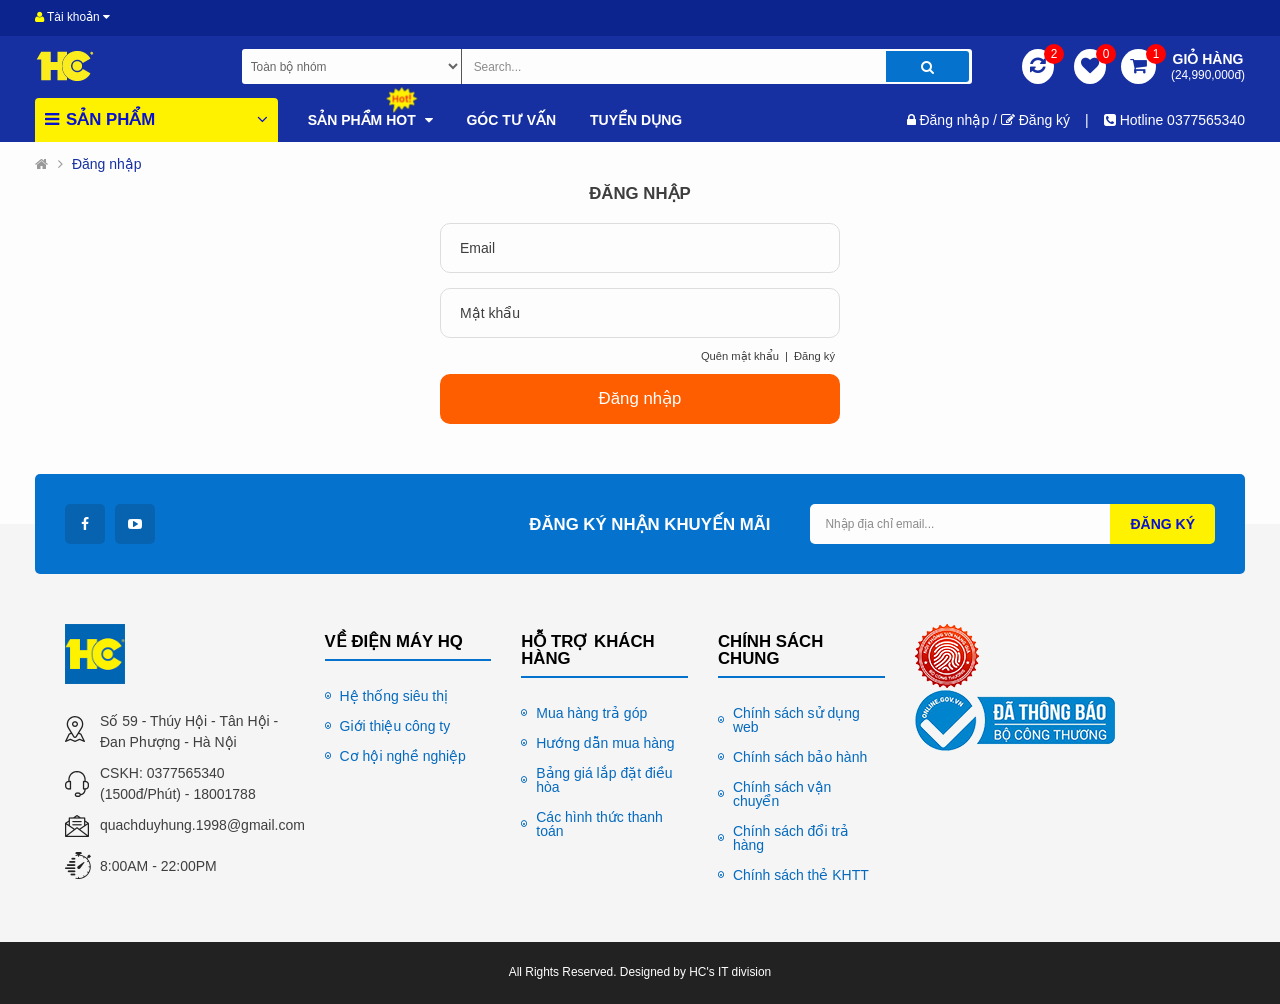
<file: login.html>
<!DOCTYPE html>
<html lang="en">
<head>
    <meta charset="UTF-8">
    <meta name="viewport" content="width=device-width, initial-scale=1.0">
    <title>Login</title>
    <link rel="icon" href="images/favicon.png">
    <link rel="stylesheet" href="css/bootstrap.min.css">
    <link rel="stylesheet" href="css/font-awesome.css">
    <link rel="stylesheet" href="css/owl.carousel.min.css">
    <link rel="stylesheet" href="css/reset.css">
    <link rel="stylesheet" href="css/style.css">
    <link rel="stylesheet" href="css/responsive.css">
</head>
<body>
    <header>
        <div class="hd-top">
            <div class="container-fluid">
                <div class="hd-top-box-user">
                    <div class="hd-top-user">
                        <i class="fa fa-user"></i>
                        <span>Tài khoản</span>
                        <i class="fa fa-caret-down"></i>
                    </div>
                    <ul>
                        <li><a href="" class="hv-orange"><i class="fa fa-pencil-square-o"></i>Đăng ký</a></li>
                        <li><a href="" class="hv-orange"><i class="fa fa-user"></i>Đăng nhập</a></li>
                    </ul>
                </div>
            </div>
        </div>
        <div class="hd-mid">
            <div class="container-fluid">
                <div class="row align-items-center">
                    <div class="col-xl-2 col-md-2 col-3">
                        <a href="" class="main-logo"><img src="images/logo.png" alt=""></a>
                    </div>
                    <div class="col-xl-7 col-md-6 col-6">
                        <form action="" method="GET">
                            <div class="hd-mid-search d-flex align-items-center">
                                <select id="" class="hd-mid-dropdown-search" name="">
                                    <option value="0">Toàn bộ nhóm</option>
                                    <option value="THIET-BI-VAN-PHONG">Thiết bị văn phòng</option>
                                    <option value="LAPTOP-MAY-VI-TINH">Laptop, Máy Tính, KTS</option>
                                    <option value="GIAI-TRI-SO">Điện thoại, Máy tính bảng</option>
                                    <option value="DO-DUNG-GIA-DINH">Đồ dùng gia đình</option>
                                    <option value="DIEN-GIA-DUNG">Điện gia dụng</option>
                                    <option value="LOC-NUOC-CAY-NUOC">Máy lọc nước, Cây nước</option>
                                    <option value="DIEU-HOA">Điều hòa</option>
                                    <option value="MAY-GIAT-MAY-SAY">Máy giặt, Sấy quần áo</option>
                                    <option value="TU-LANH-TU-DONG">Tủ lạnh, Tủ đông, Tủ mát</option>
                                    <option value="DIEN-TU">Tivi, Loa, Âm thanh</option>
                                </select>
                                <input type="text" class="hd-mid-input-search" placeholder="Search...">
                                <button type="submit" class="hd-mid-btn-search"><i class="fa fa-search"></i></button>
                            </div>
                        </form>
                    </div>
                    <div class="col-xl-3 col-md-4 col-3">
                        <div class="hd-mid-report-user d-flex align-items-center justify-content-end">
                            <div class="report-user-item hv-orange compare">
                                <i class="fa fa-refresh"></i>
                                <span class="total-report">2</span>
                            </div>
                            <div class="report-user-item hv-orange wishlish">
                                <i class="fa fa-heart"></i>
                                <span class="total-report">0</span>
                            </div>
                            <div class="report-user-cart d-flex align-items-center">
                                <div class="report-user-item">
                                    <i class="fa fa-shopping-cart"></i>
                                    <span class="total-report">1</span>
                                </div>
                                <div class="total-pay text-center">GIỎ HÀNG<span>(24,990,000đ)</span></div>
                                <ul class="hd-mid-detail-cart">
                                    <li>
                                        <table>
                                            <tr>
                                                <td class="img-product"><a href="" title="Smart Tivi OLED LG 4K 55 inch OLED55B9PTA"><img src="images/00034313_DESKTOP_41070.jpg" alt="" alt="Smart Tivi OLED LG 4K 55 inch OLED55B9PTA"></a></td>
                                                <td class="title-product"><a href="" class="hv-orange" title="Smart Tivi OLED LG 4K 55 inch OLED55B9PTA">Smart Tivi OLED LG 4K 55 inch OLED55B9PTA</a></td>
                                                <td class="count-product">x1</td>
                                                <td class="price-product"> 24,990,000đ</td>
                                                <td><div class="btn-remove-product" title="Xóa"><i class="fa fa-times"></i></div></td>
                                            </tr>
                                            <tr>
                                                <td class="img-product"><a href="" title="Smart Tivi OLED LG 4K 55 inch OLED55B9PTA"><img src="images/DL.001185_DESKTOP_47051.jpg" alt="" alt="Smart Tivi OLED LG 4K 55 inch OLED55B9PTA"></a></td>
                                                <td class="title-product"><a href="" class="hv-orange" title="Smart Tivi OLED LG 4K 55 inch OLED55B9PTA">Smart Tivi OLED LG 4K 55 inch OLED55B9PTA</a></td>
                                                <td class="count-product">x1</td>
                                                <td class="price-product"> 24,990,000đ</td>
                                                <td><div class="btn-remove-product" title="Xóa"><i class="fa fa-times"></i></div></td>
                                            </tr>
                                        </table>
                                    </li>
                                    <li class="total-price d-flex align-items-center justify-content-between">
                                        <strong>Tổng</strong>
                                        <span>49,980,000đ</span>
                                    </li>
                                    <li>
                                        <a href="" class="go-to-cart" title="Giỏ hàng"><i class="fa fa-shopping-cart"></i>Giỏ hàng</a>
                                    </li>
                                </ul>
                            </div>
                        </div>
                    </div>
                </div>
            </div>
        </div>
        <div class="hd-bottom">
            <div class="container-fluid">
                <div class="row align-items-center">
                    <div class="col-xl-3 col-lg-3 col-md-4">
                        <div class="hd-bottom-fake-menu d-flex align-items-center justify-content-between">
                            <div class="btn-open-menu"><i class="fa fa-bars mr-2"></i><span class="hq-d-none-576">Sản phẩm</span></div>
                            <span class="hq-d-none-576"><i class="fa fa-angle-down"></i></span>
                            <div class="bg-overlay"></div>
                            <ul class="menu-category">
                                <div class="header-menu-category">
                                    <a href="" class="main-logo"><img src="images/logo.png" alt=""></a>
                                    <div class="btn-close-menu"><i class="fa fa-times"></i></div>
                                </div>
                                <li class="hv-bg-yellow">
                                    <a href="" title="" class="hv-bg-yellow d-flex align-items-center justify-content-between"><span><img src="images/tivi_icon.png" alt="">Tivi, Loa, âm thanh</span><i class="fa fa-angle-right"></i></a>
                                    <ul class="sub-menu-category">
                                        <li>
                                            <a href="" class="category-parent hv-bg-yellow" title="">thương hiệu tivi</a>
                                            <div class="category-children">
                                                <a href="" class="item hv-bg-yellow" title="">samsung</a>
                                                <a href="" class="item hv-bg-yellow" title="">sony</a>
                                                <a href="" class="item hv-bg-yellow" title="">lg</a>
                                                <a href="" class="item hv-bg-yellow" title="">TCL</a>
                                                <a href="" class="item hv-bg-yellow" title="">panasonic</a>
                                                <a href="" class="item hv-bg-yellow" title="">sharp</a>
                                                <a href="" class="item hv-bg-yellow" title="">toshiba</a>
                                            </div>
                                        </li>
                                        <li>
                                            <a href="" class="category-parent hv-bg-yellow" title="">loại tivi</a>
                                            <div class="category-children">
                                                <a href="" class="item hv-bg-yellow" title="">tivi 8K</a>
                                                <a href="" class="item hv-bg-yellow" title="">tivi 4K</a>
                                                <a href="" class="item hv-bg-yellow" title="">tivi OLED</a>
                                                <a href="" class="item hv-bg-yellow" title="">tivi QLED</a>
                                                <a href="" class="item hv-bg-yellow" title="">smart tivi</a>
                                                <a href="" class="item hv-bg-yellow" title="">lifestyle tivi</a>
                                                <a href="" class="item hv-bg-yellow" title="">titi LED thường</a>
                                            </div>
                                        </li>
                                        <li>
                                            <a href="" class="category-parent hv-bg-yellow" title="">loa âm thanh</a>
                                            <div class="category-children">
                                                <a href="" class="item hv-bg-yellow" title="">loa soundbar</a>
                                                <a href="" class="item hv-bg-yellow" title="">dàn âm thanh</a>
                                                <a href="" class="item hv-bg-yellow" title="">loa kéo</a>
                                                <a href="" class="item hv-bg-yellow" title="">android TV box</a>
                                            </div>
                                        </li>
                                        <li>
                                            <a href="" class="category-parent hv-bg-yellow" title="">loa âm thanh</a>
                                            <div class="category-children">
                                                <a href="" class="item hv-bg-yellow" title="">loa soundbar</a>
                                                <a href="" class="item hv-bg-yellow" title="">tivi OLED</a>
                                                <a href="" class="item hv-bg-yellow" title="">tivi QLED</a>
                                                <a href="" class="item hv-bg-yellow" title="">dàn âm thanh</a>
                                                <a href="" class="item hv-bg-yellow" title="">loa kéo</a>
                                                <a href="" class="item hv-bg-yellow" title="">android TV box</a>
                                            </div>
                                        </li>
                                    </ul>
                                </li>
                                <li class="hv-bg-yellow">
                                    <a href="" title="" class="hv-bg-yellow d-flex align-items-center justify-content-between"><span><img src="images/tu_lanh_icon.png" alt="">tủ lạnh, tủ đông, tủ mát</span><i class="fa fa-angle-right"></i></a>
                                    <ul class="sub-menu-category">
                                        <li>
                                            <a href="" class="category-parent hv-bg-yellow" title="">thương hiệu tivi</a>
                                            <div class="category-children">
                                                <a href="" class="item hv-bg-yellow" title="">samsung</a>
                                                <a href="" class="item hv-bg-yellow" title="">sony</a>
                                                <a href="" class="item hv-bg-yellow" title="">lg</a>
                                                <a href="" class="item hv-bg-yellow" title="">TCL</a>
                                                <a href="" class="item hv-bg-yellow" title="">panasonic</a>
                                                <a href="" class="item hv-bg-yellow" title="">sharp</a>
                                                <a href="" class="item hv-bg-yellow" title="">toshiba</a>
                                            </div>
                                        </li>
                                        <li>
                                            <a href="" class="category-parent hv-bg-yellow" title="">loa âm thanh</a>
                                            <div class="category-children">
                                                <a href="" class="item hv-bg-yellow" title="">loa soundbar</a>
                                                <a href="" class="item hv-bg-yellow" title="">dàn âm thanh</a>
                                                <a href="" class="item hv-bg-yellow" title="">loa kéo</a>
                                                <a href="" class="item hv-bg-yellow" title="">android TV box</a>
                                            </div>
                                        </li>
                                    </ul>
                                </li>
                                <li class="hv-bg-yellow"><a href="" title="" class="hv-bg-yellow d-flex align-items-center justify-content-between"><span><img src="images/may_giat_icon.png" alt="">máy giặt, sấy quần áo</span><i class="fa fa-angle-right"></i></a></li>
                                <li class="hv-bg-yellow"><a href="" title="" class="hv-bg-yellow d-flex align-items-center justify-content-between"><span><img src="images/dieu_hoa_icon.png" alt="">điều hòa nhiệt độ</span><i class="fa fa-angle-right"></i></a></li>
                                <li class="hv-bg-yellow"><a href="" title="" class="hv-bg-yellow d-flex align-items-center justify-content-between"><span><img src="images/binh_nuoc_icon.png" alt="">bình nóng lạnh, lọc nước</span><i class="fa fa-angle-right"></i></a></li>
                                <li class="hv-bg-yellow"><a href="" title="" class="hv-bg-yellow d-flex align-items-center justify-content-between"><span><img src="images/dien_gia_dung.png" alt="">điện gia dụng</span><i class="fa fa-angle-right"></i></a></li>
                                <li class="hv-bg-yellow"><a href="" title="" class="hv-bg-yellow d-flex align-items-center justify-content-between"><span><img src="images/do_dung_gia_dinh_icon.png" alt="">đồ dùng gia đình</span><i class="fa fa-angle-right"></i></a></li>
                                <li class="hv-bg-yellow"><a href="" title="" class="hv-bg-yellow d-flex align-items-center justify-content-between"><span><img src="images/laptop_icon.png" alt="">laptop, điện thoại, tablet</span><i class="fa fa-angle-right"></i></a></li>
                                <li class="hv-bg-yellow"><a href="" title="" class="hv-bg-yellow d-flex align-items-center justify-content-between"><span><img src="images/pc_icon.png" alt="">PC, màn hình, máy văn phòng</span><i class="fa fa-angle-right"></i></a></li>
                                <li class="hv-bg-yellow"><a href="" title="" class="hv-bg-yellow d-flex align-items-center justify-content-between"><span><img src="images/ky_thuat_so_icon.png" alt="">kỹ thuật số, phụ kiện</span><i class="fa fa-angle-right"></i></a></li>
                                <li class="hv-bg-yellow user-action-mobile user-compare"><a href="" title="" class="hv-bg-yellow d-flex align-items-center justify-content-between"><span><i class="fa fa-refresh"></i>Sản phẩm cần so sánh (2)</span><i class="fa fa-angle-right"></i></a></li>
                                <li class="hv-bg-yellow user-action-mobile user-wishlish"><a href="" title="" class="hv-bg-yellow d-flex align-items-center justify-content-between"><span><i class="fa fa-heart"></i>Sản phẩm quan tâm (0)</span><i class="fa fa-angle-right"></i></a></li>
                                <li class="hv-bg-yellow user-action-mobile user-register"><a href="" title="" class="hv-bg-yellow d-flex align-items-center justify-content-between"><span><i class="fa fa-pencil-square-o"></i>đăng ký</span><i class="fa fa-angle-right"></i></a></li>
                                <li class="hv-bg-yellow user-action-mobile user-login"><a href="" title="" class="hv-bg-yellow d-flex align-items-center justify-content-between"><span><i class="fa fa-user"></i>đăng nhập</span><i class="fa fa-angle-right"></i></a></li>
                                <li class="hv-bg-yellow user-action-mobile user-logout"><a href="" title="" class="hv-bg-yellow d-flex align-items-center justify-content-between"><span><i class="fa fa-sign-out"></i>đăng xuất</span><i class="fa fa-angle-right"></i></a></li>
                            </ul>
                        </div>
                    </div>
                    <div class="col-xl-5 col-lg-5 col-md-8">
                        <ul class="hd-bottom-menu">
                            <li class="menu-hot">
                                <a href="javascript:void(0)" class="hv-yellow" title="sản phẩm hot">sản phẩm hot <i class="fa fa-caret-down"></i></a>
                                <img src="images/hot-icon.png" alt="">
                                <ul class="sub-menu-hot d-flex justify-content-between flex-wrap">
                                    <li>
                                        <a href="" class="category-parent" title="">smart tivi</a>
                                        <div class="category-children">
                                            <a href="" class="item" title="">tivi samsung</a>
                                            <a href="" class="item" title="">tivi lg</a>
                                            <a href="" class="item" title="">tivi sony</a>
                                        </div>
                                    </li>
                                    <li>
                                        <a href="" class="category-parent" title="">máy giặt</a>
                                        <div class="category-children">
                                            <a href="" class="item" title="">máy giặt lồng ngang</a>
                                            <a href="" class="item" title="">máy giặt lồng đứng</a>
                                            <a href="" class="item" title="">máy sấy</a>
                                        </div>
                                    </li>
                                    <li>
                                        <a href="" class="category-parent" title="">điều hòa</a>
                                        <div class="category-children">
                                            <a href="" class="item" title="">điều hòa 1 chiều</a>
                                            <a href="" class="item" title="">điều hòa 2 chiều</a>
                                        </div>
                                    </li>
                                    <li>
                                        <a href="" class="category-parent" title="">khuyến mãi</a>
                                        <div class="category-children">
                                            <a href="" class="item" title="">quạt điều hòa</a>
                                            <a href="" class="item" title="">bình nóng lạnh</a>
                                        </div>
                                    </li>
                                </ul>
                            </li>
                            <li><a href="" class="hv-yellow" title="góc tư vấn">góc tư vấn</a></li>
                            <li><a href="" class="hv-yellow" title="tuyển dụng">tuyển dụng</a></li>
                        </ul>
                    </div>
                    <div class="col-xl-4 col-lg-4 hq-d-none-768">
                        <ul class="hd-bottom-sign-in-tel d-flex align-items-center justify-content-end">
                            <li>
                                <i class="fa fa-lock"></i>
                                <a href="" class="hv-yellow" title="">Đăng nhập</a>
                                <span>/</span>
                                <i class="fa fa-pencil-square-o"></i>
                                <a href="" class="hv-yellow" title="">Đăng ký</a>
                            </li>
                            <li class="mg-lr-15">|</li>
                            <li>
                                <i class="fa fa-phone-square"></i>
                                <a href="tel:0377565340" class="hv-yellow" title="Gọi đến 0377565340">Hotline 0377565340</a>
                            </li>
                        </ul>
                    </div>
                </div>
            </div>
        </div>
    </header>

    <div class="content-login">
        <div class="container-fluid">
            <div class="hq-breadcrumb">
                <ul>
                    <li><a href=""><i class="fa fa-home"></i></a></li>
                    <li><a href="">Đăng nhập</a></li>
                </ul>
            </div>
            <div class="box-login">
                <h1>Đăng nhập</h1>
                <form action="" method="POST">
                    <label class="box-login__group-input">
                        <input type="text" name="email">
                        <span>Email</span>
                    </label>
                    <label class="box-login__group-input">
                        <input type="password" name="password">
                        <span>Mật khẩu</span>
                    </label>
                    <div class="d-flex align-items-center justify-content-end">
                        <div class="forgot-password">Quên mật khẩu</div>
                        <a href="register.html" class="btn-register">Đăng ký</a>
                    </div>
                    <button type="submit" class="btn-login">Đăng nhập</button>
                </form>
            </div>
        </div>
    </div>
    
    <footer>
        <div class="container-fluid">
            <div class="ft-top d-flex align-items-center justify-content-between">
                <div class="social-link">
                    <a href="https://www.facebook.com/quachduyhung.03.11.1998/" class="social-facebook" title="Facebook" target="_blank"><i class="fa fa-facebook"></i></a>
                    <a href="https://www.youtube.com/" class="social-youtube" title="Facebook" target="_blank"><i class="fa fa-youtube-play"></i></a>
                </div>
                <div class="register-form d-flex align-items-center">
                    <span>đăng ký nhận khuyến mãi</span>
                    <form action="" method="POST" class="d-flex align-items-center">
                        <input type="text" name="email" placeholder="Nhập địa chỉ email...">
                        <input type="submit" value="đăng ký">
                    </form>
                </div>
            </div>
            <div class="ft-bottom">
                <div class="row">
                    <div class="col-xl-3 col-lg-3 col-md-6">
                        <a href="/" class="hq-logo" title="Siêu thị điện máy HQ giá rẻ, chính hãng"><img src="images/favicon.png" alt=""></a>
                        <div class="hq-information">
                            <div class="address">Số 59 - Thúy Hội - Tân Hội - Đan Phượng - Hà Nội</div>
                            <div class="phone">CSKH:
                                <a href="tel:0377565340" class="hv-blue">0377565340</a>
                                <span>(1500đ/Phút) - 18001788</span>
                            </div>
                            <div class="mail"><a href="mailto:quachduyhung.1998@gmail.com" class="hv-blue">quachduyhung.1998@gmail.com</a></div>
                            <div class="time">8:00AM - 22:00PM</div>
                        </div>
                    </div>
                    <div class="col-xl-2 col-lg-3 col-md-6">
                        <h4>VỀ ĐIỆN MÁY HQ</h4>
                        <ul>
                            <li><a href="" title="">Hệ thống siêu thị</a></li>
                            <li><a href="" title="">Giới thiệu công ty</a></li>
                            <li><a href="" title="">Cơ hội nghề nghiệp</a></li>
                        </ul>
                    </div>
                    <div class="col-xl-2 col-lg-3 col-md-6">
                        <h4>HỖ TRỢ KHÁCH HÀNG</h4>
                        <ul>
                            <li><a href="" title="">Mua hàng trả góp</a></li>
                            <li><a href="" title="">Hướng dẫn mua hàng</a></li>
                            <li><a href="" title="">Bảng giá lắp đặt điều hòa</a></li>
                            <li><a href="" title="">Các hình thức thanh toán</a></li>
                        </ul>
                    </div>
                    <div class="col-xl-2 col-lg-3 col-md-6">
                        <h4>CHÍNH SÁCH CHUNG</h4>
                        <ul>
                            <li><a href="" title="">Chính sách sử dụng web</a></li>
                            <li><a href="" title="">Chính sách bảo hành</a></li>
                            <li><a href="" title="">Chính sách vận chuyển</a></li>
                            <li><a href="" title="">Chính sách đổi trả hàng</a></li>
                            <li><a href="" title="">Chính sách thẻ KHTT</a></li>
                        </ul>
                    </div>
                    <div class="col-xl-3 col-12">
                        <a href="" class="" title="" target="_blank"><img src="images/logo-hg.png" alt=""></a>
                        <a href="" class="" title="" target="_blank"><img src="images/logo-bct.png" alt=""></a>
                    </div>
                </div>
            </div>
        </div>
        <div class="copy-right">All Rights Reserved. Designed by HC's IT division</div>
    </footer>

    <div class="back-to-top" title="Back To Top"><i class="fa fa-angle-up"></i></div>

    <script src="js/jquery-3.2.1.min.js"></script>
    <script src="js/bootstrap.min.js"></script>
    <script src="js/owl.carousel.min.js"></script>
    <script src="js/jquery.lazy.min.js"></script>
    <script src="js/jquery.lazy.plugins.min.js"></script>
    <script src="js/script.js"></script>
</body>
</html>
</file>
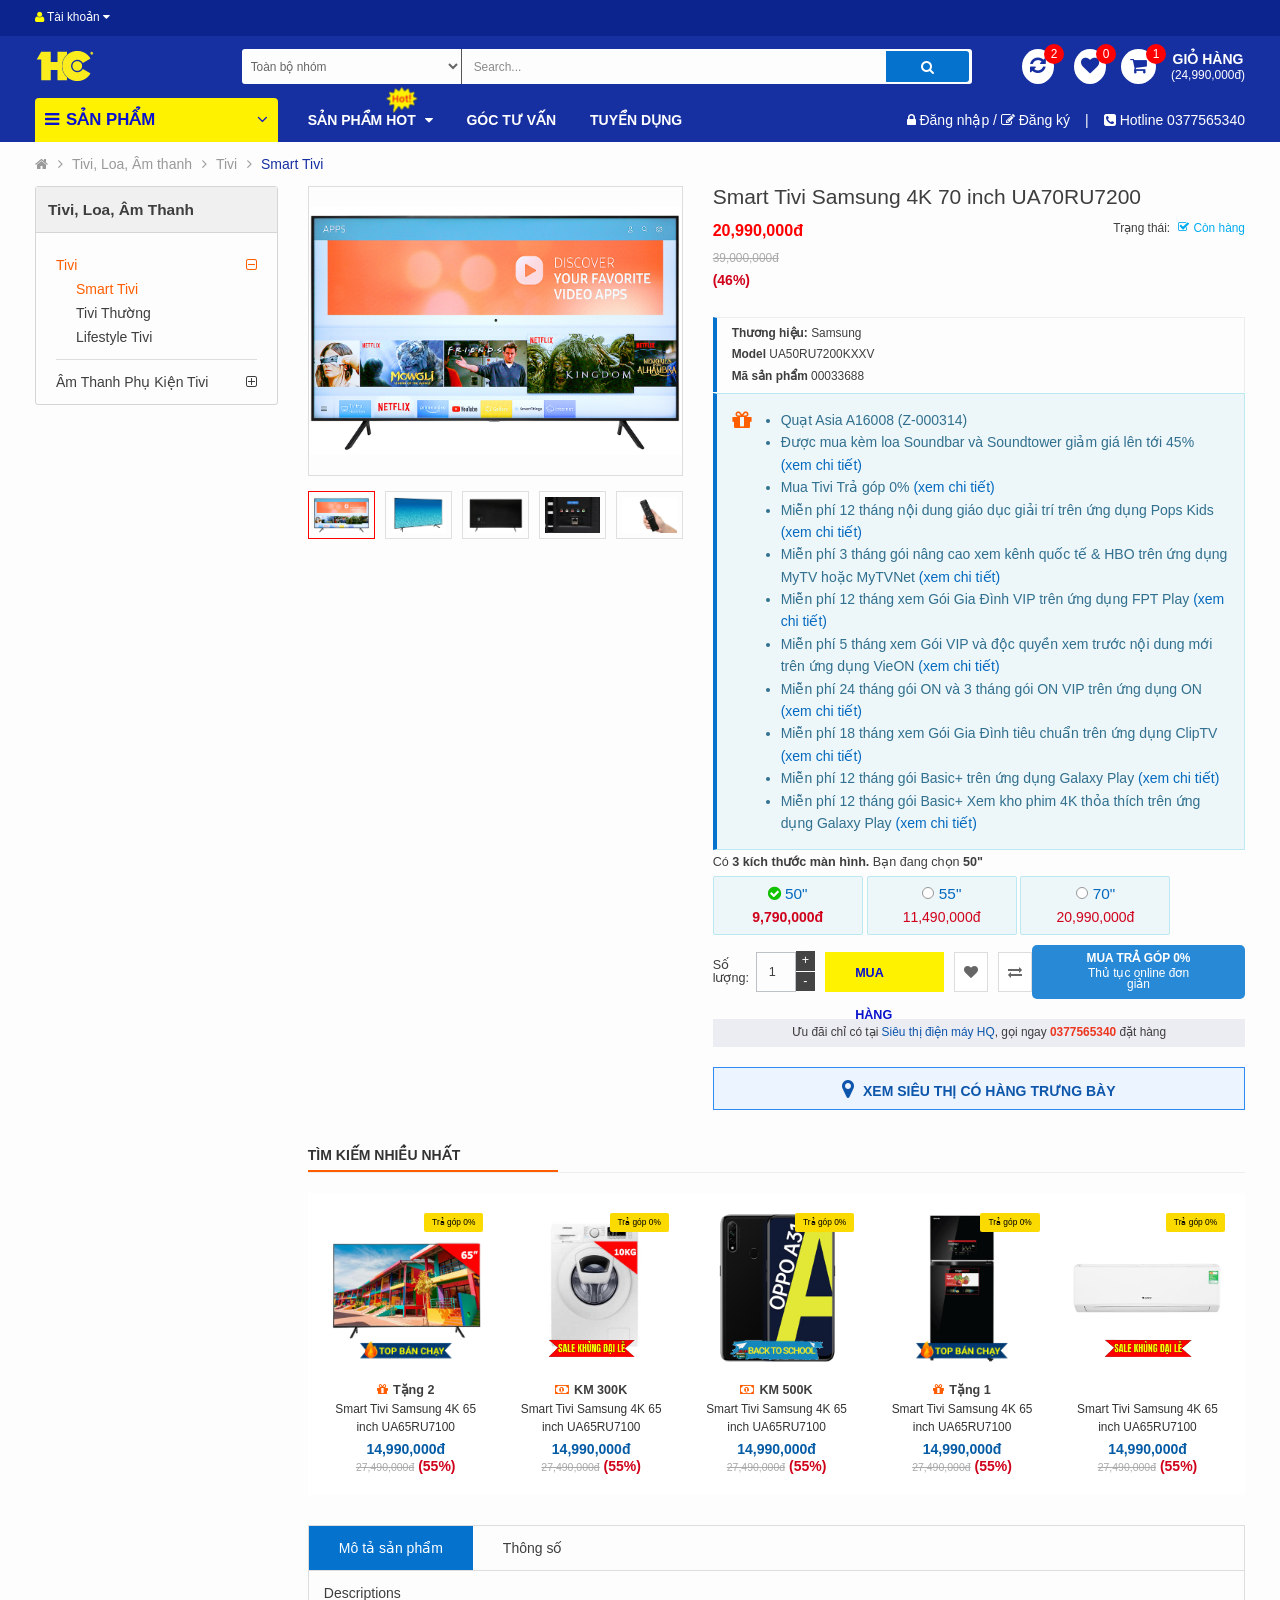
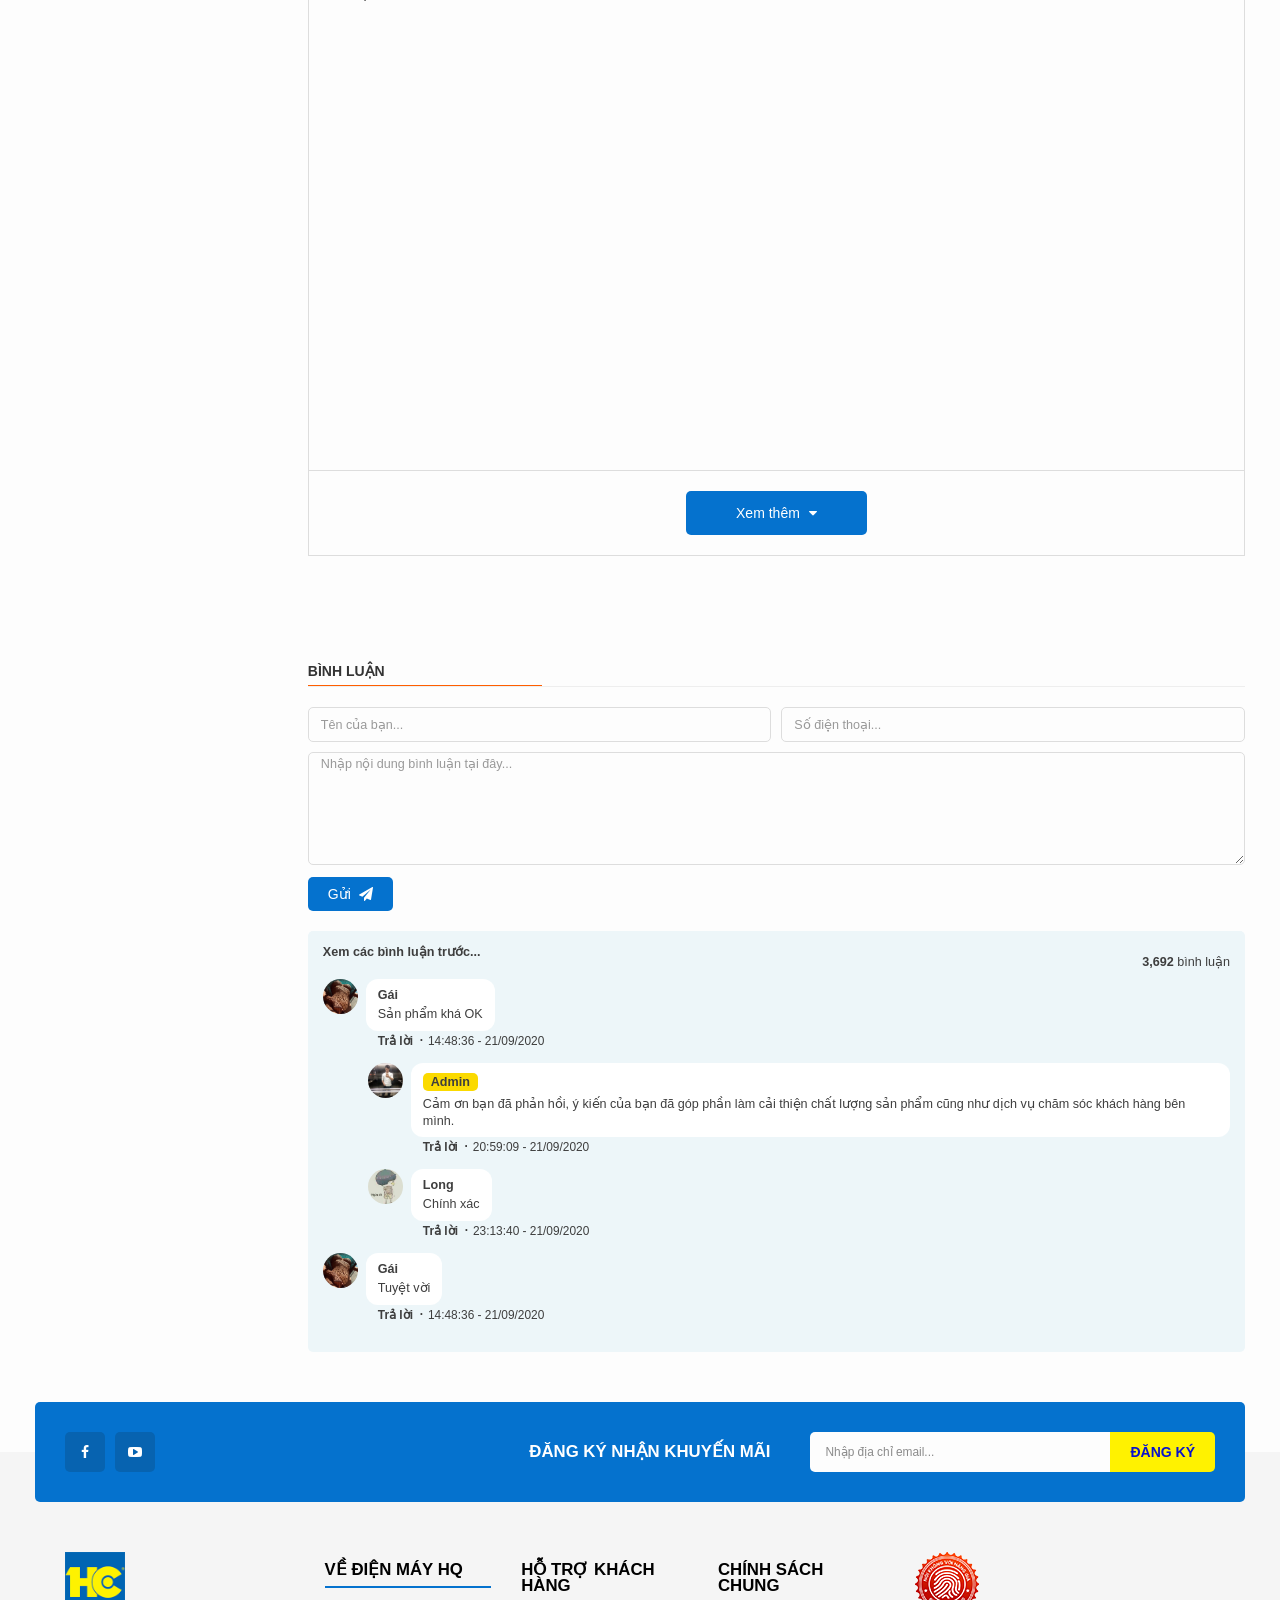
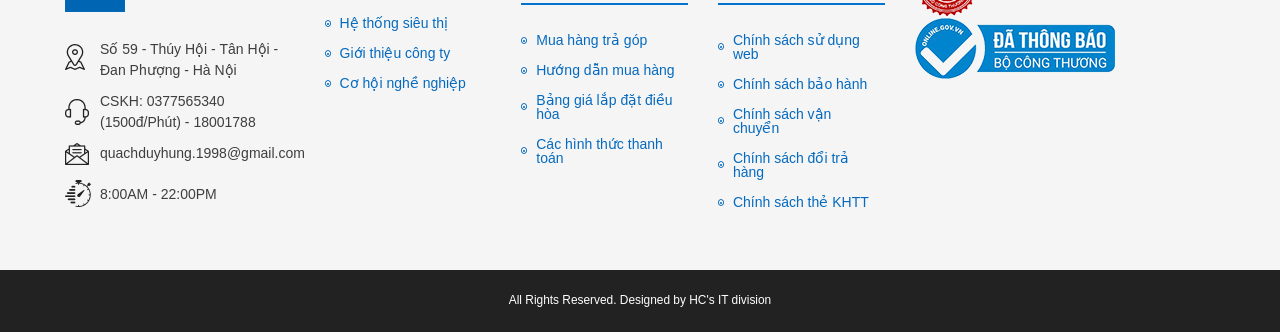
<file: product-detail.html>
<!DOCTYPE html>
<html lang="en">
<head>
    <meta charset="UTF-8">
    <meta name="viewport" content="width=device-width, initial-scale=1.0">
    <title>Tivi Sony giá rẻ, chính hãng</title>
    <link rel="icon" href="images/favicon.png">
    <link rel="stylesheet" href="css/bootstrap.min.css">
    <link rel="stylesheet" href="css/font-awesome.css">
    <link rel="stylesheet" href="css/owl.carousel.min.css">
    <link rel="stylesheet" href="css/reset.css">
    <link rel="stylesheet" href="css/style.css">
    <link rel="stylesheet" href="css/responsive.css">
</head>
<body>
    <header>
        <div class="hd-top">
            <div class="container-fluid">
                <div class="hd-top-box-user">
                    <div class="hd-top-user">
                        <i class="fa fa-user"></i>
                        <span>Tài khoản</span>
                        <i class="fa fa-caret-down"></i>
                    </div>
                    <ul>
                        <li><a href="" class="hv-orange"><i class="fa fa-pencil-square-o"></i>Đăng ký</a></li>
                        <li><a href="" class="hv-orange"><i class="fa fa-user"></i>Đăng nhập</a></li>
                    </ul>
                </div>
            </div>
        </div>
        <div class="hd-mid">
            <div class="container-fluid">
                <div class="row align-items-center">
                    <div class="col-xl-2 col-md-2 col-3">
                        <a href="" class="main-logo"><img src="images/logo.png" alt=""></a>
                    </div>
                    <div class="col-xl-7 col-md-6 col-6">
                        <form action="" method="GET">
                            <div class="hd-mid-search d-flex align-items-center">
                                <select id="" class="hd-mid-dropdown-search" name="">
                                    <option value="0">Toàn bộ nhóm</option>
                                    <option value="THIET-BI-VAN-PHONG">Thiết bị văn phòng</option>
                                    <option value="LAPTOP-MAY-VI-TINH">Laptop, Máy Tính, KTS</option>
                                    <option value="GIAI-TRI-SO">Điện thoại, Máy tính bảng</option>
                                    <option value="DO-DUNG-GIA-DINH">Đồ dùng gia đình</option>
                                    <option value="DIEN-GIA-DUNG">Điện gia dụng</option>
                                    <option value="LOC-NUOC-CAY-NUOC">Máy lọc nước, Cây nước</option>
                                    <option value="DIEU-HOA">Điều hòa</option>
                                    <option value="MAY-GIAT-MAY-SAY">Máy giặt, Sấy quần áo</option>
                                    <option value="TU-LANH-TU-DONG">Tủ lạnh, Tủ đông, Tủ mát</option>
                                    <option value="DIEN-TU">Tivi, Loa, Âm thanh</option>
                                </select>
                                <input type="text" class="hd-mid-input-search" placeholder="Search...">
                                <button type="submit" class="hd-mid-btn-search"><i class="fa fa-search"></i></button>
                            </div>
                        </form>
                    </div>
                    <div class="col-xl-3 col-md-4 col-3">
                        <div class="hd-mid-report-user d-flex align-items-center justify-content-end">
                            <div class="report-user-item hv-orange compare">
                                <i class="fa fa-refresh"></i>
                                <span class="total-report">2</span>
                            </div>
                            <div class="report-user-item hv-orange wishlish">
                                <i class="fa fa-heart"></i>
                                <span class="total-report">0</span>
                            </div>
                            <div class="report-user-cart d-flex align-items-center">
                                <div class="report-user-item">
                                    <i class="fa fa-shopping-cart"></i>
                                    <span class="total-report">1</span>
                                </div>
                                <div class="total-pay text-center">GIỎ HÀNG<span>(24,990,000đ)</span></div>
                                <ul class="hd-mid-detail-cart">
                                    <li>
                                        <table>
                                            <tr>
                                                <td class="img-product"><a href="" title="Smart Tivi OLED LG 4K 55 inch OLED55B9PTA"><img src="images/00034313_DESKTOP_41070.jpg" alt="" alt="Smart Tivi OLED LG 4K 55 inch OLED55B9PTA"></a></td>
                                                <td class="title-product"><a href="" class="hv-orange" title="Smart Tivi OLED LG 4K 55 inch OLED55B9PTA">Smart Tivi OLED LG 4K 55 inch OLED55B9PTA</a></td>
                                                <td class="count-product">x1</td>
                                                <td class="price-product"> 24,990,000đ</td>
                                                <td><div class="btn-remove-product" title="Xóa"><i class="fa fa-times"></i></div></td>
                                            </tr>
                                            <tr>
                                                <td class="img-product"><a href="" title="Smart Tivi OLED LG 4K 55 inch OLED55B9PTA"><img src="images/DL.001185_DESKTOP_47051.jpg" alt="" alt="Smart Tivi OLED LG 4K 55 inch OLED55B9PTA"></a></td>
                                                <td class="title-product"><a href="" class="hv-orange" title="Smart Tivi OLED LG 4K 55 inch OLED55B9PTA">Smart Tivi OLED LG 4K 55 inch OLED55B9PTA</a></td>
                                                <td class="count-product">x1</td>
                                                <td class="price-product"> 24,990,000đ</td>
                                                <td><div class="btn-remove-product" title="Xóa"><i class="fa fa-times"></i></div></td>
                                            </tr>
                                        </table>
                                    </li>
                                    <li class="total-price d-flex align-items-center justify-content-between">
                                        <strong>Tổng</strong>
                                        <span>49,980,000đ</span>
                                    </li>
                                    <li>
                                        <a href="" class="go-to-cart" title="Giỏ hàng"><i class="fa fa-shopping-cart"></i>Giỏ hàng</a>
                                    </li>
                                </ul>
                            </div>
                        </div>
                    </div>
                </div>
            </div>
        </div>
        <div class="hd-bottom">
            <div class="container-fluid">
                <div class="row align-items-center">
                    <div class="col-xl-3 col-lg-3 col-md-4">
                        <div class="hd-bottom-fake-menu d-flex align-items-center justify-content-between">
                            <div class="btn-open-menu"><i class="fa fa-bars mr-2"></i><span class="hq-d-none-576">Sản phẩm</span></div>
                            <span class="hq-d-none-576"><i class="fa fa-angle-down"></i></span>
                            <div class="bg-overlay"></div>
                            <ul class="menu-category">
                                <div class="header-menu-category">
                                    <a href="" class="main-logo"><img src="images/logo.png" alt=""></a>
                                    <div class="btn-close-menu"><i class="fa fa-times"></i></div>
                                </div>
                                <li class="hv-bg-yellow">
                                    <a href="" title="" class="hv-bg-yellow d-flex align-items-center justify-content-between"><span><img src="images/tivi_icon.png" alt="">Tivi, Loa, âm thanh</span><i class="fa fa-angle-right"></i></a>
                                    <ul class="sub-menu-category">
                                        <li>
                                            <a href="" class="category-parent hv-bg-yellow" title="">thương hiệu tivi</a>
                                            <div class="category-children">
                                                <a href="" class="item hv-bg-yellow" title="">samsung</a>
                                                <a href="" class="item hv-bg-yellow" title="">sony</a>
                                                <a href="" class="item hv-bg-yellow" title="">lg</a>
                                                <a href="" class="item hv-bg-yellow" title="">TCL</a>
                                                <a href="" class="item hv-bg-yellow" title="">panasonic</a>
                                                <a href="" class="item hv-bg-yellow" title="">sharp</a>
                                                <a href="" class="item hv-bg-yellow" title="">toshiba</a>
                                            </div>
                                        </li>
                                        <li>
                                            <a href="" class="category-parent hv-bg-yellow" title="">loại tivi</a>
                                            <div class="category-children">
                                                <a href="" class="item hv-bg-yellow" title="">tivi 8K</a>
                                                <a href="" class="item hv-bg-yellow" title="">tivi 4K</a>
                                                <a href="" class="item hv-bg-yellow" title="">tivi OLED</a>
                                                <a href="" class="item hv-bg-yellow" title="">tivi QLED</a>
                                                <a href="" class="item hv-bg-yellow" title="">smart tivi</a>
                                                <a href="" class="item hv-bg-yellow" title="">lifestyle tivi</a>
                                                <a href="" class="item hv-bg-yellow" title="">titi LED thường</a>
                                            </div>
                                        </li>
                                        <li>
                                            <a href="" class="category-parent hv-bg-yellow" title="">loa âm thanh</a>
                                            <div class="category-children">
                                                <a href="" class="item hv-bg-yellow" title="">loa soundbar</a>
                                                <a href="" class="item hv-bg-yellow" title="">dàn âm thanh</a>
                                                <a href="" class="item hv-bg-yellow" title="">loa kéo</a>
                                                <a href="" class="item hv-bg-yellow" title="">android TV box</a>
                                            </div>
                                        </li>
                                        <li>
                                            <a href="" class="category-parent hv-bg-yellow" title="">loa âm thanh</a>
                                            <div class="category-children">
                                                <a href="" class="item hv-bg-yellow" title="">loa soundbar</a>
                                                <a href="" class="item hv-bg-yellow" title="">tivi OLED</a>
                                                <a href="" class="item hv-bg-yellow" title="">tivi QLED</a>
                                                <a href="" class="item hv-bg-yellow" title="">dàn âm thanh</a>
                                                <a href="" class="item hv-bg-yellow" title="">loa kéo</a>
                                                <a href="" class="item hv-bg-yellow" title="">android TV box</a>
                                            </div>
                                        </li>
                                    </ul>
                                </li>
                                <li class="hv-bg-yellow">
                                    <a href="" title="" class="hv-bg-yellow d-flex align-items-center justify-content-between"><span><img src="images/tu_lanh_icon.png" alt="">tủ lạnh, tủ đông, tủ mát</span><i class="fa fa-angle-right"></i></a>
                                    <ul class="sub-menu-category">
                                        <li>
                                            <a href="" class="category-parent hv-bg-yellow" title="">thương hiệu tivi</a>
                                            <div class="category-children">
                                                <a href="" class="item hv-bg-yellow" title="">samsung</a>
                                                <a href="" class="item hv-bg-yellow" title="">sony</a>
                                                <a href="" class="item hv-bg-yellow" title="">lg</a>
                                                <a href="" class="item hv-bg-yellow" title="">TCL</a>
                                                <a href="" class="item hv-bg-yellow" title="">panasonic</a>
                                                <a href="" class="item hv-bg-yellow" title="">sharp</a>
                                                <a href="" class="item hv-bg-yellow" title="">toshiba</a>
                                            </div>
                                        </li>
                                        <li>
                                            <a href="" class="category-parent hv-bg-yellow" title="">loa âm thanh</a>
                                            <div class="category-children">
                                                <a href="" class="item hv-bg-yellow" title="">loa soundbar</a>
                                                <a href="" class="item hv-bg-yellow" title="">dàn âm thanh</a>
                                                <a href="" class="item hv-bg-yellow" title="">loa kéo</a>
                                                <a href="" class="item hv-bg-yellow" title="">android TV box</a>
                                            </div>
                                        </li>
                                    </ul>
                                </li>
                                <li class="hv-bg-yellow"><a href="" title="" class="hv-bg-yellow d-flex align-items-center justify-content-between"><span><img src="images/may_giat_icon.png" alt="">máy giặt, sấy quần áo</span><i class="fa fa-angle-right"></i></a></li>
                                <li class="hv-bg-yellow"><a href="" title="" class="hv-bg-yellow d-flex align-items-center justify-content-between"><span><img src="images/dieu_hoa_icon.png" alt="">điều hòa nhiệt độ</span><i class="fa fa-angle-right"></i></a></li>
                                <li class="hv-bg-yellow"><a href="" title="" class="hv-bg-yellow d-flex align-items-center justify-content-between"><span><img src="images/binh_nuoc_icon.png" alt="">bình nóng lạnh, lọc nước</span><i class="fa fa-angle-right"></i></a></li>
                                <li class="hv-bg-yellow"><a href="" title="" class="hv-bg-yellow d-flex align-items-center justify-content-between"><span><img src="images/dien_gia_dung.png" alt="">điện gia dụng</span><i class="fa fa-angle-right"></i></a></li>
                                <li class="hv-bg-yellow"><a href="" title="" class="hv-bg-yellow d-flex align-items-center justify-content-between"><span><img src="images/do_dung_gia_dinh_icon.png" alt="">đồ dùng gia đình</span><i class="fa fa-angle-right"></i></a></li>
                                <li class="hv-bg-yellow"><a href="" title="" class="hv-bg-yellow d-flex align-items-center justify-content-between"><span><img src="images/laptop_icon.png" alt="">laptop, điện thoại, tablet</span><i class="fa fa-angle-right"></i></a></li>
                                <li class="hv-bg-yellow"><a href="" title="" class="hv-bg-yellow d-flex align-items-center justify-content-between"><span><img src="images/pc_icon.png" alt="">PC, màn hình, máy văn phòng</span><i class="fa fa-angle-right"></i></a></li>
                                <li class="hv-bg-yellow"><a href="" title="" class="hv-bg-yellow d-flex align-items-center justify-content-between"><span><img src="images/ky_thuat_so_icon.png" alt="">kỹ thuật số, phụ kiện</span><i class="fa fa-angle-right"></i></a></li>
                                <li class="hv-bg-yellow user-action-mobile user-compare"><a href="" title="" class="hv-bg-yellow d-flex align-items-center justify-content-between"><span><i class="fa fa-refresh"></i>Sản phẩm cần so sánh (2)</span><i class="fa fa-angle-right"></i></a></li>
                                <li class="hv-bg-yellow user-action-mobile user-wishlish"><a href="" title="" class="hv-bg-yellow d-flex align-items-center justify-content-between"><span><i class="fa fa-heart"></i>Sản phẩm quan tâm (0)</span><i class="fa fa-angle-right"></i></a></li>
                                <li class="hv-bg-yellow user-action-mobile user-register"><a href="" title="" class="hv-bg-yellow d-flex align-items-center justify-content-between"><span><i class="fa fa-pencil-square-o"></i>đăng ký</span><i class="fa fa-angle-right"></i></a></li>
                                <li class="hv-bg-yellow user-action-mobile user-login"><a href="" title="" class="hv-bg-yellow d-flex align-items-center justify-content-between"><span><i class="fa fa-user"></i>đăng nhập</span><i class="fa fa-angle-right"></i></a></li>
                                <li class="hv-bg-yellow user-action-mobile user-logout"><a href="" title="" class="hv-bg-yellow d-flex align-items-center justify-content-between"><span><i class="fa fa-sign-out"></i>đăng xuất</span><i class="fa fa-angle-right"></i></a></li>
                            </ul>
                        </div>
                    </div>
                    <div class="col-xl-5 col-lg-5 col-md-8">
                        <ul class="hd-bottom-menu">
                            <li class="menu-hot">
                                <a href="javascript:void(0)" class="hv-yellow" title="sản phẩm hot">sản phẩm hot <i class="fa fa-caret-down"></i></a>
                                <img src="images/hot-icon.png" alt="">
                                <ul class="sub-menu-hot d-flex justify-content-between flex-wrap">
                                    <li>
                                        <a href="" class="category-parent" title="">smart tivi</a>
                                        <div class="category-children">
                                            <a href="" class="item" title="">tivi samsung</a>
                                            <a href="" class="item" title="">tivi lg</a>
                                            <a href="" class="item" title="">tivi sony</a>
                                        </div>
                                    </li>
                                    <li>
                                        <a href="" class="category-parent" title="">máy giặt</a>
                                        <div class="category-children">
                                            <a href="" class="item" title="">máy giặt lồng ngang</a>
                                            <a href="" class="item" title="">máy giặt lồng đứng</a>
                                            <a href="" class="item" title="">máy sấy</a>
                                        </div>
                                    </li>
                                    <li>
                                        <a href="" class="category-parent" title="">điều hòa</a>
                                        <div class="category-children">
                                            <a href="" class="item" title="">điều hòa 1 chiều</a>
                                            <a href="" class="item" title="">điều hòa 2 chiều</a>
                                        </div>
                                    </li>
                                    <li>
                                        <a href="" class="category-parent" title="">khuyến mãi</a>
                                        <div class="category-children">
                                            <a href="" class="item" title="">quạt điều hòa</a>
                                            <a href="" class="item" title="">bình nóng lạnh</a>
                                        </div>
                                    </li>
                                </ul>
                            </li>
                            <li><a href="" class="hv-yellow" title="góc tư vấn">góc tư vấn</a></li>
                            <li><a href="" class="hv-yellow" title="tuyển dụng">tuyển dụng</a></li>
                        </ul>
                    </div>
                    <div class="col-xl-4 col-lg-4 hq-d-none-768">
                        <ul class="hd-bottom-sign-in-tel d-flex align-items-center justify-content-end">
                            <li>
                                <i class="fa fa-lock"></i>
                                <a href="" class="hv-yellow" title="">Đăng nhập</a>
                                <span>/</span>
                                <i class="fa fa-pencil-square-o"></i>
                                <a href="" class="hv-yellow" title="">Đăng ký</a>
                            </li>
                            <li class="mg-lr-15">|</li>
                            <li>
                                <i class="fa fa-phone-square"></i>
                                <a href="tel:0377565340" class="hv-yellow" title="Gọi đến 0377565340">Hotline 0377565340</a>
                            </li>
                        </ul>
                    </div>
                </div>
            </div>
        </div>
    </header>

    <div class="content-detail">
        <div class="container-fluid">
            <div class="hq-breadcrumb">
                <ul>
                    <li><a href=""><i class="fa fa-home"></i></a></li>
                    <li><a href="">Tivi, Loa, Âm thanh</a></li>
                    <li><a href="">Tivi</a></li>
                    <li><a href="">Smart Tivi</a></li>
                </ul>
            </div>
            <div class="row">
                <div class="col-xl-3">
                    <div class="relate-category">
                        <h2>Tivi, Loa, Âm thanh</h2>
                        <div class="relate-group">
                            <ul>
                                <li>
                                    <a href="" class="d-flex align-items-center justify-content-between active">Tivi<i class="fa fa-minus-square-o"></i></a>
                                    <ul>
                                        <li><a href="" class="active"><i class="fa fa-angle-right"></i>Smart Tivi</a></li>
                                        <li><a href=""><i class="fa fa-angle-right"></i>Tivi thường</a></li>
                                        <li><a href=""><i class="fa fa-angle-right"></i>lifestyle Tivi</a></li>
                                    </ul>
                                </li>
                                <li><a href="" class="d-flex align-items-center justify-content-between">âm thanh phụ kiện tivi<i class="fa fa-plus-square-o"></i></a></li>
                            </ul>
                        </div>
                    </div>
                </div>
                <div class="col-xl-9">
                    <div class="d-flex">
                        <div class="img-pro">
                            <div class="hover-image">
                                <img src="images/HV_AV.000536_FEATURE_46102.jpg" alt="" class="hover-image__img"/>
                                <div class="hover-image__cover"></div>
                            </div>
                            <div class="slider-pro-img owl-carousel owl-theme">
                                <div class="slider-pro-img__item active"><img src="images/HV_AV.000536_FEATURE_46102.jpg" alt=""></div>
                                <div class="slider-pro-img__item"><img src="images/HV_AV.000536_FEATURE_46103.jpg" alt=""></div>
                                <div class="slider-pro-img__item"><img src="images/HV_AV.000536_FEATURE_46104.jpg" alt=""></div>
                                <div class="slider-pro-img__item"><img src="images/HV_AV.000536_FEATURE_46105.jpg" alt=""></div>
                                <div class="slider-pro-img__item"><img src="images/HV_AV.000536_FEATURE_46106.jpg" alt=""></div>
                            </div>
                        </div>
                        <div class="content-pro">
                            <h1 class="content-pro__title">Smart Tivi Samsung 4K 70 inch UA70RU7200</h1>
                            <div class="d-flex justify-content-between">
                                <div class="content-pro__price">
                                    <div class="content-pro__price-discount">20,990,000đ</div>
                                    <div class="content-pro__price-old">39,000,000đ</div>
                                    <div class="content-pro__price-percent-down">(46%)</div>
                                </div>
                                <div class="content-pro__status active">
                                    Trạng thái: <span><label></label>Còn hàng</span>
                                </div>
                            </div>
                            <div class="content-pro__detail">
                                <div class="content-pro__info hq-border-left">
                                    <div class="trademark"><b>Thương hiệu:</b> Samsung</div>
                                    <div class="model"><b>Model</b> UA50RU7200KXXV</div>
                                    <div class="code"><b>Mã sản phẩm</b> 00033688</div>
                                </div>
                                <div class="promotion-detail hq-border-left">
                                    <i class="fa fa-gift"></i>
                                    <ul>
                                        <li>Quạt Asia A16008 (Z-000314)</li>
                                        <li>Được mua kèm loa Soundbar và Soundtower giảm giá lên tới 45% <a href="">(xem chi tiết)</a></li>
                                        <li>Mua Tivi Trả góp 0% <a href="">(xem chi tiết)</a></li>
                                        <li>Miễn phí 12 tháng nội dung giáo dục giải trí trên ứng dụng Pops Kids <a href="">(xem chi tiết)</a></li>
                                        <li>Miễn phí 3 tháng gói nâng cao xem kênh quốc tế & HBO trên ứng dụng MyTV hoặc MyTVNet <a href="">(xem chi tiết)</a></li>
                                        <li>Miễn phí 12 tháng xem Gói Gia Đình VIP trên ứng dụng FPT Play <a href="">(xem chi tiết)</a></li>
                                        <li>Miễn phí 5 tháng xem Gói VIP và độc quyền xem trước nội dung mới trên ứng dụng VieON <a href="">(xem chi tiết)</a></li>
                                        <li>Miễn phí 24 tháng gói ON và 3 tháng gói ON VIP trên ứng dụng ON <a href="">(xem chi tiết)</a></li>
                                        <li>Miễn phí 18 tháng xem Gói Gia Đình tiêu chuẩn trên ứng dụng ClipTV <a href="">(xem chi tiết)</a></li>
                                        <li>Miễn phí 12 tháng gói Basic+ trên ứng dụng Galaxy Play <a href="">(xem chi tiết)</a></li>
                                        <li>Miễn phí 12 tháng gói Basic+ Xem kho phim 4K thỏa thích trên ứng dụng Galaxy Play <a href="">(xem chi tiết)</a></li>
                                    </ul>
                                </div>
                            </div>
                            <div class="content-pro__choosed">
                                <div class="alert-choosed">Có <b>3 kích thước màn hình.</b> Bạn đang chọn <b>50"</b></div>
                                <div class="pro-options">
                                    <a href="" class="item active">
                                        <span class="item-inch"><label></label>50"</span>
                                        <span class="item-price">9,790,000đ</span>
                                    </a>
                                    <a href="" class="item">
                                        <span class="item-inch"><label></label>55"</span>
                                        <span class="item-price">11,490,000đ</span>
                                    </a>
                                    <a href="" class="item">
                                        <span class="item-inch"><label></label>70"</span>
                                        <span class="item-price">20,990,000đ</span>
                                    </a>
                                </div>
                            </div>
                            <div class="buy-product">
                                <div class="product-action">
                                    <div class="quantity">
                                        <label>Số lượng:</label>
                                        <input type="text" value="1">
                                        <div class="quantity-action">
                                            <span class="quantity-action__up">+</span>
                                            <span class="quantity-action__down">-</span>
                                        </div>
                                    </div>
                                    <a href="" class="add-to-cart">Mua hàng</a>
                                    <div class="add-to-wishlish"><i class="fa fa-heart"></i></div>
                                    <div class="add-to-compare"><i class="fa fa-exchange"></i></div>
                                </div>
                                <a href="" class="installment-purchase">Mua trả góp 0% <span>Thủ tục online đơn giản</span></a>
                            </div>
                            <div class="hotline">Ưu đãi chỉ có tại <span>Siêu thị điện máy HQ</span>, gọi ngay <a href="tel:0377565340">0377565340</a> đặt hàng</div>
                            <div class="see-market"><i class="fa fa-map-marker"></i> Xem siêu thị có hàng trưng bày</div>
                        </div>
                    </div>
                    <div class="search-most">
                        <h2 class="title-slider"><a href="" class="" title="">tìm kiếm nhiều nhất</a></h2>
                        <div class="products-slider owl-carousel owl-theme">
                            <div class="product-item">
                                <div class="product-detail">
                                    <a href="" class="product-img" title=""><img src="images/00033699_DESKTOP_55084.jpg" alt=""></a>
                                    <div class="gift"><i class="fa fa-gift"></i>Tặng 2</div>
                                    <a href="" class="name hv-blue" title="Smart Tivi Samsung 4K 65 inch UA65RU7100">Smart Tivi Samsung 4K 65 inch UA65RU7100</a>
                                    <div class="price-discount">14,990,000đ</div>
                                    <div class="price">27,490,000đ</div>
                                    <div class="percent-discount">(55%)</div>
                                </div>
                                <div class="installment-label">Trả góp 0%</div>
                                <img src="images/2822108_SEOHOT_67324.png" alt="" class="installment-img">
                                <div class="product-action">
                                    <button type="button" id="" class="add-cart"><i class="fa fa-shopping-cart"></i></button>
                                    <button type="button" id="" class="add-wishlish"><i class="fa fa-heart"></i></button>
                                    <button type="button" id="" class="add-compare"><i class="fa fa-retweet"></i></button>
                                </div>
                            </div>
                            <div class="product-item">
                                <div class="product-detail">
                                    <a href="" class="product-img" title=""><img src="images/DL.001185_DESKTOP_47051.jpg" alt=""></a>
                                    <div class="gift"><i class="fa fa-money"></i>KM 300K</div>
                                    <a href="" class="name hv-blue" title="Smart Tivi Samsung 4K 65 inch UA65RU7100">Smart Tivi Samsung 4K 65 inch UA65RU7100</a>
                                    <div class="price-discount">14,990,000đ</div>
                                    <div class="price">27,490,000đ</div>
                                    <div class="percent-discount">(55%)</div>
                                </div>
                                <div class="installment-label">Trả góp 0%</div>
                                <img src="images/2756639_SEOHOT_67578.png" alt="" class="installment-img">
                                <div class="product-action">
                                    <button type="button" id="" class="add-cart"><i class="fa fa-shopping-cart"></i></button>
                                    <button type="button" id="" class="add-wishlish"><i class="fa fa-heart"></i></button>
                                    <button type="button" id="" class="add-compare"><i class="fa fa-retweet"></i></button>
                                </div>
                            </div>
                            <div class="product-item">
                                <div class="product-detail">
                                    <a href="" class="product-img" title=""><img src="images/GS.003626_DESKTOP_57593.jpg" alt=""></a>
                                    <div class="gift"><i class="fa fa-money"></i>KM 500K</div>
                                    <a href="" class="name hv-blue" title="Smart Tivi Samsung 4K 65 inch UA65RU7100">Smart Tivi Samsung 4K 65 inch UA65RU7100</a>
                                    <div class="price-discount">14,990,000đ</div>
                                    <div class="price">27,490,000đ</div>
                                    <div class="percent-discount">(55%)</div>
                                </div>
                                <div class="installment-label">Trả góp 0%</div>
                                <img src="images/2829370_SEOHOT_67507.png" alt="" class="installment-img">
                                <div class="product-action">
                                    <button type="button" id="" class="add-cart"><i class="fa fa-shopping-cart"></i></button>
                                    <button type="button" id="" class="add-wishlish"><i class="fa fa-heart"></i></button>
                                    <button type="button" id="" class="add-compare"><i class="fa fa-retweet"></i></button>
                                </div>
                            </div>
                            <div class="product-item">
                                <div class="product-detail">
                                    <a href="" class="product-img" title=""><img src="images/00033586_DESKTOP_66559.jpg" alt=""></a>
                                    <div class="gift"><i class="fa fa-gift"></i>Tặng 1</div>
                                    <a href="" class="name hv-blue" title="Smart Tivi Samsung 4K 65 inch UA65RU7100">Smart Tivi Samsung 4K 65 inch UA65RU7100</a>
                                    <div class="price-discount">14,990,000đ</div>
                                    <div class="price">27,490,000đ</div>
                                    <div class="percent-discount">(55%)</div>
                                </div>
                                <div class="installment-label">Trả góp 0%</div>
                                <img src="images/2822108_SEOHOT_67324.png" alt="" class="installment-img">
                                <div class="product-action">
                                    <button type="button" id="" class="add-cart"><i class="fa fa-shopping-cart"></i></button>
                                    <button type="button" id="" class="add-wishlish"><i class="fa fa-heart"></i></button>
                                    <button type="button" id="" class="add-compare"><i class="fa fa-retweet"></i></button>
                                </div>
                            </div>
                            <div class="product-item">
                                <div class="product-detail">
                                    <a href="" class="product-img" title=""><img src="images/DL.002052_DESKTOP_62159.jpg" alt=""></a>
                                    <div class="gift"></div>
                                    <a href="" class="name hv-blue" title="Smart Tivi Samsung 4K 65 inch UA65RU7100">Smart Tivi Samsung 4K 65 inch UA65RU7100</a>
                                    <div class="price-discount">14,990,000đ</div>
                                    <div class="price">27,490,000đ</div>
                                    <div class="percent-discount">(55%)</div>
                                </div>
                                <div class="installment-label">Trả góp 0%</div>
                                <img src="images/2756639_SEOHOT_67578.png" alt="" class="installment-img">
                                <div class="product-action">
                                    <button type="button" id="" class="add-cart"><i class="fa fa-shopping-cart"></i></button>
                                    <button type="button" id="" class="add-wishlish"><i class="fa fa-heart"></i></button>
                                    <button type="button" id="" class="add-compare"><i class="fa fa-retweet"></i></button>
                                </div>
                            </div>
                            <div class="product-item">
                                <div class="product-detail">
                                    <a href="" class="product-img" title=""><img src="images/00033699_DESKTOP_55084.jpg" alt=""></a>
                                    <div class="gift"><i class="fa fa-gift"></i>Tặng 2</div>
                                    <a href="" class="name hv-blue" title="Smart Tivi Samsung 4K 65 inch UA65RU7100">Smart Tivi Samsung 4K 65 inch UA65RU7100</a>
                                    <div class="price-discount">14,990,000đ</div>
                                    <div class="price">27,490,000đ</div>
                                    <div class="percent-discount">(55%)</div>
                                </div>
                                <div class="installment-label">Trả góp 0%</div>
                                <img src="images/2822108_SEOHOT_67324.png" alt="" class="installment-img">
                                <div class="product-action">
                                    <button type="button" id="" class="add-cart"><i class="fa fa-shopping-cart"></i></button>
                                    <button type="button" id="" class="add-wishlish"><i class="fa fa-heart"></i></button>
                                    <button type="button" id="" class="add-compare"><i class="fa fa-retweet"></i></button>
                                </div>
                            </div>
                            <div class="product-item">
                                <div class="product-detail">
                                    <a href="" class="product-img" title=""><img src="images/DL.001185_DESKTOP_47051.jpg" alt=""></a>
                                    <div class="gift"><i class="fa fa-money"></i>KM 300K</div>
                                    <a href="" class="name hv-blue" title="Smart Tivi Samsung 4K 65 inch UA65RU7100">Smart Tivi Samsung 4K 65 inch UA65RU7100</a>
                                    <div class="price-discount">14,990,000đ</div>
                                    <div class="price">27,490,000đ</div>
                                    <div class="percent-discount">(55%)</div>
                                </div>
                                <div class="installment-label">Trả góp 0%</div>
                                <img src="images/2756639_SEOHOT_67578.png" alt="" class="installment-img">
                                <div class="product-action">
                                    <button type="button" id="" class="add-cart"><i class="fa fa-shopping-cart"></i></button>
                                    <button type="button" id="" class="add-wishlish"><i class="fa fa-heart"></i></button>
                                    <button type="button" id="" class="add-compare"><i class="fa fa-retweet"></i></button>
                                </div>
                            </div>
                            <div class="product-item">
                                <div class="product-detail">
                                    <a href="" class="product-img" title=""><img src="images/GS.003626_DESKTOP_57593.jpg" alt=""></a>
                                    <div class="gift"><i class="fa fa-money"></i>KM 500K</div>
                                    <a href="" class="name hv-blue" title="Smart Tivi Samsung 4K 65 inch UA65RU7100">Smart Tivi Samsung 4K 65 inch UA65RU7100</a>
                                    <div class="price-discount">14,990,000đ</div>
                                    <div class="price">27,490,000đ</div>
                                    <div class="percent-discount">(55%)</div>
                                </div>
                                <div class="installment-label">Trả góp 0%</div>
                                <img src="images/2829370_SEOHOT_67507.png" alt="" class="installment-img">
                                <div class="product-action">
                                    <button type="button" id="" class="add-cart"><i class="fa fa-shopping-cart"></i></button>
                                    <button type="button" id="" class="add-wishlish"><i class="fa fa-heart"></i></button>
                                    <button type="button" id="" class="add-compare"><i class="fa fa-retweet"></i></button>
                                </div>
                            </div>
                            <div class="product-item">
                                <div class="product-detail">
                                    <a href="" class="product-img" title=""><img src="images/00033586_DESKTOP_66559.jpg" alt=""></a>
                                    <div class="gift"><i class="fa fa-gift"></i>Tặng 1</div>
                                    <a href="" class="name hv-blue" title="Smart Tivi Samsung 4K 65 inch UA65RU7100">Smart Tivi Samsung 4K 65 inch UA65RU7100</a>
                                    <div class="price-discount">14,990,000đ</div>
                                    <div class="price">27,490,000đ</div>
                                    <div class="percent-discount">(55%)</div>
                                </div>
                                <div class="installment-label">Trả góp 0%</div>
                                <img src="images/2822108_SEOHOT_67324.png" alt="" class="installment-img">
                                <div class="product-action">
                                    <button type="button" id="" class="add-cart"><i class="fa fa-shopping-cart"></i></button>
                                    <button type="button" id="" class="add-wishlish"><i class="fa fa-heart"></i></button>
                                    <button type="button" id="" class="add-compare"><i class="fa fa-retweet"></i></button>
                                </div>
                            </div>
                            <div class="product-item">
                                <div class="product-detail">
                                    <a href="" class="product-img" title=""><img src="images/DL.002052_DESKTOP_62159.jpg" alt=""></a>
                                    <div class="gift"></div>
                                    <a href="" class="name hv-blue" title="Smart Tivi Samsung 4K 65 inch UA65RU7100">Smart Tivi Samsung 4K 65 inch UA65RU7100</a>
                                    <div class="price-discount">14,990,000đ</div>
                                    <div class="price">27,490,000đ</div>
                                    <div class="percent-discount">(55%)</div>
                                </div>
                                <div class="installment-label">Trả góp 0%</div>
                                <img src="images/2756639_SEOHOT_67578.png" alt="" class="installment-img">
                                <div class="product-action">
                                    <button type="button" id="" class="add-cart"><i class="fa fa-shopping-cart"></i></button>
                                    <button type="button" id="" class="add-wishlish"><i class="fa fa-heart"></i></button>
                                    <button type="button" id="" class="add-compare"><i class="fa fa-retweet"></i></button>
                                </div>
                            </div>
                        </div>
                    </div>
                    <div class="product-detail-tab">
                        <ul class="nav justify-content-start">
                            <li class="nav-item">
                                <a class="nav-link active" data-toggle="tab" href="#descriptions" title="Chung cư">Mô tả sản phẩm</a>
                            </li>
                            <li class="nav-item">
                                <a class="nav-link" data-toggle="tab" href="#specifications" title="Biệt thự">Thông số</a>
                            </li>
                        </ul>
                        <div class="tab-content">
                            <div class="tab-pane active" id="descriptions">
                                Descriptions
                            </div>
                            <div class="tab-pane fade" id="specifications">
                                Specifications
                            </div>
                        </div>
                        <div class="box-btn-see-more">
                            <div class="btn-see-more js-btn-product-detail">Xem thêm <i class="fa fa-caret-down"></i></div>
                        </div>
                    </div>
                    <div class="comment-product">
                        <h3>Bình luận</h3>
                        <div class="form-comment">
                            <input type="text" id="input-name" placeholder="Tên của bạn...">
                            <input type="text" id="input-phone" placeholder="Số điện thoại...">
                            <textarea name="" rows="8" id="input-content" placeholder="Nhập nội dung bình luận tại đây..."></textarea>
                            <button type="button" id="btn-send-comment">Gửi<i class="fa fa-paper-plane"></i></button>
                        </div>
                        <div class="list-comment">
                            <div class="d-flex align-items-center justify-content-between">
                                <button type="button" class="btn-see-more-comment">Xem các bình luận trước...</button>
                                <div class="total-comment"><b>3,692</b> bình luận</div>
                            </div>
                            <div class="list-comment__item">
                                <div class="list-comment__main">
                                    <div class="d-flex">
                                        <div class="avatar"><img src="images/ngonvl.jpg" alt=""></div>
                                        <div class="detail-comment">
                                            <div class="box-content">
                                                <div class="box-content__user-name">Gái</div>
                                                <div class="box-content__content">Sản phẩm khá OK</div>
                                            </div>
                                            <div class="action">
                                                <div class="action__show-reply">Trả lời</div>
                                                <div class="send-time">14:48:36 - 21/09/2020</div>
                                            </div>
                                        </div>
                                    </div>
                                </div>
                                <div class="list-comment__reply">
                                    <div class="list-comment__reply-item is_admin">
                                        <div class="d-flex">
                                            <div class="avatar"><img src="images/avatar.jpg" alt=""></div>
                                            <div class="detail-comment">
                                                <div class="box-content">
                                                    <div class="box-content__user-name">Admin</div>
                                                    <div class="box-content__content">Cảm ơn bạn đã phản hồi, ý kiến của bạn đã góp phần làm cải thiện chất lượng sản phẩm cũng như dịch vụ chăm sóc khách hàng bên mình.</div>
                                                </div>
                                                <div class="action">
                                                    <div class="action__show-reply">Trả lời</div>
                                                    <div class="send-time">20:59:09 - 21/09/2020</div>
                                                </div>
                                            </div>
                                        </div>                                    
                                    </div>
                                    <div class="list-comment__reply-item">
                                        <div class="d-flex">
                                            <div class="avatar"><img src="images/ngua_dit.jpg" alt=""></div>
                                            <div class="detail-comment">
                                                <div class="box-content">
                                                    <div class="box-content__user-name">Long</div>
                                                    <div class="box-content__content">Chính xác</div>
                                                </div>
                                                <div class="action">
                                                    <div class="action__show-reply">Trả lời</div>
                                                    <div class="send-time">23:13:40 - 21/09/2020</div>
                                                </div>
                                            </div>
                                        </div>                                    
                                    </div>
                                    <div class="box-replying">
                                        <div class="avatar"><img src="images/avatar_user.webp" alt=""></div>
                                        <div class="box-replying__form">
                                            <input type="text" placeholder="Viết phản hồi...">
                                            <button type="button" class="send-reply" data-name="">Gửi</button>
                                        </div>
                                    </div>
                                </div>
                            </div>
                            <div class="list-comment__item">
                                <div class="list-comment__main">
                                    <div class="d-flex">
                                        <div class="avatar"><img src="images/ngonvl.jpg" alt=""></div>
                                        <div class="detail-comment">
                                            <div class="box-content">
                                                <div class="box-content__user-name">Gái</div>
                                                <div class="box-content__content">Tuyệt vời</div>
                                            </div>
                                            <div class="action">
                                                <div class="action__show-reply">Trả lời</div>
                                                <div class="send-time">14:48:36 - 21/09/2020</div>
                                            </div>
                                        </div>
                                    </div>
                                </div>
                                <div class="list-comment__reply">
                                    <div class="box-replying">
                                        <div class="avatar"><img src="images/avatar_user.webp" alt=""></div>
                                        <div class="box-replying__form">
                                            <input type="text" placeholder="Viết phản hồi...">
                                            <button type="button" class="send-reply">Gửi</button>
                                        </div>
                                    </div>
                                </div>
                            </div>
                        </div>
                    </div>
                </div>
            </div>
        </div>
    </div>

    <footer>
        <div class="container-fluid">
            <div class="ft-top d-flex align-items-center justify-content-between">
                <div class="social-link">
                    <a href="https://www.facebook.com/quachduyhung.03.11.1998/" class="social-facebook" title="Facebook" target="_blank"><i class="fa fa-facebook"></i></a>
                    <a href="https://www.youtube.com/" class="social-youtube" title="Facebook" target="_blank"><i class="fa fa-youtube-play"></i></a>
                </div>
                <div class="register-form d-flex align-items-center">
                    <span>đăng ký nhận khuyến mãi</span>
                    <form action="" method="POST" class="d-flex align-items-center">
                        <input type="text" name="email" placeholder="Nhập địa chỉ email...">
                        <input type="submit" value="đăng ký">
                    </form>
                </div>
            </div>
            <div class="ft-bottom">
                <div class="row">
                    <div class="col-xl-3 col-lg-3 col-md-6">
                        <a href="/" class="hq-logo" title="Siêu thị điện máy HQ giá rẻ, chính hãng"><img src="images/favicon.png" alt=""></a>
                        <div class="hq-information">
                            <div class="address">Số 59 - Thúy Hội - Tân Hội - Đan Phượng - Hà Nội</div>
                            <div class="phone">CSKH:
                                <a href="tel:0377565340" class="hv-blue">0377565340</a>
                                <span>(1500đ/Phút) - 18001788</span>
                            </div>
                            <div class="mail"><a href="mailto:quachduyhung.1998@gmail.com" class="hv-blue">quachduyhung.1998@gmail.com</a></div>
                            <div class="time">8:00AM - 22:00PM</div>
                        </div>
                    </div>
                    <div class="col-xl-2 col-lg-3 col-md-6">
                        <h4>VỀ ĐIỆN MÁY HQ</h4>
                        <ul>
                            <li><a href="" title="">Hệ thống siêu thị</a></li>
                            <li><a href="" title="">Giới thiệu công ty</a></li>
                            <li><a href="" title="">Cơ hội nghề nghiệp</a></li>
                        </ul>
                    </div>
                    <div class="col-xl-2 col-lg-3 col-md-6">
                        <h4>HỖ TRỢ KHÁCH HÀNG</h4>
                        <ul>
                            <li><a href="" title="">Mua hàng trả góp</a></li>
                            <li><a href="" title="">Hướng dẫn mua hàng</a></li>
                            <li><a href="" title="">Bảng giá lắp đặt điều hòa</a></li>
                            <li><a href="" title="">Các hình thức thanh toán</a></li>
                        </ul>
                    </div>
                    <div class="col-xl-2 col-lg-3 col-md-6">
                        <h4>CHÍNH SÁCH CHUNG</h4>
                        <ul>
                            <li><a href="" title="">Chính sách sử dụng web</a></li>
                            <li><a href="" title="">Chính sách bảo hành</a></li>
                            <li><a href="" title="">Chính sách vận chuyển</a></li>
                            <li><a href="" title="">Chính sách đổi trả hàng</a></li>
                            <li><a href="" title="">Chính sách thẻ KHTT</a></li>
                        </ul>
                    </div>
                    <div class="col-xl-3 col-12">
                        <a href="" class="" title="" target="_blank"><img src="images/logo-hg.png" alt=""></a>
                        <a href="" class="" title="" target="_blank"><img src="images/logo-bct.png" alt=""></a>
                    </div>
                </div>
            </div>
        </div>
        <div class="copy-right">All Rights Reserved. Designed by HC's IT division</div>
    </footer>

    <div class="back-to-top" title="Back To Top"><i class="fa fa-angle-up"></i></div>

    <script src="js/jquery-3.2.1.min.js"></script>
    <script src="js/bootstrap.min.js"></script>
    <script src="js/owl.carousel.min.js"></script>
    <script src="js/jquery.lazy.min.js"></script>
    <script src="js/jquery.lazy.plugins.min.js"></script>
    <script src="js/script.js"></script>
</body>
</html>
</file>
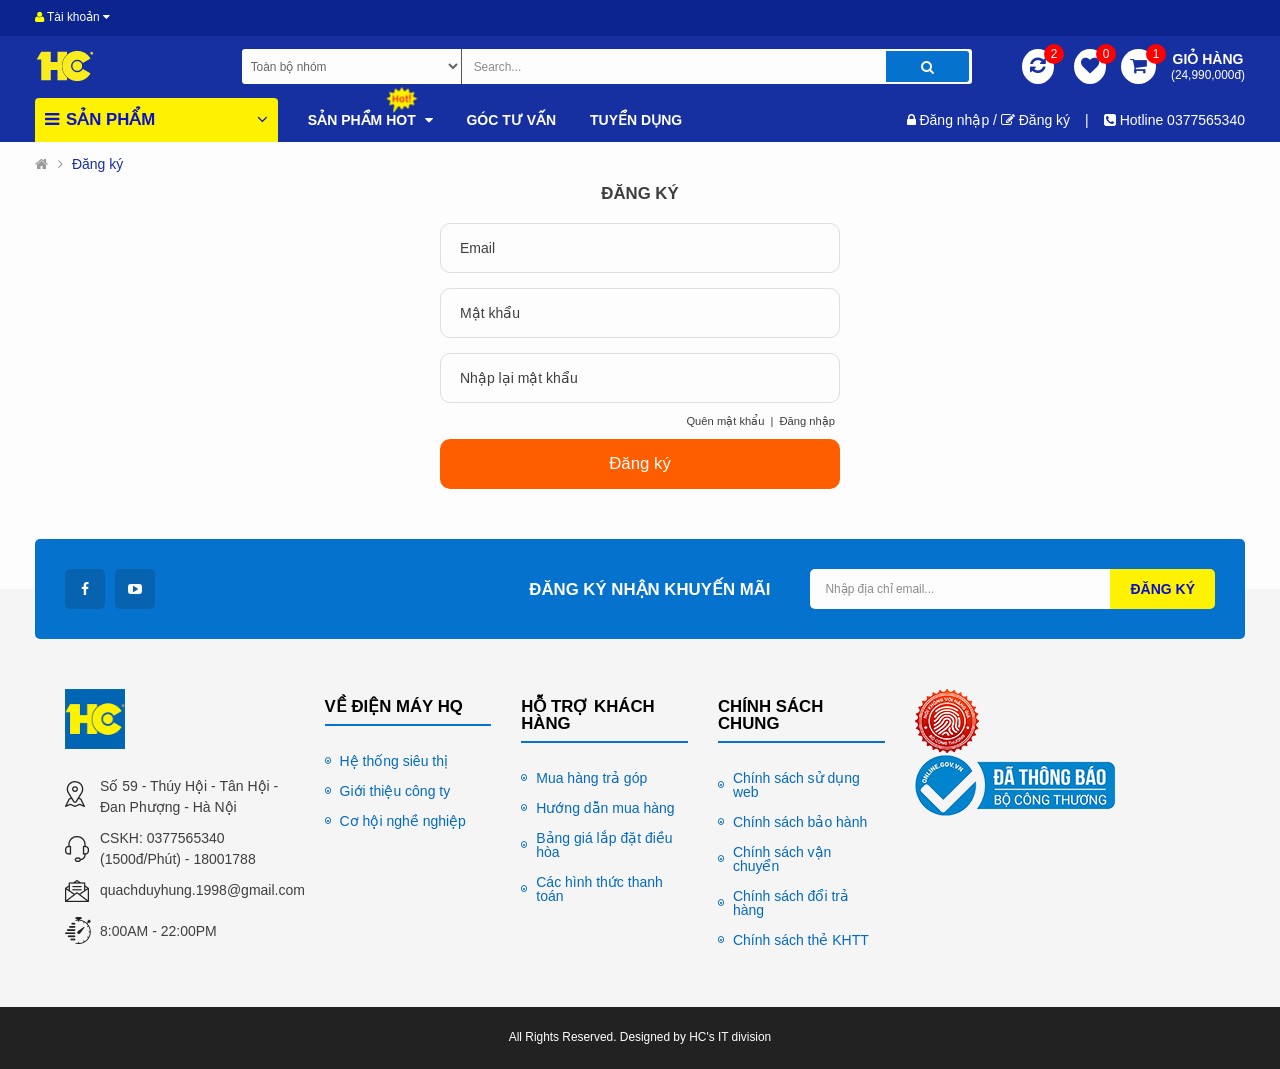
<file: register.html>
<!DOCTYPE html>
<html lang="en">
<head>
    <meta charset="UTF-8">
    <meta name="viewport" content="width=device-width, initial-scale=1.0">
    <title>Register</title>
    <link rel="icon" href="images/favicon.png">
    <link rel="stylesheet" href="css/bootstrap.min.css">
    <link rel="stylesheet" href="css/font-awesome.css">
    <link rel="stylesheet" href="css/owl.carousel.min.css">
    <link rel="stylesheet" href="css/reset.css">
    <link rel="stylesheet" href="css/style.css">
    <link rel="stylesheet" href="css/responsive.css">
</head>
<body>
    <header>
        <div class="hd-top">
            <div class="container-fluid">
                <div class="hd-top-box-user">
                    <div class="hd-top-user">
                        <i class="fa fa-user"></i>
                        <span>Tài khoản</span>
                        <i class="fa fa-caret-down"></i>
                    </div>
                    <ul>
                        <li><a href="" class="hv-orange"><i class="fa fa-pencil-square-o"></i>Đăng ký</a></li>
                        <li><a href="" class="hv-orange"><i class="fa fa-user"></i>Đăng nhập</a></li>
                    </ul>
                </div>
            </div>
        </div>
        <div class="hd-mid">
            <div class="container-fluid">
                <div class="row align-items-center">
                    <div class="col-xl-2 col-md-2 col-3">
                        <a href="" class="main-logo"><img src="images/logo.png" alt=""></a>
                    </div>
                    <div class="col-xl-7 col-md-6 col-6">
                        <form action="" method="GET">
                            <div class="hd-mid-search d-flex align-items-center">
                                <select id="" class="hd-mid-dropdown-search" name="">
                                    <option value="0">Toàn bộ nhóm</option>
                                    <option value="THIET-BI-VAN-PHONG">Thiết bị văn phòng</option>
                                    <option value="LAPTOP-MAY-VI-TINH">Laptop, Máy Tính, KTS</option>
                                    <option value="GIAI-TRI-SO">Điện thoại, Máy tính bảng</option>
                                    <option value="DO-DUNG-GIA-DINH">Đồ dùng gia đình</option>
                                    <option value="DIEN-GIA-DUNG">Điện gia dụng</option>
                                    <option value="LOC-NUOC-CAY-NUOC">Máy lọc nước, Cây nước</option>
                                    <option value="DIEU-HOA">Điều hòa</option>
                                    <option value="MAY-GIAT-MAY-SAY">Máy giặt, Sấy quần áo</option>
                                    <option value="TU-LANH-TU-DONG">Tủ lạnh, Tủ đông, Tủ mát</option>
                                    <option value="DIEN-TU">Tivi, Loa, Âm thanh</option>
                                </select>
                                <input type="text" class="hd-mid-input-search" placeholder="Search...">
                                <button type="submit" class="hd-mid-btn-search"><i class="fa fa-search"></i></button>
                            </div>
                        </form>
                    </div>
                    <div class="col-xl-3 col-md-4 col-3">
                        <div class="hd-mid-report-user d-flex align-items-center justify-content-end">
                            <div class="report-user-item hv-orange compare">
                                <i class="fa fa-refresh"></i>
                                <span class="total-report">2</span>
                            </div>
                            <div class="report-user-item hv-orange wishlish">
                                <i class="fa fa-heart"></i>
                                <span class="total-report">0</span>
                            </div>
                            <div class="report-user-cart d-flex align-items-center">
                                <div class="report-user-item">
                                    <i class="fa fa-shopping-cart"></i>
                                    <span class="total-report">1</span>
                                </div>
                                <div class="total-pay text-center">GIỎ HÀNG<span>(24,990,000đ)</span></div>
                                <ul class="hd-mid-detail-cart">
                                    <li>
                                        <table>
                                            <tr>
                                                <td class="img-product"><a href="" title="Smart Tivi OLED LG 4K 55 inch OLED55B9PTA"><img src="images/00034313_DESKTOP_41070.jpg" alt="" alt="Smart Tivi OLED LG 4K 55 inch OLED55B9PTA"></a></td>
                                                <td class="title-product"><a href="" class="hv-orange" title="Smart Tivi OLED LG 4K 55 inch OLED55B9PTA">Smart Tivi OLED LG 4K 55 inch OLED55B9PTA</a></td>
                                                <td class="count-product">x1</td>
                                                <td class="price-product"> 24,990,000đ</td>
                                                <td><div class="btn-remove-product" title="Xóa"><i class="fa fa-times"></i></div></td>
                                            </tr>
                                            <tr>
                                                <td class="img-product"><a href="" title="Smart Tivi OLED LG 4K 55 inch OLED55B9PTA"><img src="images/DL.001185_DESKTOP_47051.jpg" alt="" alt="Smart Tivi OLED LG 4K 55 inch OLED55B9PTA"></a></td>
                                                <td class="title-product"><a href="" class="hv-orange" title="Smart Tivi OLED LG 4K 55 inch OLED55B9PTA">Smart Tivi OLED LG 4K 55 inch OLED55B9PTA</a></td>
                                                <td class="count-product">x1</td>
                                                <td class="price-product"> 24,990,000đ</td>
                                                <td><div class="btn-remove-product" title="Xóa"><i class="fa fa-times"></i></div></td>
                                            </tr>
                                        </table>
                                    </li>
                                    <li class="total-price d-flex align-items-center justify-content-between">
                                        <strong>Tổng</strong>
                                        <span>49,980,000đ</span>
                                    </li>
                                    <li>
                                        <a href="" class="go-to-cart" title="Giỏ hàng"><i class="fa fa-shopping-cart"></i>Giỏ hàng</a>
                                    </li>
                                </ul>
                            </div>
                        </div>
                    </div>
                </div>
            </div>
        </div>
        <div class="hd-bottom">
            <div class="container-fluid">
                <div class="row align-items-center">
                    <div class="col-xl-3 col-lg-3 col-md-4">
                        <div class="hd-bottom-fake-menu d-flex align-items-center justify-content-between">
                            <div class="btn-open-menu"><i class="fa fa-bars mr-2"></i><span class="hq-d-none-576">Sản phẩm</span></div>
                            <span class="hq-d-none-576"><i class="fa fa-angle-down"></i></span>
                            <div class="bg-overlay"></div>
                            <ul class="menu-category">
                                <div class="header-menu-category">
                                    <a href="" class="main-logo"><img src="images/logo.png" alt=""></a>
                                    <div class="btn-close-menu"><i class="fa fa-times"></i></div>
                                </div>
                                <li class="hv-bg-yellow">
                                    <a href="" title="" class="hv-bg-yellow d-flex align-items-center justify-content-between"><span><img src="images/tivi_icon.png" alt="">Tivi, Loa, âm thanh</span><i class="fa fa-angle-right"></i></a>
                                    <ul class="sub-menu-category">
                                        <li>
                                            <a href="" class="category-parent hv-bg-yellow" title="">thương hiệu tivi</a>
                                            <div class="category-children">
                                                <a href="" class="item hv-bg-yellow" title="">samsung</a>
                                                <a href="" class="item hv-bg-yellow" title="">sony</a>
                                                <a href="" class="item hv-bg-yellow" title="">lg</a>
                                                <a href="" class="item hv-bg-yellow" title="">TCL</a>
                                                <a href="" class="item hv-bg-yellow" title="">panasonic</a>
                                                <a href="" class="item hv-bg-yellow" title="">sharp</a>
                                                <a href="" class="item hv-bg-yellow" title="">toshiba</a>
                                            </div>
                                        </li>
                                        <li>
                                            <a href="" class="category-parent hv-bg-yellow" title="">loại tivi</a>
                                            <div class="category-children">
                                                <a href="" class="item hv-bg-yellow" title="">tivi 8K</a>
                                                <a href="" class="item hv-bg-yellow" title="">tivi 4K</a>
                                                <a href="" class="item hv-bg-yellow" title="">tivi OLED</a>
                                                <a href="" class="item hv-bg-yellow" title="">tivi QLED</a>
                                                <a href="" class="item hv-bg-yellow" title="">smart tivi</a>
                                                <a href="" class="item hv-bg-yellow" title="">lifestyle tivi</a>
                                                <a href="" class="item hv-bg-yellow" title="">titi LED thường</a>
                                            </div>
                                        </li>
                                        <li>
                                            <a href="" class="category-parent hv-bg-yellow" title="">loa âm thanh</a>
                                            <div class="category-children">
                                                <a href="" class="item hv-bg-yellow" title="">loa soundbar</a>
                                                <a href="" class="item hv-bg-yellow" title="">dàn âm thanh</a>
                                                <a href="" class="item hv-bg-yellow" title="">loa kéo</a>
                                                <a href="" class="item hv-bg-yellow" title="">android TV box</a>
                                            </div>
                                        </li>
                                        <li>
                                            <a href="" class="category-parent hv-bg-yellow" title="">loa âm thanh</a>
                                            <div class="category-children">
                                                <a href="" class="item hv-bg-yellow" title="">loa soundbar</a>
                                                <a href="" class="item hv-bg-yellow" title="">tivi OLED</a>
                                                <a href="" class="item hv-bg-yellow" title="">tivi QLED</a>
                                                <a href="" class="item hv-bg-yellow" title="">dàn âm thanh</a>
                                                <a href="" class="item hv-bg-yellow" title="">loa kéo</a>
                                                <a href="" class="item hv-bg-yellow" title="">android TV box</a>
                                            </div>
                                        </li>
                                    </ul>
                                </li>
                                <li class="hv-bg-yellow">
                                    <a href="" title="" class="hv-bg-yellow d-flex align-items-center justify-content-between"><span><img src="images/tu_lanh_icon.png" alt="">tủ lạnh, tủ đông, tủ mát</span><i class="fa fa-angle-right"></i></a>
                                    <ul class="sub-menu-category">
                                        <li>
                                            <a href="" class="category-parent hv-bg-yellow" title="">thương hiệu tivi</a>
                                            <div class="category-children">
                                                <a href="" class="item hv-bg-yellow" title="">samsung</a>
                                                <a href="" class="item hv-bg-yellow" title="">sony</a>
                                                <a href="" class="item hv-bg-yellow" title="">lg</a>
                                                <a href="" class="item hv-bg-yellow" title="">TCL</a>
                                                <a href="" class="item hv-bg-yellow" title="">panasonic</a>
                                                <a href="" class="item hv-bg-yellow" title="">sharp</a>
                                                <a href="" class="item hv-bg-yellow" title="">toshiba</a>
                                            </div>
                                        </li>
                                        <li>
                                            <a href="" class="category-parent hv-bg-yellow" title="">loa âm thanh</a>
                                            <div class="category-children">
                                                <a href="" class="item hv-bg-yellow" title="">loa soundbar</a>
                                                <a href="" class="item hv-bg-yellow" title="">dàn âm thanh</a>
                                                <a href="" class="item hv-bg-yellow" title="">loa kéo</a>
                                                <a href="" class="item hv-bg-yellow" title="">android TV box</a>
                                            </div>
                                        </li>
                                    </ul>
                                </li>
                                <li class="hv-bg-yellow"><a href="" title="" class="hv-bg-yellow d-flex align-items-center justify-content-between"><span><img src="images/may_giat_icon.png" alt="">máy giặt, sấy quần áo</span><i class="fa fa-angle-right"></i></a></li>
                                <li class="hv-bg-yellow"><a href="" title="" class="hv-bg-yellow d-flex align-items-center justify-content-between"><span><img src="images/dieu_hoa_icon.png" alt="">điều hòa nhiệt độ</span><i class="fa fa-angle-right"></i></a></li>
                                <li class="hv-bg-yellow"><a href="" title="" class="hv-bg-yellow d-flex align-items-center justify-content-between"><span><img src="images/binh_nuoc_icon.png" alt="">bình nóng lạnh, lọc nước</span><i class="fa fa-angle-right"></i></a></li>
                                <li class="hv-bg-yellow"><a href="" title="" class="hv-bg-yellow d-flex align-items-center justify-content-between"><span><img src="images/dien_gia_dung.png" alt="">điện gia dụng</span><i class="fa fa-angle-right"></i></a></li>
                                <li class="hv-bg-yellow"><a href="" title="" class="hv-bg-yellow d-flex align-items-center justify-content-between"><span><img src="images/do_dung_gia_dinh_icon.png" alt="">đồ dùng gia đình</span><i class="fa fa-angle-right"></i></a></li>
                                <li class="hv-bg-yellow"><a href="" title="" class="hv-bg-yellow d-flex align-items-center justify-content-between"><span><img src="images/laptop_icon.png" alt="">laptop, điện thoại, tablet</span><i class="fa fa-angle-right"></i></a></li>
                                <li class="hv-bg-yellow"><a href="" title="" class="hv-bg-yellow d-flex align-items-center justify-content-between"><span><img src="images/pc_icon.png" alt="">PC, màn hình, máy văn phòng</span><i class="fa fa-angle-right"></i></a></li>
                                <li class="hv-bg-yellow"><a href="" title="" class="hv-bg-yellow d-flex align-items-center justify-content-between"><span><img src="images/ky_thuat_so_icon.png" alt="">kỹ thuật số, phụ kiện</span><i class="fa fa-angle-right"></i></a></li>
                                <li class="hv-bg-yellow user-action-mobile user-compare"><a href="" title="" class="hv-bg-yellow d-flex align-items-center justify-content-between"><span><i class="fa fa-refresh"></i>Sản phẩm cần so sánh (2)</span><i class="fa fa-angle-right"></i></a></li>
                                <li class="hv-bg-yellow user-action-mobile user-wishlish"><a href="" title="" class="hv-bg-yellow d-flex align-items-center justify-content-between"><span><i class="fa fa-heart"></i>Sản phẩm quan tâm (0)</span><i class="fa fa-angle-right"></i></a></li>
                                <li class="hv-bg-yellow user-action-mobile user-register"><a href="" title="" class="hv-bg-yellow d-flex align-items-center justify-content-between"><span><i class="fa fa-pencil-square-o"></i>đăng ký</span><i class="fa fa-angle-right"></i></a></li>
                                <li class="hv-bg-yellow user-action-mobile user-login"><a href="" title="" class="hv-bg-yellow d-flex align-items-center justify-content-between"><span><i class="fa fa-user"></i>đăng nhập</span><i class="fa fa-angle-right"></i></a></li>
                                <li class="hv-bg-yellow user-action-mobile user-logout"><a href="" title="" class="hv-bg-yellow d-flex align-items-center justify-content-between"><span><i class="fa fa-sign-out"></i>đăng xuất</span><i class="fa fa-angle-right"></i></a></li>
                            </ul>
                        </div>
                    </div>
                    <div class="col-xl-5 col-lg-5 col-md-8">
                        <ul class="hd-bottom-menu">
                            <li class="menu-hot">
                                <a href="javascript:void(0)" class="hv-yellow" title="sản phẩm hot">sản phẩm hot <i class="fa fa-caret-down"></i></a>
                                <img src="images/hot-icon.png" alt="">
                                <ul class="sub-menu-hot d-flex justify-content-between flex-wrap">
                                    <li>
                                        <a href="" class="category-parent" title="">smart tivi</a>
                                        <div class="category-children">
                                            <a href="" class="item" title="">tivi samsung</a>
                                            <a href="" class="item" title="">tivi lg</a>
                                            <a href="" class="item" title="">tivi sony</a>
                                        </div>
                                    </li>
                                    <li>
                                        <a href="" class="category-parent" title="">máy giặt</a>
                                        <div class="category-children">
                                            <a href="" class="item" title="">máy giặt lồng ngang</a>
                                            <a href="" class="item" title="">máy giặt lồng đứng</a>
                                            <a href="" class="item" title="">máy sấy</a>
                                        </div>
                                    </li>
                                    <li>
                                        <a href="" class="category-parent" title="">điều hòa</a>
                                        <div class="category-children">
                                            <a href="" class="item" title="">điều hòa 1 chiều</a>
                                            <a href="" class="item" title="">điều hòa 2 chiều</a>
                                        </div>
                                    </li>
                                    <li>
                                        <a href="" class="category-parent" title="">khuyến mãi</a>
                                        <div class="category-children">
                                            <a href="" class="item" title="">quạt điều hòa</a>
                                            <a href="" class="item" title="">bình nóng lạnh</a>
                                        </div>
                                    </li>
                                </ul>
                            </li>
                            <li><a href="" class="hv-yellow" title="góc tư vấn">góc tư vấn</a></li>
                            <li><a href="" class="hv-yellow" title="tuyển dụng">tuyển dụng</a></li>
                        </ul>
                    </div>
                    <div class="col-xl-4 col-lg-4 hq-d-none-768">
                        <ul class="hd-bottom-sign-in-tel d-flex align-items-center justify-content-end">
                            <li>
                                <i class="fa fa-lock"></i>
                                <a href="" class="hv-yellow" title="">Đăng nhập</a>
                                <span>/</span>
                                <i class="fa fa-pencil-square-o"></i>
                                <a href="" class="hv-yellow" title="">Đăng ký</a>
                            </li>
                            <li class="mg-lr-15">|</li>
                            <li>
                                <i class="fa fa-phone-square"></i>
                                <a href="tel:0377565340" class="hv-yellow" title="Gọi đến 0377565340">Hotline 0377565340</a>
                            </li>
                        </ul>
                    </div>
                </div>
            </div>
        </div>
    </header>

    <div class="content-login">
        <div class="container-fluid">
            <div class="hq-breadcrumb">
                <ul>
                    <li><a href=""><i class="fa fa-home"></i></a></li>
                    <li><a href="">Đăng ký</a></li>
                </ul>
            </div>
            <div class="box-login">
                <h1>Đăng ký</h1>
                <form action="" method="POST">
                    <label class="box-login__group-input">
                        <input type="text" name="email">
                        <span>Email</span>
                    </label>
                    <label class="box-login__group-input">
                        <input type="password" name="password">
                        <span>Mật khẩu</span>
                    </label>
                    <label class="box-login__group-input">
                        <input type="password" name="password-repeat">
                        <span>Nhập lại mật khẩu</span>
                    </label>
                    <div class="d-flex align-items-center justify-content-end">
                        <div class="forgot-password">Quên mật khẩu</div>
                        <a href="login.html" class="btn-register">Đăng nhập</a>
                    </div>
                    <button type="submit" class="btn-login">Đăng ký</button>
                </form>
            </div>
        </div>
    </div>
    
    <footer>
        <div class="container-fluid">
            <div class="ft-top d-flex align-items-center justify-content-between">
                <div class="social-link">
                    <a href="https://www.facebook.com/quachduyhung.03.11.1998/" class="social-facebook" title="Facebook" target="_blank"><i class="fa fa-facebook"></i></a>
                    <a href="https://www.youtube.com/" class="social-youtube" title="Facebook" target="_blank"><i class="fa fa-youtube-play"></i></a>
                </div>
                <div class="register-form d-flex align-items-center">
                    <span>đăng ký nhận khuyến mãi</span>
                    <form action="" method="POST" class="d-flex align-items-center">
                        <input type="text" name="email" placeholder="Nhập địa chỉ email...">
                        <input type="submit" value="đăng ký">
                    </form>
                </div>
            </div>
            <div class="ft-bottom">
                <div class="row">
                    <div class="col-xl-3 col-lg-3 col-md-6">
                        <a href="/" class="hq-logo" title="Siêu thị điện máy HQ giá rẻ, chính hãng"><img src="images/favicon.png" alt=""></a>
                        <div class="hq-information">
                            <div class="address">Số 59 - Thúy Hội - Tân Hội - Đan Phượng - Hà Nội</div>
                            <div class="phone">CSKH:
                                <a href="tel:0377565340" class="hv-blue">0377565340</a>
                                <span>(1500đ/Phút) - 18001788</span>
                            </div>
                            <div class="mail"><a href="mailto:quachduyhung.1998@gmail.com" class="hv-blue">quachduyhung.1998@gmail.com</a></div>
                            <div class="time">8:00AM - 22:00PM</div>
                        </div>
                    </div>
                    <div class="col-xl-2 col-lg-3 col-md-6">
                        <h4>VỀ ĐIỆN MÁY HQ</h4>
                        <ul>
                            <li><a href="" title="">Hệ thống siêu thị</a></li>
                            <li><a href="" title="">Giới thiệu công ty</a></li>
                            <li><a href="" title="">Cơ hội nghề nghiệp</a></li>
                        </ul>
                    </div>
                    <div class="col-xl-2 col-lg-3 col-md-6">
                        <h4>HỖ TRỢ KHÁCH HÀNG</h4>
                        <ul>
                            <li><a href="" title="">Mua hàng trả góp</a></li>
                            <li><a href="" title="">Hướng dẫn mua hàng</a></li>
                            <li><a href="" title="">Bảng giá lắp đặt điều hòa</a></li>
                            <li><a href="" title="">Các hình thức thanh toán</a></li>
                        </ul>
                    </div>
                    <div class="col-xl-2 col-lg-3 col-md-6">
                        <h4>CHÍNH SÁCH CHUNG</h4>
                        <ul>
                            <li><a href="" title="">Chính sách sử dụng web</a></li>
                            <li><a href="" title="">Chính sách bảo hành</a></li>
                            <li><a href="" title="">Chính sách vận chuyển</a></li>
                            <li><a href="" title="">Chính sách đổi trả hàng</a></li>
                            <li><a href="" title="">Chính sách thẻ KHTT</a></li>
                        </ul>
                    </div>
                    <div class="col-xl-3 col-12">
                        <a href="" class="" title="" target="_blank"><img src="images/logo-hg.png" alt=""></a>
                        <a href="" class="" title="" target="_blank"><img src="images/logo-bct.png" alt=""></a>
                    </div>
                </div>
            </div>
        </div>
        <div class="copy-right">All Rights Reserved. Designed by HC's IT division</div>
    </footer>

    <div class="back-to-top" title="Back To Top"><i class="fa fa-angle-up"></i></div>

    <script src="js/jquery-3.2.1.min.js"></script>
    <script src="js/bootstrap.min.js"></script>
    <script src="js/owl.carousel.min.js"></script>
    <script src="js/jquery.lazy.min.js"></script>
    <script src="js/jquery.lazy.plugins.min.js"></script>
    <script src="js/script.js"></script>
</body>
</html>
</file>
<file: css/style.css>
*, html, body {
  font-family: Arial, Helvetica, sans-serif;
  font-size: 14px;
  color: #3e3e3e;
  background-color: #fdfdfd;
}

select:hover {
  cursor: pointer;
}

.hv-yellow {
  -webkit-transition: all 0.1s ease-in-out;
  transition: all 0.1s ease-in-out;
}

.hv-yellow:hover {
  color: #fff200;
}

.hv-orange {
  -webkit-transition: all 0.1s ease-in-out;
  transition: all 0.1s ease-in-out;
}

.hv-orange:hover {
  color: #ff5e00;
}

.hv-blue {
  -webkit-transition: all 0.1s ease-in-out;
  transition: all 0.1s ease-in-out;
}

.hv-blue:hover {
  color: #045ba5;
}

.hv-bg-yellow {
  color: #666;
  -webkit-transition: all 0.05s ease-in-out;
  transition: all 0.05s ease-in-out;
}

.hv-bg-yellow:hover {
  color: #0912cc;
  background-color: #fff200;
}

.hv-light-surfing {
  position: relative;
  overflow: hidden;
}

.hv-light-surfing:before, .hv-light-surfing:after {
  content: '';
  position: absolute;
  top: -100%;
  left: 60%;
  width: 100%;
  height: 100%;
  background: rgba(255, 255, 255, 0.4);
  -webkit-transform: rotate(45deg);
          transform: rotate(45deg);
  z-index: 1;
  pointer-events: none;
}

.hv-light-surfing:before {
  -webkit-transition: all .6s ease-in-out;
  transition: all .6s ease-in-out;
}

.hv-light-surfing:hover:before {
  top: 100%;
  left: -60%;
}

.hv-light-zoom {
  position: relative;
  overflow: hidden;
}

.hv-light-zoom:before, .hv-light-zoom:after {
  content: '';
  position: absolute;
  z-index: 1;
  pointer-events: none;
  opacity: 0;
  -webkit-transition: all .4s ease-in-out;
  transition: all .4s ease-in-out;
}

.hv-light-zoom:before {
  width: 100%;
  height: 100%;
  border: 30px solid #fff;
}

.hv-light-zoom:after {
  top: 50%;
  left: 50%;
  -webkit-transform: translate(-50%, -50%);
          transform: translate(-50%, -50%);
  width: 50px;
  height: 10px;
  background-color: #fff;
}

.hv-light-zoom:hover:before {
  opacity: 1;
  border: 0 solid transparent;
}

.hv-light-zoom:hover:after {
  width: 100%;
  height: 100%;
  background-color: transparent;
  opacity: 1;
}

.pd-15 {
  padding: 15px;
}

.pd-tb-15-lf-10 {
  padding: 15px 10px !important;
}

.mg-tb-15 {
  margin: 15px 0;
}

.mg-lr-15 {
  display: inline-block;
  margin: 0 15px;
}

.hq-border-left {
  padding: 5px 15px;
  border: 1px solid #eee;
  border-left: 4px solid #0572ce;
}

header {
  color: #fff;
  background-color: #1730a1;
}

header .hd-top {
  background-color: #0C248E;
}

header .hd-top .hd-top-box-user {
  position: relative;
}

header .hd-top .hd-top-box-user .hd-top-user {
  display: inline-block;
  padding: 12px 0;
  font-size: .85rem;
}

header .hd-top .hd-top-box-user .hd-top-user > i:first-child {
  color: yellow;
}

header .hd-top .hd-top-box-user .hd-top-user:hover {
  cursor: pointer;
}

header .hd-top .hd-top-box-user .hd-top-user:hover ~ ul {
  opacity: 1;
  -webkit-transform: scaleY(1);
          transform: scaleY(1);
}

header .hd-top .hd-top-box-user ul {
  position: absolute;
  top: 100%;
  left: 0;
  padding: 10px 15px;
  background-color: #fff;
  color: #555555;
  font-size: .9rem;
  -webkit-box-shadow: 0 0px 10px 0px rgba(0, 0, 0, 0.2);
          box-shadow: 0 0px 10px 0px rgba(0, 0, 0, 0.2);
  opacity: 0;
  -webkit-transform: scaleY(0);
          transform: scaleY(0);
  -webkit-transform-origin: 0 0;
          transform-origin: 0 0;
  -webkit-transition: opacity .05s ease-in-out, -webkit-transform .2s linear;
  transition: opacity .05s ease-in-out, -webkit-transform .2s linear;
  transition: transform .2s linear, opacity .05s ease-in-out;
  transition: transform .2s linear, opacity .05s ease-in-out, -webkit-transform .2s linear;
  z-index: 1000;
}

header .hd-top .hd-top-box-user ul li a {
  display: block;
  padding: 6px 0;
}

header .hd-top .hd-top-box-user ul li a i {
  margin-right: 5px;
}

header .hd-top .hd-top-box-user ul:hover {
  opacity: 1;
  -webkit-transform: scaleY(1);
          transform: scaleY(1);
}

header .hd-mid {
  padding: 10px 0;
}

header .hd-mid .hd-mid-search {
  position: relative;
  height: 35px;
}

header .hd-mid .hd-mid-search .hd-mid-dropdown-search {
  height: inherit;
  font-size: .85rem;
  min-width: 220px;
  color: #666;
  border: none;
  border-right: 1px solid #555;
  border-radius: 3px 0 0 3px;
}

header .hd-mid .hd-mid-search .hd-mid-dropdown-search option {
  font-size: inherit;
}

header .hd-mid .hd-mid-search .hd-mid-input-search {
  padding: 0 95px 0 12px;
  width: 100%;
  height: inherit;
  font-size: .85rem;
  border: none;
  border-radius: 0 3px 3px 0;
}

header .hd-mid .hd-mid-search .hd-mid-input-search::-webkit-input-placeholder {
  color: #8b8b8b;
}

header .hd-mid .hd-mid-search .hd-mid-input-search:-ms-input-placeholder {
  color: #8b8b8b;
}

header .hd-mid .hd-mid-search .hd-mid-input-search::-ms-input-placeholder {
  color: #8b8b8b;
}

header .hd-mid .hd-mid-search .hd-mid-input-search::placeholder {
  color: #8b8b8b;
}

header .hd-mid .hd-mid-search .hd-mid-btn-search {
  position: absolute;
  right: 3px;
  height: 31px;
  padding: 0 35px;
  background-color: #0572CE;
  color: #fff;
  border: none;
  border-radius: 0 3px 3px 0;
  cursor: pointer;
  -webkit-transition: all .15s ease-in-out;
  transition: all .15s ease-in-out;
}

header .hd-mid .hd-mid-search .hd-mid-btn-search:hover {
  background-color: #1730a1;
}

header .hd-mid .hd-mid-report-user .report-user-item {
  position: relative;
  margin-left: 20px;
  width: 35px;
  height: 35px;
  line-height: 35px;
  text-align: center;
  font-size: 1.3rem;
  border-radius: 50%;
  background-color: #fff;
  color: #1730a1;
  cursor: pointer;
}

header .hd-mid .hd-mid-report-user .report-user-item .total-report {
  position: absolute;
  top: 0;
  right: 0;
  -webkit-transform: translate(50%, -25%);
          transform: translate(50%, -25%);
  width: 20px;
  height: 20px;
  line-height: 20px;
  text-align: center;
  border-radius: 50%;
  background-color: red;
  color: #fff;
  font-size: .85rem;
}

header .hd-mid .hd-mid-report-user .report-user-cart {
  position: relative;
  -webkit-transition: all 0.1s ease-in-out;
  transition: all 0.1s ease-in-out;
  margin-left: 15px;
}

header .hd-mid .hd-mid-report-user .report-user-cart:hover .report-user-item {
  color: #ff5e00 !important;
}

header .hd-mid .hd-mid-report-user .report-user-cart:hover .hd-mid-detail-cart {
  -webkit-transform: scaleY(1);
          transform: scaleY(1);
  opacity: 1;
}

header .hd-mid .hd-mid-report-user .report-user-cart .report-user-item {
  margin-left: 0;
}

header .hd-mid .hd-mid-report-user .report-user-cart .total-pay {
  padding-left: 15px;
  line-height: 1.3;
  font-weight: 600;
  cursor: pointer;
}

header .hd-mid .hd-mid-report-user .report-user-cart .total-pay span {
  display: block;
  font-size: .85rem;
  font-weight: normal;
}

header .hd-mid .hd-mid-report-user .report-user-cart .hd-mid-detail-cart {
  position: absolute;
  top: 100%;
  right: 0;
  min-width: 350px;
  background-color: #fff;
  color: #666;
  font-size: .9rem;
  -webkit-box-shadow: 0 0px 10px 0px rgba(0, 0, 0, 0.2);
          box-shadow: 0 0px 10px 0px rgba(0, 0, 0, 0.2);
  z-index: 9999;
  -webkit-transform: scaleY(0);
          transform: scaleY(0);
  -webkit-transform-origin: 0 0;
          transform-origin: 0 0;
  opacity: 0;
  -webkit-transition: opacity .1s ease-in-out, -webkit-transform .2s linear;
  transition: opacity .1s ease-in-out, -webkit-transform .2s linear;
  transition: transform .2s linear, opacity .1s ease-in-out;
  transition: transform .2s linear, opacity .1s ease-in-out, -webkit-transform .2s linear;
}

header .hd-mid .hd-mid-report-user .report-user-cart .hd-mid-detail-cart li {
  padding: 8px 15px;
  border-bottom: .5px solid #ddd;
}

header .hd-mid .hd-mid-report-user .report-user-cart .hd-mid-detail-cart li:first-child {
  padding: 0;
  border-bottom: none;
}

header .hd-mid .hd-mid-report-user .report-user-cart .hd-mid-detail-cart li:last-child {
  border-bottom: none;
}

header .hd-mid .hd-mid-report-user .report-user-cart .hd-mid-detail-cart table {
  width: 100%;
}

header .hd-mid .hd-mid-report-user .report-user-cart .hd-mid-detail-cart table tr {
  border-bottom: .5px solid #ddd;
}

header .hd-mid .hd-mid-report-user .report-user-cart .hd-mid-detail-cart table tr td {
  vertical-align: middle;
  border: .5px solid #ddd;
  text-align: center;
}

header .hd-mid .hd-mid-report-user .report-user-cart .hd-mid-detail-cart table a {
  display: block;
}

header .hd-mid .hd-mid-report-user .report-user-cart .hd-mid-detail-cart table .img-product {
  width: 60px;
}

header .hd-mid .hd-mid-report-user .report-user-cart .hd-mid-detail-cart table .img-product img {
  max-width: 60px;
}

header .hd-mid .hd-mid-report-user .report-user-cart .hd-mid-detail-cart table .title-product {
  width: 150px;
  line-height: 1.3;
}

header .hd-mid .hd-mid-report-user .report-user-cart .hd-mid-detail-cart table .count-product {
  padding: 0 3px;
}

header .hd-mid .hd-mid-report-user .report-user-cart .hd-mid-detail-cart table .price-product {
  color: #ff5e00;
}

header .hd-mid .hd-mid-report-user .report-user-cart .hd-mid-detail-cart table .btn-remove-product {
  text-align: center;
  background-color: #1730a1;
  color: #fff;
  font-size: .8rem;
  width: 15px;
  height: 15px;
  line-height: 15px;
  border: none;
  border-radius: 50%;
  cursor: pointer;
}

header .hd-mid .hd-mid-report-user .report-user-cart .hd-mid-detail-cart .total-price {
  padding: 10px 30px 10px 15px;
}

header .hd-mid .hd-mid-report-user .report-user-cart .hd-mid-detail-cart .go-to-cart {
  width: 100%;
  display: block;
  padding: 8px;
  text-align: center;
  font-size: 1rem;
  background-color: #ff5e00;
  color: #fff;
}

header .hd-mid .hd-mid-report-user .report-user-cart .hd-mid-detail-cart .go-to-cart i {
  margin-right: 5px;
}

header .hd-bottom .hd-bottom-fake-menu {
  padding: 13px 10px;
  font-size: 1.2rem;
  font-weight: 600;
  text-transform: uppercase;
  background-color: #fff200;
  color: #0912cc;
  border-radius: 4px 4px 0 0;
}

header .hd-bottom .hd-bottom-fake-menu:hover .menu-category {
  top: 100%;
  opacity: 1;
  z-index: 99999;
}

header .hd-bottom .hd-bottom-fake-menu .bg-overlay {
  position: fixed;
}

header .hd-bottom .hd-bottom-fake-menu .menu-category {
  position: absolute;
  top: 150%;
  left: 15px;
  right: 15px;
  font-weight: normal;
  font-size: 1rem;
  background-color: #f5f5f5;
  border: 1px solid #e9ecf1;
  border-radius: 0 0 3px 3px;
  opacity: 0;
  z-index: -1;
  -webkit-transition: all 0.2s ease-in-out;
  transition: all 0.2s ease-in-out;
}

header .hd-bottom .hd-bottom-fake-menu .menu-category.active {
  top: 100%;
  opacity: 1;
  z-index: 99999;
}

header .hd-bottom .hd-bottom-fake-menu .menu-category li > a {
  padding: 8px 10px;
  text-transform: capitalize;
}

header .hd-bottom .hd-bottom-fake-menu .menu-category li > a span {
  display: -webkit-box;
  display: -ms-flexbox;
  display: flex;
  -webkit-box-align: center;
      -ms-flex-align: center;
          align-items: center;
}

header .hd-bottom .hd-bottom-fake-menu .menu-category li > a span img {
  width: 15px;
  margin-right: 5px;
  opacity: .7;
}

header .hd-bottom .hd-bottom-fake-menu .menu-category li > a span i {
  width: 15px;
  margin-right: 5px;
}

header .hd-bottom .hd-bottom-fake-menu .menu-category li a {
  display: block;
  padding: 8px 10px;
  line-height: 1.3;
  text-transform: capitalize;
}

header .hd-bottom .hd-bottom-fake-menu .menu-category li:hover .sub-menu-category {
  opacity: 1;
  pointer-events: all;
  z-index: 9999;
}

header .hd-bottom .hd-bottom-fake-menu .menu-category li .sub-menu-category {
  position: absolute;
  top: 0;
  left: 100%;
  min-width: 700px;
  min-height: 100%;
  padding: 15px 10px;
  background-color: #fff;
  border: 1px solid #ddd;
  opacity: 0;
  pointer-events: none;
  z-index: -1;
}

header .hd-bottom .hd-bottom-fake-menu .menu-category li .sub-menu-category li {
  display: inline-block;
  vertical-align: top;
  margin-right: 15px;
  min-width: 150px;
}

header .hd-bottom .hd-bottom-fake-menu .menu-category li .sub-menu-category li > a {
  color: #000;
  font-weight: 600;
  padding: 8px 3px;
}

header .hd-bottom .hd-bottom-fake-menu .menu-category li .sub-menu-category li .category-children {
  padding: 0;
}

header .hd-bottom .hd-bottom-fake-menu .menu-category li .sub-menu-category li .category-children .item {
  padding: 3px;
}

header .hd-bottom .hd-bottom-menu > li {
  display: inline-block;
  margin-right: 30px;
}

header .hd-bottom .hd-bottom-menu > li:first-child {
  position: relative;
}

header .hd-bottom .hd-bottom-menu > li a {
  text-transform: uppercase;
}

header .hd-bottom .hd-bottom-menu > li a i {
  margin-left: 5px;
}

header .hd-bottom .hd-bottom-menu > li > a {
  display: block;
  font-weight: 600;
  padding: 13px 0;
  -webkit-transition: all 0.1s ease-in-out;
  transition: all 0.1s ease-in-out;
}

header .hd-bottom .hd-bottom-menu > li > a:hover {
  color: #fff200 !important;
}

header .hd-bottom .hd-bottom-menu > li img {
  position: absolute;
  top: 0;
  right: 0;
  -webkit-transform: translate(-30%, -50%);
          transform: translate(-30%, -50%);
}

header .hd-bottom .hd-bottom-menu > li.menu-hot:hover .sub-menu-hot {
  opacity: 1;
  pointer-events: all;
  z-index: 99999;
}

header .hd-bottom .hd-bottom-menu > li .sub-menu-hot {
  position: absolute;
  top: 100%;
  left: 0;
  min-width: 700px;
  color: #666;
  background-color: #fff;
  padding: 15px;
  -webkit-box-shadow: 0 10px 10px 0 rgba(0, 0, 0, 0.2);
          box-shadow: 0 10px 10px 0 rgba(0, 0, 0, 0.2);
  opacity: 0;
  -webkit-transition: all 0.2s ease-in-out;
  transition: all 0.2s ease-in-out;
  pointer-events: none;
  z-index: -1;
}

header .hd-bottom .hd-bottom-menu > li .sub-menu-hot li a {
  display: block;
  padding: 8px 0;
  -webkit-transition: all .15s ease-in-out;
  transition: all .15s ease-in-out;
}

header .hd-bottom .hd-bottom-menu > li .sub-menu-hot li a:hover {
  color: #0912cc;
  background-color: #fff200;
}

header .hd-bottom .hd-bottom-menu > li .sub-menu-hot li .category-parent {
  margin-bottom: 5px;
  color: #000;
  font-weight: 600;
  border-bottom: 1px solid #ddd;
}

.title-slider {
  margin-bottom: 20px;
  font-size: 1.2rem;
  font-weight: 600;
  text-transform: uppercase;
  color: #333;
  border-bottom: 1px solid #eee;
}

.title-slider a {
  display: inline-block;
  min-width: 250px;
  padding: 12px 0;
  border-bottom: 2px solid #ff5e00;
}

.products-slider, .list-product {
  position: relative;
  background-color: #fff;
  padding: 20px;
  margin-bottom: 20px;
}

.products-slider .product-item, .list-product .product-item {
  position: relative;
}

.products-slider .product-item:hover .product-detail .product-img:before, .list-product .product-item:hover .product-detail .product-img:before {
  background-color: rgba(255, 255, 255, 0.2);
}

.products-slider .product-item:hover .product-detail .gift, .list-product .product-item:hover .product-detail .gift {
  opacity: 0;
}

.products-slider .product-item:hover .product-action button, .list-product .product-item:hover .product-action button {
  top: 57%;
  opacity: 1;
  z-index: 99;
}

.products-slider .product-item .product-detail, .list-product .product-item .product-detail {
  text-align: center;
  color: #333;
}

.products-slider .product-item .product-detail .product-img, .list-product .product-item .product-detail .product-img {
  position: relative;
  margin: 0 auto;
  width: 150px;
  display: block;
  text-align: center;
}

.products-slider .product-item .product-detail .product-img img, .list-product .product-item .product-detail .product-img img {
  width: inherit;
}

.products-slider .product-item .product-detail .product-img:before, .list-product .product-item .product-detail .product-img:before {
  content: '';
  position: absolute;
  left: 0;
  width: 100%;
  height: 100%;
  background-color: transparent;
  -webkit-transition: all 0.15s ease-in-out;
  transition: all 0.15s ease-in-out;
}

.products-slider .product-item .product-detail .gift, .list-product .product-item .product-detail .gift {
  font-weight: 600;
  margin-top: 8px;
  height: 30px;
  line-height: 38px;
  font-size: 0.9rem;
  color: #3e3e3e;
  -webkit-transition: all .15s ease-in-out;
  transition: all .15s ease-in-out;
}

.products-slider .product-item .product-detail .gift i, .list-product .product-item .product-detail .gift i {
  color: #ff5e00;
  margin-right: 5px;
}

.products-slider .product-item .product-detail .name, .list-product .product-item .product-detail .name {
  font-size: 0.85rem;
  line-height: 1.5;
}

.products-slider .product-item .product-detail .price-discount, .list-product .product-item .product-detail .price-discount {
  margin: 5px 0 3px;
  font-size: 1rem;
  font-weight: 600;
  color: #045ba5;
}

.products-slider .product-item .product-detail .price, .list-product .product-item .product-detail .price {
  display: inline-block;
  margin: 3px 0;
  font-size: .75rem;
  color: #aaa;
  text-decoration: line-through;
}

.products-slider .product-item .product-detail .percent-discount, .list-product .product-item .product-detail .percent-discount {
  display: inline-block;
  font-size: 1rem;
  font-weight: 600;
  color: #d0021b;
}

.products-slider .product-item .installment-label, .list-product .product-item .installment-label {
  position: absolute;
  top: 0;
  right: 0;
  font-size: .6rem;
  padding: 5px 8px;
  background-color: #fbda00;
  color: #000;
  border-radius: 2px;
  z-index: 1;
}

.products-slider .product-item .installment-img, .list-product .product-item .installment-img {
  position: absolute;
  top: 52%;
  left: 50%;
  -webkit-transform: translate(-50%, -50%);
          transform: translate(-50%, -50%);
  width: 60%;
}

.products-slider .product-item .product-action button, .list-product .product-item .product-action button {
  position: absolute;
  top: 40%;
  width: 35px;
  height: 35px;
  line-height: 35px;
  text-align: center;
  font-size: 1rem;
  color: #ff5e00;
  border: 1px solid #ff5e00;
  border-radius: 50%;
  background-color: transparent;
  cursor: pointer;
  outline: none;
  opacity: 0;
  z-index: 0;
}

.products-slider .product-item .product-action button:hover, .list-product .product-item .product-action button:hover {
  color: #fff;
  background-color: #ff5e00;
}

.products-slider .product-item .product-action button.add-cart, .list-product .product-item .product-action button.add-cart {
  left: 20%;
  color: #fff;
  background-color: #ff5e00;
  -webkit-transition: all 0.3s ease-in-out, opacity 0.15s ease-in-out;
  transition: all 0.3s ease-in-out, opacity 0.15s ease-in-out;
}

.products-slider .product-item .product-action button.add-cart:hover, .list-product .product-item .product-action button.add-cart:hover {
  background-color: #e95e0c;
}

.products-slider .product-item .product-action button.add-wishlish, .list-product .product-item .product-action button.add-wishlish {
  left: 50%;
  -webkit-transform: translateX(-50%);
          transform: translateX(-50%);
  -webkit-transition: all 0.4s ease-in-out, opacity 0.15s ease-in-out;
  transition: all 0.4s ease-in-out, opacity 0.15s ease-in-out;
}

.products-slider .product-item .product-action button.add-compare, .list-product .product-item .product-action button.add-compare {
  right: 20%;
  -webkit-transition: all 0.5s ease-in-out, opacity 0.15s ease-in-out;
  transition: all 0.5s ease-in-out, opacity 0.15s ease-in-out;
}

.products-slider .owl-nav .owl-prev, .products-slider .owl-nav .owl-next, .list-product .owl-nav .owl-prev, .list-product .owl-nav .owl-next {
  position: absolute;
  top: 50%;
  margin-top: -22.5px;
  width: 45px;
  height: 45px;
  line-height: 40px !important;
  background-color: #fff !important;
  border-radius: 50%;
  outline: none;
  opacity: 0;
  -webkit-transform: scale(0);
          transform: scale(0);
  -webkit-transition: all .15s ease-in-out;
  transition: all .15s ease-in-out;
  z-index: 99;
}

.products-slider .owl-nav .owl-prev:hover, .products-slider .owl-nav .owl-next:hover, .list-product .owl-nav .owl-prev:hover, .list-product .owl-nav .owl-next:hover {
  background-color: #ff5e00 !important;
  -webkit-box-shadow: none;
          box-shadow: none;
}

.products-slider .owl-nav .owl-prev:hover:before, .products-slider .owl-nav .owl-next:hover:before, .list-product .owl-nav .owl-prev:hover:before, .list-product .owl-nav .owl-next:hover:before {
  color: #fff;
}

.products-slider .owl-nav .owl-prev span, .products-slider .owl-nav .owl-next span, .list-product .owl-nav .owl-prev span, .list-product .owl-nav .owl-next span {
  display: none;
}

.products-slider .owl-nav .owl-prev, .list-product .owl-nav .owl-prev {
  left: 0;
  -webkit-box-shadow: 2px 0px 3px 0px rgba(155, 155, 155, 0.75);
          box-shadow: 2px 0px 3px 0px rgba(155, 155, 155, 0.75);
}

.products-slider .owl-nav .owl-prev:before, .list-product .owl-nav .owl-prev:before {
  content: '\f104';
  font-family: 'FontAwesome';
  position: absolute;
  top: 50%;
  left: 49%;
  -webkit-transform: translate(-50%, -50%);
          transform: translate(-50%, -50%);
  font-size: 2rem;
  color: #333;
  -webkit-transition: all .15s ease-in-out;
  transition: all .15s ease-in-out;
}

.products-slider .owl-nav .owl-next, .list-product .owl-nav .owl-next {
  right: 0;
  -webkit-box-shadow: -2px 0px 3px 0px rgba(155, 155, 155, 0.75);
          box-shadow: -2px 0px 3px 0px rgba(155, 155, 155, 0.75);
}

.products-slider .owl-nav .owl-next:before, .list-product .owl-nav .owl-next:before {
  content: '\f105';
  font-family: 'FontAwesome';
  position: absolute;
  top: 50%;
  left: 52%;
  -webkit-transform: translate(-50%, -50%);
          transform: translate(-50%, -50%);
  font-size: 2rem;
  color: #333;
  -webkit-transition: all .15s ease-in-out;
  transition: all .15s ease-in-out;
}

.products-slider:hover .owl-nav .owl-prev, .products-slider:hover .owl-nav .owl-next, .list-product:hover .owl-nav .owl-prev, .list-product:hover .owl-nav .owl-next {
  opacity: 1;
  -webkit-transform: scale(1);
          transform: scale(1);
}

.list-product-category {
  position: relative;
}

.list-product-category .title-slider {
  position: relative;
  margin-bottom: 20px;
  font-size: 1.2rem;
  font-weight: normal;
  padding: 12px 0;
  text-transform: uppercase;
  color: #333;
  border-bottom: 1px solid #eee;
}

.list-product-category .title-slider:before {
  content: '';
  position: absolute;
  bottom: 0;
  left: 0;
  width: 12%;
  height: 1.5px;
  background-color: #ff5e00;
}

.list-product-category .fillter-product {
  position: absolute;
  top: 0;
  right: 0;
}

.list-product-category .fillter-product select {
  height: 30px;
  font-size: .85rem;
}

.list-product-category .fillter-product select option {
  font-size: inherit;
}

.list-product-category .list-product {
  background-color: unset;
  padding: 0 20px;
  margin-bottom: 0;
}

.list-product-category .list-product .product-item {
  display: inline-block;
  width: 18%;
  padding: 0 5px 30px;
  margin-right: 22px;
  margin-bottom: 20px;
  background-color: #fff;
}

.list-product-category .list-product .product-item:hover .product-action button {
  top: 52%;
}

.list-product-category .list-product .product-item:nth-child(5n+0) {
  margin-right: 0;
}

.list-product-category .list-product .product-item .installment-img {
  top: 47%;
}

.list-product-category .list-product .product-item .product-detail .gift {
  margin-top: 5px;
}

.static-cates {
  margin-top: 30px;
  margin-bottom: 30px;
}

.static-cates a {
  display: block;
  width: 100%;
  margin-bottom: 10px;
}

.static-cates a img {
  width: inherit;
}

.hq-breadcrumb {
  padding: 15px 0;
}

.hq-breadcrumb ul li {
  position: relative;
  display: inline-block;
  margin-right: 20px;
}

.hq-breadcrumb ul li:before {
  position: absolute;
  font-family: 'FontAwesome';
  content: '\f105';
  top: 0;
  right: -15px;
  color: #999;
}

.hq-breadcrumb ul li:last-child::before {
  content: '';
}

.hq-breadcrumb ul li:last-child a {
  color: #1730a1;
}

.hq-breadcrumb ul li a {
  color: #999;
  -webkit-transition: all .15s ease-in-out;
  transition: all .15s ease-in-out;
}

.hq-breadcrumb ul li a:hover {
  color: #ff5e00;
}

.hq-pagination {
  text-align: right;
  margin: 10px 30px 30px 0;
}

.hq-pagination ul li {
  display: inline-block;
  margin-left: 3px;
}

.hq-pagination ul li a {
  display: block;
  width: 25px;
  height: 25px;
  line-height: 25px;
  font-size: .85rem;
  text-align: center;
  color: #fff;
  background-color: #ff5e00;
}

.hq-pagination ul li a.active {
  background-color: #0912cc;
}

.fillter-product-category {
  border: 1px solid #d5d5d5;
  border-radius: 3px;
}

.fillter-product-category h2 {
  padding: 15px 12px;
  font-size: 1.1rem;
  font-weight: 600;
  text-transform: capitalize;
  background: #f0f0f0;
  border-bottom: 1px solid #d5d5d5;
}

.fillter-product-category .fillter-group {
  padding: 20px 20px 0;
}

.fillter-product-category .fillter-group:last-child ul {
  border-bottom: none;
}

.fillter-product-category .fillter-group h4 {
  padding: 5px 0 10px;
  font-size: .9rem;
  text-transform: uppercase;
}

.fillter-product-category .fillter-group ul {
  padding-bottom: 10px;
  border-bottom: 1px solid #ebebeb;
}

.fillter-product-category .fillter-group ul li .fillter-category {
  display: -webkit-box;
  display: -ms-flexbox;
  display: flex;
  -webkit-box-align: center;
      -ms-flex-align: center;
          align-items: center;
  padding: 8px 0;
  font-size: .85rem;
  cursor: pointer;
}

.fillter-product-category .fillter-group ul li .fillter-category:hover label {
  color: #ff5e00;
}

.fillter-product-category .fillter-group ul li .fillter-category label {
  margin-left: 5px;
  text-transform: capitalize;
  cursor: pointer;
}

.fillter-product-category .fillter-group ul li .fillter-category .fillter-checkbox {
  cursor: pointer;
  width: 15px;
  height: 15px;
  background-color: #eeebeb;
  border-radius: 50%;
}

.fillter-product-category .fillter-group ul li .fillter-category.active .fillter-checkbox {
  background-color: #ff5e00;
}

.box-login__group-input {
  position: relative;
  margin-bottom: 15px;
  display: block;
}

.box-login__group-input span {
  position: absolute;
  top: 50%;
  left: 20px;
  -webkit-transform: translateY(-50%);
          transform: translateY(-50%);
  font-size: 1rem;
  -webkit-transition: all 0.2s ease-in-out;
  transition: all 0.2s ease-in-out;
}

.box-login__group-input span.active {
  top: 0;
  left: 10px;
  font-size: .9rem;
  background-color: #fff;
  padding: 0 5px;
}

.box-login__group-input input, .box-login__group-input textarea {
  padding: 0 20px;
  width: 100%;
  border: 1px solid #ddd;
  border-radius: 10px;
}

.box-login__group-input input:focus, .box-login__group-input textarea:focus {
  border-color: #ff5e00;
}

.box-login__group-input input:focus ~ span, .box-login__group-input textarea:focus ~ span {
  top: 0;
  left: 10px;
  font-size: .9rem;
  background-color: #fff;
  padding: 0 5px;
}

.box-login__group-input input {
  height: 50px;
}

.box-login__group-input textarea {
  padding: 12px 15px 5px;
}

.box-login__group-input textarea:focus ~ span {
  left: 5px;
  font-size: .8rem;
}

.box-login__group-input .box-login__group-textarea {
  top: 20%;
  left: 15px;
  font-size: .85rem;
}

.box-login__group-input .box-login__group-textarea.active {
  left: 5px;
  font-size: .8rem;
}

footer {
  margin-top: 50px;
  background-color: #f5f5f5;
}

footer .ft-top {
  position: relative;
  top: 0;
  -webkit-transform: translateY(-50%);
          transform: translateY(-50%);
  padding: 30px;
  background-color: #0572ce;
  border-radius: 5px;
}

footer .ft-top .social-link a {
  margin: 0 3px;
  display: inline-block;
  width: 40px;
  height: 40px;
  line-height: 40px;
  text-align: center;
  color: #fff;
  background-color: #0763b0;
  border-radius: 5px;
  -webkit-transition: all 0.15s ease-in-out;
  transition: all 0.15s ease-in-out;
}

footer .ft-top .social-link a.social-facebook {
  margin-left: 0;
}

footer .ft-top .social-link a.social-facebook:hover {
  background-color: #fff;
  color: #0763b0;
}

footer .ft-top .social-link a.social-youtube:hover {
  background-color: #fff;
  color: #ff5e00;
}

footer .ft-top .register-form span {
  display: inline-block;
  font-size: 1.2rem;
  font-weight: 600;
  line-height: 1.5;
  text-transform: uppercase;
  color: #fff;
  margin-right: 40px;
}

footer .ft-top .register-form input {
  height: 40px;
  border: none;
}

footer .ft-top .register-form input[type="text"] {
  min-width: 300px;
  font-size: 0.85rem;
  padding: 0 15px;
  border-radius: 5px 0 0 5px;
}

footer .ft-top .register-form input[type="text"]::-webkit-input-placeholder {
  color: #8b8b8b;
}

footer .ft-top .register-form input[type="text"]:-ms-input-placeholder {
  color: #8b8b8b;
}

footer .ft-top .register-form input[type="text"]::-ms-input-placeholder {
  color: #8b8b8b;
}

footer .ft-top .register-form input[type="text"]::placeholder {
  color: #8b8b8b;
}

footer .ft-top .register-form input[type="submit"] {
  padding: 0 20px;
  font-weight: 600;
  text-transform: uppercase;
  color: #0912cc;
  background-color: #fff200;
  border-radius: 0 5px 5px 0;
}

footer .ft-bottom {
  padding: 0 30px;
}

footer .ft-bottom .hq-logo {
  width: 60px;
}

footer .ft-bottom .hq-logo img {
  width: inherit;
}

footer .ft-bottom .hq-information {
  margin: 30px 0;
  line-height: 1.5;
}

footer .ft-bottom .hq-information div {
  position: relative;
  padding: 5px 0 5px 35px;
  background-image: url(../images/icon-contact.png);
  background-repeat: no-repeat;
  top: -10px;
}

footer .ft-bottom .hq-information div:last-child {
  top: 0;
}

footer .ft-bottom .hq-information div.address {
  background-position: left 10px;
}

footer .ft-bottom .hq-information div.phone {
  background-position: left -48px;
}

footer .ft-bottom .hq-information div.mail {
  background-position: left -102px;
}

footer .ft-bottom .hq-information div.time {
  background-position: left -148px;
}

footer .ft-bottom h4 {
  position: relative;
  margin-bottom: 20px;
  padding: 10px 0;
  font-size: 1.2rem;
  font-weight: 600;
  color: #000;
}

footer .ft-bottom h4:before {
  content: '';
  position: absolute;
  bottom: 0;
  left: 0;
  width: 100%;
  height: 2px;
  background-color: #0572CE;
}

footer .ft-bottom ul li a {
  position: relative;
  display: inline-block;
  padding: 8px 8px 8px 15px;
  color: #056abf;
  -webkit-transition: all .1s ease-in-out;
  transition: all .1s ease-in-out;
}

footer .ft-bottom ul li a:hover {
  color: #055ba3;
}

footer .ft-bottom ul li a:before {
  font-family: 'FontAwesome';
  content: '\f192';
  position: absolute;
  top: 48%;
  left: 0;
  -webkit-transform: translateY(-50%);
          transform: translateY(-50%);
  font-size: .5rem;
}

footer .copy-right {
  margin-top: 30px;
  padding: 25px 0;
  text-align: center;
  font-size: .85rem;
  color: #fff;
  background-color: #222;
}

.back-to-top {
  position: fixed;
  bottom: -10px;
  right: 15px;
  width: 40px;
  height: 40px;
  line-height: 38px;
  text-align: center;
  font-size: 22px;
  color: #fff;
  background-color: rgba(0, 0, 0, 0.6);
  cursor: pointer;
  -webkit-transform: scale(0);
          transform: scale(0);
  -webkit-transition: all 0.3s ease-in-out;
  transition: all 0.3s ease-in-out;
  z-index: 999999;
}

.back-to-top.active {
  bottom: 30px;
  -webkit-transform: scale(1);
          transform: scale(1);
}

.content {
  padding-bottom: 20px;
}

.content .main-content {
  padding-top: 15px;
}

.content .main-content .banner-slider {
  position: relative;
  -webkit-box-flex: 0;
      -ms-flex: 0 0 75%;
          flex: 0 0 75%;
  max-width: 75%;
}

.content .main-content .banner-slider .banner-slider-item {
  display: block;
  width: 100%;
}

.content .main-content .banner-slider .banner-slider-item img {
  width: 100%;
}

.content .main-content .banner-slider .owl-dots {
  position: absolute;
  bottom: 15px;
  left: 50%;
  -webkit-transform: translateX(-50%);
          transform: translateX(-50%);
  width: 80%;
  text-align: center;
}

.content .main-content .banner-slider .owl-dots .owl-dot {
  display: inline-block;
  margin: 0 5px;
  font-size: 0;
  width: 30px;
  height: 6px;
  background-color: #fff;
  border-radius: 5px;
  cursor: pointer;
  outline: none;
}

.content .main-content .banner-slider .owl-dots .owl-dot:hover, .content .main-content .banner-slider .owl-dots .owl-dot.active {
  background-color: #ff5e00;
}

.content .main-content .best-selling {
  position: relative;
  -webkit-box-flex: 0;
      -ms-flex: 0 0 25%;
          flex: 0 0 25%;
  max-width: 25%;
}

.content .main-content .best-selling .best-selling-title {
  display: block;
  padding: 8px 12px;
  font-size: 1.2rem;
  font-weight: 600;
  text-transform: uppercase;
  color: #333;
  background-color: #e9ecf1;
  border: 1px solid #ddd;
  border-bottom: none;
}

.content .main-content .best-selling .best-selling-slider {
  position: static;
  border: 1px solid #ddd;
}

.content .main-content .best-selling .best-selling-slider .best-selling-slider-item .product-selling {
  padding: 3px;
}

.content .main-content .best-selling .best-selling-slider .best-selling-slider-item .product-selling .pro-img {
  width: 60px;
  margin-right: 5px;
}

.content .main-content .best-selling .best-selling-slider .best-selling-slider-item .product-selling .pro-img img {
  width: inherit;
}

.content .main-content .best-selling .best-selling-slider .best-selling-slider-item .product-selling .pro-content {
  display: block;
  font-size: .9rem;
  line-height: 1.3;
  color: #333;
}

.content .main-content .best-selling .best-selling-slider .best-selling-slider-item .product-selling .pro-content .pro-price {
  color: #d0021b;
  font-weight: 600;
  font-size: 1rem;
  margin-top: 3px;
}

.content .main-content .best-selling .best-selling-slider .owl-dots {
  position: absolute;
  top: 3px;
  right: 25px;
}

.content .main-content .best-selling .best-selling-slider .owl-dots .owl-dot {
  display: inline-block;
  margin: 0 5px;
  font-size: 0;
  width: 8px;
  height: 8px;
  background-color: #000;
  border-radius: 5px;
  cursor: pointer;
  -webkit-transition: width .4s ease-in-out;
  transition: width .4s ease-in-out;
  outline: none;
}

.content .main-content .best-selling .best-selling-slider .owl-dots .owl-dot:hover, .content .main-content .best-selling .best-selling-slider .owl-dots .owl-dot.active {
  background-color: #ff5e00;
}

.content .main-content .best-selling .best-selling-slider .owl-dots .owl-dot.active {
  width: 30px;
  height: 8px;
}

.content-category .static-cates {
  margin-top: unset;
}

.content-detail {
  margin-bottom: 100px;
}

.content-detail .relate-category {
  border: 1px solid #d5d5d5;
  border-radius: 3px;
}

.content-detail .relate-category h2 {
  padding: 15px 12px;
  font-size: 1.1rem;
  font-weight: 600;
  text-transform: capitalize;
  background: #f0f0f0;
  border-bottom: 1px solid #d5d5d5;
}

.content-detail .relate-category .relate-group {
  padding: 10px 20px 0;
}

.content-detail .relate-category .relate-group ul {
  padding-bottom: 10px;
}

.content-detail .relate-category .relate-group ul li {
  border-bottom: 1px solid #ddd;
  padding-top: 10px;
}

.content-detail .relate-category .relate-group ul li:last-child {
  border-bottom: none;
}

.content-detail .relate-category .relate-group ul li a {
  display: block;
  padding: 5px 0;
  text-transform: capitalize;
}

.content-detail .relate-category .relate-group ul li a.active, .content-detail .relate-category .relate-group ul li a.active i {
  color: #ff5e00;
}

.content-detail .relate-category .relate-group ul li a:hover {
  color: #055ba3;
}

.content-detail .relate-category .relate-group ul li ul {
  margin-left: 20px;
  overflow: hidden;
}

.content-detail .relate-category .relate-group ul li ul li {
  border-bottom: none;
  padding: 0;
}

.content-detail .relate-category .relate-group ul li ul li a {
  margin-left: -10px;
  -webkit-transition: all .25s ease-in-out;
  transition: all .25s ease-in-out;
}

.content-detail .relate-category .relate-group ul li ul li a:hover {
  margin-left: 0;
}

.content-detail .relate-category .relate-group ul li ul li a:hover i {
  color: #055ba3;
}

.content-detail .relate-category .relate-group ul li ul li a i {
  margin-right: 5px;
}

.content-detail .img-pro {
  width: 40%;
}

.content-detail .img-pro .hover-image {
  position: relative;
  width: 100%;
  height: 290px;
  cursor: -webkit-zoom-in;
  cursor: zoom-in;
  overflow: hidden;
  border: 1px solid #ddd;
}

.content-detail .img-pro .hover-image__img {
  position: relative;
  top: 50%;
  left: 50%;
  -webkit-transform: translate(-50%, -50%);
          transform: translate(-50%, -50%);
  width: 100%;
  display: block;
  max-width: unset;
  max-height: 100%;
  height: auto;
  -o-object-fit: contain;
     object-fit: contain;
}

.content-detail .img-pro .hover-image__cover {
  position: absolute;
  top: 0;
  left: 0;
  width: 100%;
  height: 100%;
  z-index: 1;
}

.content-detail .img-pro .slider-pro-img {
  position: relative;
  margin: 15px 0;
}

.content-detail .img-pro .slider-pro-img__item {
  position: relative;
  padding: 5px;
  border: 1px solid #dfdfdf;
  cursor: pointer;
}

.content-detail .img-pro .slider-pro-img__item.active {
  border-color: red;
}

.content-detail .img-pro .slider-pro-img__item:before {
  position: absolute;
  content: '';
  top: 0;
  left: 0;
  width: 100%;
  height: 100%;
  -webkit-transition: all .1s ease-in-out;
  transition: all .1s ease-in-out;
  z-index: 1;
}

.content-detail .img-pro .slider-pro-img__item:hover:before {
  background-color: rgba(255, 255, 255, 0.3);
}

.content-detail .img-pro .slider-pro-img__item img {
  width: 100%;
}

.content-detail .img-pro .slider-pro-img .owl-nav .owl-prev, .content-detail .img-pro .slider-pro-img .owl-nav .owl-next {
  position: absolute;
  top: 50%;
  width: 25px;
  height: 25px;
  line-height: 25px;
  font-size: 1.3rem;
  color: #000;
  background-color: #fff;
  border: 1px solid #dfdfdf;
  -webkit-transition: all .1s ease-in-out;
  transition: all .1s ease-in-out;
  outline: none;
  z-index: 1;
}

.content-detail .img-pro .slider-pro-img .owl-nav .owl-prev:hover, .content-detail .img-pro .slider-pro-img .owl-nav .owl-next:hover {
  color: #fff;
  background-color: #ff5e00;
  border-color: #ff5e00;
}

.content-detail .img-pro .slider-pro-img .owl-nav .owl-prev span, .content-detail .img-pro .slider-pro-img .owl-nav .owl-next span {
  display: none;
}

.content-detail .img-pro .slider-pro-img .owl-nav .owl-prev:before, .content-detail .img-pro .slider-pro-img .owl-nav .owl-next:before {
  position: absolute;
  font-family: 'FontAwesome';
  top: -1px;
  left: 8px;
}

.content-detail .img-pro .slider-pro-img .owl-nav .owl-prev {
  left: 0;
  -webkit-transform: translate(-50%, -50%);
          transform: translate(-50%, -50%);
}

.content-detail .img-pro .slider-pro-img .owl-nav .owl-prev:before {
  content: '\f104';
}

.content-detail .img-pro .slider-pro-img .owl-nav .owl-next {
  right: 0;
  -webkit-transform: translate(50%, -50%);
          transform: translate(50%, -50%);
}

.content-detail .img-pro .slider-pro-img .owl-nav .owl-next:before {
  content: '\f105';
}

.content-detail .content-pro {
  width: 60%;
  padding-left: 30px;
}

.content-detail .content-pro__title {
  font-size: 1.5rem;
  margin-bottom: 15px;
}

.content-detail .content-pro__price-discount {
  margin-bottom: 15px;
  color: red;
  font-size: 1.15rem;
  font-weight: 600;
}

.content-detail .content-pro__price-old {
  margin-bottom: 8px;
  color: #aaa;
  font-size: .85rem;
  text-decoration: line-through;
}

.content-detail .content-pro__price-percent-down {
  color: #d0021b;
  font-size: 1rem;
  font-weight: 600;
}

.content-detail .content-pro__status {
  font-size: .85rem;
}

.content-detail .content-pro__status span {
  color: red;
  margin-left: 5px;
}

.content-detail .content-pro__status span label {
  width: 10px;
  height: 10px;
  margin-right: 5px;
  border: 1px solid red;
  border-radius: 2px;
}

.content-detail .content-pro__status.active span {
  color: #00abf0;
}

.content-detail .content-pro__status.active span label {
  position: relative;
  border: none;
}

.content-detail .content-pro__status.active span label:before {
  font-family: 'FontAwesome';
  content: '\f046';
  position: absolute;
}

.content-detail .content-pro__detail {
  margin-top: 30px;
}

.content-detail .content-pro__detail .content-pro__info {
  margin-bottom: 1px;
  font-size: .85rem;
  line-height: 1.8;
  border-bottom: none;
}

.content-detail .content-pro__detail .promotion-detail {
  display: -webkit-box;
  display: -ms-flexbox;
  display: flex;
  padding: 15px;
  font-size: 1rem;
  line-height: 1.6;
  color: #31708f;
  background-color: #edf6f9;
  border-top-color: #bce8f1;
  border-right-color: #bce8f1;
  border-bottom-color: #bce8f1;
}

.content-detail .content-pro__detail .promotion-detail i {
  color: #ff5e00;
  font-size: 1.6rem;
}

.content-detail .content-pro__detail .promotion-detail ul {
  padding-left: 30px;
}

.content-detail .content-pro__detail .promotion-detail ul li {
  list-style: disc;
}

.content-detail .content-pro__detail .promotion-detail ul li a {
  color: #056abf;
}

.content-detail .content-pro__choosed .alert-choosed {
  font-size: .9rem;
  line-height: 2;
}

.content-detail .content-pro__choosed .pro-options {
  margin-bottom: 10px;
}

.content-detail .content-pro__choosed .pro-options .item {
  display: inline-block;
  width: 150px;
  padding: 5px 0;
  text-align: center;
  background-color: #edf6f9;
  border: 1px solid #bce8f1;
  border-radius: 2px;
}

.content-detail .content-pro__choosed .pro-options .item.active .item-price {
  font-weight: bold;
}

.content-detail .content-pro__choosed .pro-options .item.active label {
  position: relative;
  width: 0;
  height: 0;
}

.content-detail .content-pro__choosed .pro-options .item.active label:before {
  position: absolute;
  content: '\f058';
  font-family: 'FontAwesome';
  top: -6px;
  left: -1px;
  width: 100%;
  height: 100%;
  color: #10c200;
  z-index: 1;
}

.content-detail .content-pro__choosed .pro-options .item span {
  display: block;
  line-height: 1.6;
}

.content-detail .content-pro__choosed .pro-options .item span.item-inch {
  font-size: 1.1rem;
  color: #056abf;
}

.content-detail .content-pro__choosed .pro-options .item span.item-inch label {
  width: 12px;
  height: 12px;
  margin-right: 5px;
  background-color: #fff;
  border: 1px solid #979797;
  border-radius: 50%;
}

.content-detail .content-pro__choosed .pro-options .item span.item-price {
  color: #d0021b;
}

.content-detail .content-pro .buy-product {
  display: -webkit-box;
  display: -ms-flexbox;
  display: flex;
  -webkit-box-align: center;
      -ms-flex-align: center;
          align-items: center;
  -webkit-box-pack: justify;
      -ms-flex-pack: justify;
          justify-content: space-between;
}

.content-detail .content-pro .buy-product .product-action {
  display: -webkit-box;
  display: -ms-flexbox;
  display: flex;
  -webkit-box-align: center;
      -ms-flex-align: center;
          align-items: center;
  -webkit-box-pack: justify;
      -ms-flex-pack: justify;
          justify-content: space-between;
}

.content-detail .content-pro .buy-product .product-action .quantity {
  display: -webkit-box;
  display: -ms-flexbox;
  display: flex;
  -webkit-box-align: center;
      -ms-flex-align: center;
          align-items: center;
  -webkit-box-pack: justify;
      -ms-flex-pack: justify;
          justify-content: space-between;
  font-size: .9rem;
}

.content-detail .content-pro .buy-product .product-action .quantity input {
  width: 40px;
  height: 40px;
  border: 1px solid #bdc2c9;
  margin-left: 5px;
}

.content-detail .content-pro .buy-product .product-action .quantity input:focus {
  border-color: #ff5e00;
}

.content-detail .content-pro .buy-product .product-action .quantity-action span {
  display: block;
  width: 19.5px;
  height: 19.5px;
  line-height: 19.5px;
  text-align: center;
  color: #fff;
  background-color: #444;
  margin-bottom: 1px;
  cursor: pointer;
}

.content-detail .content-pro .buy-product .product-action .quantity-action span:hover {
  background-color: #ff5e00;
}

.content-detail .content-pro .buy-product .product-action .add-to-cart {
  margin: 0 10px;
  padding: 0 30px;
  height: 40px;
  line-height: 42px;
  text-transform: uppercase;
  font-size: .9rem;
  font-weight: 600;
  color: #0912cc;
  background-color: #fff200;
}

.content-detail .content-pro .buy-product .product-action .add-to-wishlish {
  margin-right: 10px;
}

.content-detail .content-pro .buy-product .product-action .add-to-wishlish, .content-detail .content-pro .buy-product .product-action .add-to-compare {
  width: 40px;
  height: 40px;
  line-height: 38px;
  text-align: center;
  color: #666;
  background-color: #fff;
  border: 1px solid #ddd;
  -webkit-transition: all 0.1s ease-in-out;
  transition: all 0.1s ease-in-out;
}

.content-detail .content-pro .buy-product .product-action .add-to-wishlish:hover, .content-detail .content-pro .buy-product .product-action .add-to-compare:hover {
  border-color: #ff5e00;
  color: #ff5e00;
  cursor: pointer;
}

.content-detail .content-pro .buy-product .installment-purchase {
  padding: 8px 50px;
  text-align: center;
  color: #fff;
  background-color: #288ad6;
  border-radius: 5px;
  font-weight: 600;
  font-size: .85rem;
  text-transform: uppercase;
  -webkit-transition: all .1s ease-in-out;
  transition: all .1s ease-in-out;
}

.content-detail .content-pro .buy-product .installment-purchase:hover {
  color: #fff200;
}

.content-detail .content-pro .buy-product .installment-purchase span {
  display: block;
  margin-top: 3px;
  font-weight: normal;
  color: #fff;
  text-transform: none;
}

.content-detail .content-pro .hotline {
  margin: 20px 0;
  padding: 8px 0;
  font-size: .85rem;
  text-align: center;
  background-color: #ececf3;
}

.content-detail .content-pro .hotline span {
  color: #0d56ab;
}

.content-detail .content-pro .hotline a {
  font-weight: 600;
  color: #ec361f;
}

.content-detail .content-pro .see-market {
  padding: 10px 0;
  text-align: center;
  font-size: 1rem;
  font-weight: 600;
  text-transform: uppercase;
  color: #0d56ab;
  background-color: #ebf4ff;
  border: 1px solid #308af3;
  cursor: pointer;
}

.content-detail .content-pro .see-market i {
  margin-right: 5px;
  font-size: 1.5rem;
}

.content-detail .search-most {
  margin: 30px 0;
}

.content-detail .search-most .title-slider {
  font-size: 1rem;
}

.content-detail .search-most .title-slider a {
  padding: 8px 0;
}

.content-detail .product-detail-tab {
  margin-bottom: 100px;
  border: 1px solid #ddd;
}

.content-detail .product-detail-tab .nav {
  border-bottom: 1px solid #ddd;
}

.content-detail .product-detail-tab .nav-item .nav-link {
  padding: 15px 30px;
}

.content-detail .product-detail-tab .nav-item .nav-link:hover {
  background-color: #dfdfdf;
}

.content-detail .product-detail-tab .nav-item .nav-link.active {
  color: #fff;
  background-color: #0572ce;
}

.content-detail .product-detail-tab .tab-content {
  height: 500px;
  padding: 15px;
  overflow: hidden;
  border-bottom: 1px solid #ddd;
}

.content-detail .product-detail-tab .tab-content.active {
  height: unset;
}

.content-detail .product-detail-tab .box-btn-see-more {
  padding: 20px 0;
  text-align: center;
}

.content-detail .product-detail-tab .box-btn-see-more .btn-see-more {
  display: inline-block;
  padding: 15px 50px;
  color: #fff;
  background-color: #0572ce;
  border-radius: 5px;
  cursor: pointer;
  -webkit-transition: all 0.1s ease-in-out;
  transition: all 0.1s ease-in-out;
}

.content-detail .product-detail-tab .box-btn-see-more .btn-see-more:hover {
  background-color: #055ba3;
}

.content-detail .product-detail-tab .box-btn-see-more .btn-see-more i {
  margin-left: 5px;
}

.content-detail .comment-product h3 {
  position: relative;
  margin-bottom: 20px;
  padding: 8px 0;
  font-size: 1rem;
  font-weight: 600;
  text-transform: uppercase;
  color: #333;
  border-bottom: 1px solid #eee;
}

.content-detail .comment-product h3:before {
  content: '';
  position: absolute;
  bottom: 0;
  left: 0;
  width: 25%;
  height: 1.5px;
  background-color: #ff5e00;
  z-index: 1;
}

.content-detail .comment-product .form-comment {
  margin-bottom: 20px;
}

.content-detail .comment-product .form-comment input, .content-detail .comment-product .form-comment textarea {
  margin-bottom: 10px;
  font-size: .9rem;
  border: 1px solid #ddd;
  border-radius: 5px;
  -webkit-transition: all 0.15s ease-in-out;
  transition: all 0.15s ease-in-out;
}

.content-detail .comment-product .form-comment input::-webkit-input-placeholder, .content-detail .comment-product .form-comment textarea::-webkit-input-placeholder {
  color: #999;
}

.content-detail .comment-product .form-comment input:-ms-input-placeholder, .content-detail .comment-product .form-comment textarea:-ms-input-placeholder {
  color: #999;
}

.content-detail .comment-product .form-comment input::-ms-input-placeholder, .content-detail .comment-product .form-comment textarea::-ms-input-placeholder {
  color: #999;
}

.content-detail .comment-product .form-comment input::placeholder, .content-detail .comment-product .form-comment textarea::placeholder {
  color: #999;
}

.content-detail .comment-product .form-comment input:focus, .content-detail .comment-product .form-comment textarea:focus {
  border-color: #ff5e00;
  -webkit-box-shadow: 2px 2px 5px 1px #ddd;
          box-shadow: 2px 2px 5px 1px #ddd;
}

.content-detail .comment-product .form-comment input {
  width: calc(50% - 5px);
  height: 35px;
}

.content-detail .comment-product .form-comment input:first-child {
  margin-right: 6px;
}

.content-detail .comment-product .form-comment textarea {
  width: 100%;
}

.content-detail .comment-product .form-comment button {
  padding: 10px 20px;
  color: #fff;
  background-color: #0572ce;
  border-radius: 5px;
  outline: none;
  cursor: pointer;
  -webkit-transition: all 0.1s ease-in-out;
  transition: all 0.1s ease-in-out;
}

.content-detail .comment-product .form-comment button:hover {
  background-color: #055ba3;
}

.content-detail .comment-product .form-comment button i {
  margin-left: 8px;
}

.content-detail .comment-product .list-comment {
  padding: 15px;
  background-color: #edf6f9;
  border-radius: 5px;
}

.content-detail .comment-product .list-comment .btn-see-more-comment {
  margin-bottom: 20px;
  font-size: .9rem;
  font-weight: 600;
  background-color: transparent;
  cursor: pointer;
  outline: none;
}

.content-detail .comment-product .list-comment .btn-see-more-comment:hover {
  text-decoration: underline;
}

.content-detail .comment-product .list-comment .total-comment {
  font-size: .9rem;
}

.content-detail .comment-product .list-comment__item .list-comment__main, .content-detail .comment-product .list-comment__item .list-comment__reply-item {
  margin-bottom: 15px;
}

.content-detail .comment-product .list-comment__item .list-comment__reply {
  margin-left: 45px;
}

.content-detail .comment-product .list-comment__item .is_admin .box-content__user-name {
  padding: 3px 8px;
  background-color: #fbda00;
  border-radius: 5px;
}

.content-detail .comment-product .list-comment__item .avatar {
  width: 35px;
  height: 35px;
  border-radius: 50%;
  overflow: hidden;
}

.content-detail .comment-product .list-comment__item .avatar img {
  width: 100%;
}

.content-detail .comment-product .list-comment__item .detail-comment {
  font-size: .9rem;
  margin-left: 8px;
}

.content-detail .comment-product .list-comment__item .detail-comment .box-content {
  display: inline-block;
  padding: 10px 12px 8px;
  background-color: #fff;
  border-radius: 12px;
}

.content-detail .comment-product .list-comment__item .detail-comment .box-content__user-name {
  display: inline-block;
  font-weight: 600;
  text-transform: capitalize;
  margin-bottom: 5px;
}

.content-detail .comment-product .list-comment__item .detail-comment .box-content__content {
  line-height: 1.3;
}

.content-detail .comment-product .list-comment__item .detail-comment .action {
  display: -webkit-box;
  display: -ms-flexbox;
  display: flex;
  -webkit-box-align: center;
      -ms-flex-align: center;
          align-items: center;
  font-size: .85rem;
  margin: 5px 0 0 12px;
}

.content-detail .comment-product .list-comment__item .detail-comment .action__show-reply {
  position: relative;
  font-weight: 600;
  margin-right: 15px;
}

.content-detail .comment-product .list-comment__item .detail-comment .action__show-reply:hover {
  cursor: pointer;
  text-decoration: underline;
}

.content-detail .comment-product .list-comment__item .detail-comment .action__show-reply:before {
  position: absolute;
  content: '.';
  top: 2px;
  right: -10px;
  -webkit-transform: translateY(-50%);
          transform: translateY(-50%);
}

.content-detail .comment-product .list-comment__item .box-replying {
  display: none;
  margin-bottom: 15px;
  -webkit-box-ordinal-group: 1001;
      -ms-flex-order: 1000;
          order: 1000;
}

.content-detail .comment-product .list-comment__item .box-replying__form {
  width: 100%;
  margin-left: 8px;
  font-size: .9rem;
}

.content-detail .comment-product .list-comment__item .box-replying__form input {
  margin-bottom: 5px;
  width: 100%;
  height: 30px;
  border: 1px solid #ddd;
  border-radius: 5px;
}

.content-detail .comment-product .list-comment__item .box-replying__form .send-reply {
  padding: 8px 15px;
  color: #fff;
  background-color: #0572ce;
  border-radius: 5px;
  outline: none;
  cursor: pointer;
  -webkit-transition: all 0.1s ease-in-out;
  transition: all 0.1s ease-in-out;
}

.content-detail .comment-product .list-comment__item .box-replying__form .send-reply:hover {
  background-color: #055ba3;
}

.content-login {
  margin-bottom: 100px;
}

.content-login .box-login {
  margin: 0 auto;
  width: 400px;
}

.content-login .box-login h1 {
  margin-bottom: 20px;
  font-size: 1.2rem;
  font-weight: 600;
  text-align: center;
  text-transform: uppercase;
}

.content-login .box-login .btn-register,
.content-login .box-login .forgot-password {
  margin-top: -5px;
  padding: 0 5px;
  font-size: .8rem;
  text-align: right;
  line-height: 1.5;
}

.content-login .box-login .btn-register:hover,
.content-login .box-login .forgot-password:hover {
  color: #056abf;
  cursor: pointer;
  text-decoration: underline;
}

.content-login .box-login .btn-register:hover:before,
.content-login .box-login .forgot-password:hover:before {
  color: #3e3e3e;
}

.content-login .box-login .forgot-password {
  position: relative;
  margin-right: 5px;
}

.content-login .box-login .forgot-password:before {
  position: absolute;
  content: '|';
  top: 0;
  right: -4px;
}

.content-login .box-login .btn-login {
  display: block;
  margin-top: 10px;
  width: 100%;
  height: 50px;
  line-height: 50px;
  text-align: center;
  font-size: 1.2rem;
  border-radius: 10px;
  color: #fff;
  background-color: #ff5e00;
}

.content-cart {
  margin-bottom: 100px;
}

.content-cart .box-cart {
  margin: 0 auto;
  width: 70%;
}

.content-cart .box-cart .no-cart-item {
  text-align: center;
  color: red;
}

.content-cart .box-cart .no-cart-item span {
  display: block;
}

.content-cart .box-cart .no-cart-item a {
  display: inline-block;
  margin-top: 10px;
  padding: 10px 15px;
  color: #fff;
  background-color: #337ab7;
  -webkit-transition: all 0.1s ease-in-out;
  transition: all 0.1s ease-in-out;
}

.content-cart .box-cart .no-cart-item a:hover {
  background-color: #286090;
}

.content-cart .box-cart h1 {
  margin-bottom: 20px;
  font-size: 1.2rem;
  font-weight: 600;
  text-align: center;
  text-transform: uppercase;
}

.content-cart .box-cart table {
  width: 100%;
  font-size: .85rem;
  border: 1px solid #ddd;
}

.content-cart .box-cart table tr:last-child td {
  padding: 15px 10px;
}

.content-cart .box-cart table th, .content-cart .box-cart table td {
  border: 1px solid #ddd;
  padding: 5px 10px;
}

.content-cart .box-cart table th {
  padding: 16px 10px;
  background-color: #e7e7e7;
  font-weight: 600;
}

.content-cart .box-cart table td {
  vertical-align: middle;
}

.content-cart .box-cart table td:last-child {
  width: 30px;
}

.content-cart .box-cart table a {
  text-align: center;
  color: #056abf;
  -webkit-transition: all 0.1s ease-in-out;
  transition: all 0.1s ease-in-out;
}

.content-cart .box-cart table a:hover {
  color: #ff5e00;
}

.content-cart .box-cart table img {
  margin: 0 auto;
  width: 120px;
}

.content-cart .box-cart table .quantity {
  display: -webkit-box;
  display: -ms-flexbox;
  display: flex;
  -webkit-box-align: center;
      -ms-flex-align: center;
          align-items: center;
  -webkit-box-pack: center;
      -ms-flex-pack: center;
          justify-content: center;
}

.content-cart .box-cart table .quantity input {
  width: 50px;
  height: 30px;
  border: 1px solid #ddd;
  text-align: center;
}

.content-cart .box-cart table .quantity-action {
  width: 30px;
  height: 30px;
  line-height: 30px;
  font-size: 1.5rem;
  text-align: center;
  color: #fff;
  background-color: #337ab7;
  cursor: pointer;
  -webkit-transition: all 0.1s ease-in-out;
  transition: all 0.1s ease-in-out;
}

.content-cart .box-cart table .quantity-action:hover {
  background-color: #286090;
}

.content-cart .box-cart table .quantity-action:first-child {
  border-radius: 3px 0 0 3px;
}

.content-cart .box-cart table .quantity-action:last-child {
  border-radius: 0 3px 3px 0;
}

.content-cart .box-cart table .btn-delete-item {
  width: 20px;
  height: 20px;
  line-height: 20px;
  text-align: center;
  color: #fff;
  background-color: #d9534f;
  border-radius: 50%;
  cursor: pointer;
}

.content-cart .box-cart .btn-continue-buy,
.content-cart .box-cart .btn-payment {
  display: block;
  padding: 10px 15px;
  font-size: .9rem;
  color: #fff;
}

.content-cart .box-cart .btn-continue-buy {
  background-color: #337ab7;
}

.content-cart .box-cart .btn-payment {
  background-color: #d9534f;
}

.content-checkout .box-checkout {
  width: 100%;
}

.content-checkout .box-checkout .personal-information,
.content-checkout .box-checkout .address-information {
  margin-bottom: 15px;
  width: 100%;
  border: 1px solid #ddd;
}

.content-checkout .box-checkout .personal-information h3,
.content-checkout .box-checkout .address-information h3 {
  padding: 15px;
  background-color: #e7e7e7;
  border-bottom: 1px solid #ddd;
}

.content-checkout .box-checkout .personal-information .box-login__group-input:last-child,
.content-checkout .box-checkout .address-information .box-login__group-input:last-child {
  margin-bottom: unset;
}

.content-checkout .box-checkout .personal-information .box-login__group-input input,
.content-checkout .box-checkout .address-information .box-login__group-input input {
  height: 40px;
  font-size: .9rem;
  border-radius: 0;
}

.content-checkout .box-checkout .personal-information .box-login__group-input input:focus ~ span,
.content-checkout .box-checkout .address-information .box-login__group-input input:focus ~ span {
  left: 10px;
  font-size: .8rem;
}

.content-checkout .box-checkout .personal-information .box-login__group-input select,
.content-checkout .box-checkout .address-information .box-login__group-input select {
  display: block;
  margin-bottom: 15px;
  padding: 0 20px;
  width: 100%;
  height: 40px;
  font-size: .9rem;
  color: #3e3e3e;
  border: 1px solid #ddd;
}

.content-checkout .box-checkout .personal-information .box-login__group-input span,
.content-checkout .box-checkout .address-information .box-login__group-input span {
  font-size: .9rem;
  padding: 0 2px;
}

.content-checkout .box-checkout .personal-information .box-login__group-input span.active,
.content-checkout .box-checkout .address-information .box-login__group-input span.active {
  left: 10px;
  font-size: .8rem;
}

.content-checkout .box-checkout .personal-information .hq-required,
.content-checkout .box-checkout .address-information .hq-required {
  position: relative;
}

.content-checkout .box-checkout .personal-information .hq-required:before,
.content-checkout .box-checkout .address-information .hq-required:before {
  position: absolute;
  content: '';
  border-width: 4px;
  border-color: red transparent transparent red;
  border-style: solid;
  z-index: 10;
}

.content-checkout .box-checkout table .quantity {
  position: relative;
}

.content-checkout .box-checkout table .quantity:before {
  position: absolute;
  content: '';
  top: 0;
  bottom: 0;
  left: 0;
  right: 0;
  background-color: rgba(255, 255, 255, 0.3);
  cursor: not-allowed;
  z-index: 1;
}

.content-checkout .box-checkout table .quantity input {
  cursor: not-allowed;
}

.content-checkout .box-checkout table .quantity-action__down:hover,
.content-checkout .box-checkout table .quantity-action__up:hover {
  cursor: not-allowed;
  background-color: #337ab7;
}

.content-checkout .box-checkout table .box-enter-ticket {
  display: -webkit-box;
  display: -ms-flexbox;
  display: flex;
  -webkit-box-align: center;
      -ms-flex-align: center;
          align-items: center;
  -webkit-box-pack: end;
      -ms-flex-pack: end;
          justify-content: flex-end;
  font-size: .8rem;
}

.content-checkout .box-checkout table .box-enter-ticket span {
  margin-right: 20px;
}

.content-checkout .box-checkout table .box-enter-ticket input {
  padding: 0 8px;
  width: 150px;
  height: 30px;
  background-color: #f6f6f6;
  border: 1px solid #ddd;
  border-radius: 3px 0 0 3px;
}

.content-checkout .box-checkout table .box-enter-ticket .btn-enter-ticket {
  padding: 0 15px;
  height: 30px;
  color: #fff;
  background-color: #056abf;
  border-radius: 0 3px 3px 0;
}

.content-checkout .box-checkout table label {
  display: block;
  margin-bottom: 8px;
}

.content-checkout .box-checkout table label:last-child {
  margin-bottom: unset;
}

.content-checkout .box-checkout table textarea {
  width: 100%;
  background-color: #f6f6f6;
  border: 1px solid #ddd;
  border-radius: 3px;
}

.content-checkout .box-checkout .btn-payment {
  font-size: 1rem;
}
/*# sourceMappingURL=style.css.map */
</file>
<file: css/responsive.css>
@media (min-width: 1200px) {
  .container-fluid {
    padding: 0 35px;
  }
  .col-xl-2 {
    -webkit-box-flex: 0;
        -ms-flex: 0 0 13,666667%;
            flex: 0 0 13,666667%;
    max-width: 13,666667%;
  }
  .col-xl-3 {
    -webkit-box-flex: 0;
        -ms-flex: 0 0 22%;
            flex: 0 0 22%;
    max-width: 22%;
  }
  .col-xl-4 {
    -webkit-box-flex: 0;
        -ms-flex: 0 0 30.333333%;
            flex: 0 0 30.333333%;
    max-width: 30.333333%;
  }
  .col-xl-5 {
    -webkit-box-flex: 0;
        -ms-flex: 0 0 47.666667%;
            flex: 0 0 47.666667%;
    max-width: 47.666667%;
  }
  .col-xl-6 {
    -webkit-box-flex: 0;
        -ms-flex: 0 0 56%;
            flex: 0 0 56%;
    max-width: 56%;
  }
  .col-xl-7 {
    -webkit-box-flex: 0;
        -ms-flex: 0 0 61.333333%;
            flex: 0 0 61.333333%;
    max-width: 61.333333%;
  }
  .col-xl-8 {
    -webkit-box-flex: 0;
        -ms-flex: 0 0 69.6666667%;
            flex: 0 0 69.6666667%;
    max-width: 69.6666667%;
  }
  .col-xl-9 {
    -webkit-box-flex: 0;
        -ms-flex: 0 0 78%;
            flex: 0 0 78%;
    max-width: 78%;
  }
  .width-25 {
    -webkit-box-flex: 0;
        -ms-flex: 0 0 25%;
            flex: 0 0 25%;
    max-width: 25%;
  }
  .width-50 {
    -webkit-box-flex: 0;
        -ms-flex: 0 0 50%;
            flex: 0 0 50%;
    max-width: 50%;
  }
}

@media (min-width: 577px) {
  .user-action-mobile {
    display: none;
  }
  .header-menu-category {
    display: none;
  }
}

@media (max-width: 1200px) {
  header .hd-mid .hd-mid-search .hd-mid-dropdown-search {
    min-width: 165px;
  }
  header .hd-mid .hd-mid-search .hd-mid-input-search {
    padding: 0 65px 0 12px;
  }
  header .hd-mid .hd-mid-search .hd-mid-btn-search {
    padding: 0 20px;
  }
  header .hd-bottom .hd-bottom-menu > li {
    margin-right: 20px;
  }
  .hd-bottom-sign-in-tel {
    font-size: 12px;
  }
  .products-slider .owl-nav .owl-prev, .products-slider .owl-nav .owl-next {
    opacity: 1;
    -webkit-transform: scale(1);
            transform: scale(1);
  }
  .products-slider .product-item .product-detail .product-img:before {
    background-color: rgba(255, 255, 255, 0.2);
  }
  .products-slider .product-item .product-detail .gift {
    margin-top: 65px;
    height: 25px;
    opacity: 1;
  }
  .products-slider .product-item .product-action button {
    top: 57%;
    opacity: 1;
    z-index: 99;
  }
  .products-slider .product-item .product-action button.add-cart {
    left: 17%;
  }
  .products-slider .product-item .product-action button.add-compare {
    right: 17%;
  }
}

@media (max-width: 992px) {
  header .hd-bottom .hd-bottom-fake-menu .menu-category li .sub-menu-category,
  header .hd-bottom .hd-bottom-menu > li .sub-menu-hot {
    min-width: 500px;
  }
  .content .main-content .banner-slider {
    -webkit-box-flex: 0;
        -ms-flex: 0 0 100%;
            flex: 0 0 100%;
    max-width: 100%;
  }
  .best-selling {
    display: none;
  }
}

@media (max-width: 768px) {
  .hq-d-none-768 {
    display: none;
  }
  header .hd-mid .hd-mid-report-user .report-user-cart, header .hd-mid .hd-mid-report-user .report-user-item {
    margin-left: 10px;
  }
  header .hd-mid .hd-mid-report-user .report-user-cart .total-pay {
    padding-left: 10px;
  }
  header .hd-bottom .hd-bottom-fake-menu .menu-category li .sub-menu-category,
  header .hd-bottom .hd-bottom-menu > li .sub-menu-hot {
    min-width: 450px;
  }
  header .hd-bottom .hd-bottom-fake-menu {
    font-size: 1rem;
    padding: 10px;
  }
  header .hd-bottom .hd-bottom-menu > li > a {
    font-size: 13px;
    padding: 10px;
  }
  header .hd-bottom .hd-bottom-menu > li.menu-hot:hover .sub-menu-hot {
    font-size: 13px;
  }
  .products-slider {
    padding: 10px 0;
  }
  .products-slider .owl-nav .owl-prev, .products-slider .owl-nav .owl-next {
    width: 40px;
    height: 40px;
  }
  .products-slider .product-item .product-action button {
    width: 30px;
    height: 30px;
    line-height: 30px;
    font-size: .9rem;
  }
  .products-slider .product-item .product-action button.add-cart {
    left: 20%;
  }
  .products-slider .product-item .product-action button.add-compare {
    right: 20%;
  }
  .products-slider .product-item .product-detail .gift {
    margin-top: 60px;
    margin-bottom: 2px;
  }
  footer .ft-top {
    padding: 20px;
  }
  footer .ft-top .register-form span, footer .ft-top .register-form input[type="submit"] {
    font-size: 13px;
  }
  footer .ft-top .register-form input[type="text"] {
    min-width: 200px;
  }
  footer .ft-bottom {
    padding: 0;
  }
  footer .ft-bottom .hq-information div.address {
    background-position: left 3px;
  }
  footer .ft-bottom .hq-information div.phone {
    background-position: left -58px;
  }
  .content .main-content .static-cates {
    padding: 0 10px;
    margin-bottom: 10px;
  }
  .width-25, .width-50 {
    padding-right: 5px;
    padding-left: 5px;
  }
}

@media (max-width: 576px) {
  .hq-d-none-576 {
    display: none;
  }
  .hd-bottom-menu.scrolling {
    display: none !important;
  }
  .content {
    margin-top: 87px;
  }
  header {
    position: fixed;
    top: 0;
    left: 0;
    right: 0;
    z-index: 999999999;
  }
  header .hd-top {
    display: none;
  }
  header .hd-mid .hd-mid-search .hd-mid-dropdown-search,
  header .hd-mid .hd-mid-report-user .report-user-cart .total-pay {
    display: none;
  }
  header .hd-mid .hd-mid-report-user {
    -webkit-box-pack: start !important;
        -ms-flex-pack: start !important;
            justify-content: flex-start !important;
  }
  header .hd-mid .hd-mid-report-user .report-user-cart {
    margin-left: 0;
  }
  header .hd-mid .hd-mid-report-user .report-user-cart:hover .hd-mid-detail-cart {
    -webkit-transform: scaleY(0);
            transform: scaleY(0);
    opacity: 0;
  }
  header .hd-mid .hd-mid-report-user .report-user-cart .hd-mid-detail-cart.active {
    min-width: unset;
    width: 350px;
    -webkit-transform: scaleY(1);
            transform: scaleY(1);
    opacity: 1;
  }
  header .hd-mid .hd-mid-search .hd-mid-input-search {
    border-radius: 20px;
    padding: 0 35px 0 12px;
  }
  header .hd-mid .hd-mid-search .hd-mid-btn-search {
    right: 0;
    width: 35px;
    height: 35px;
    padding: 0;
    color: #1730a1;
    background-color: transparent;
    border-radius: 50%;
    outline: none;
  }
  header .hd-mid .hd-mid-search .hd-mid-btn-search:hover {
    background-color: transparent;
  }
  header .hd-mid .hd-mid-report-user .compare,
  header .hd-mid .hd-mid-report-user .wishlish {
    display: none;
  }
  header .hd-bottom .hd-bottom-fake-menu {
    position: absolute;
    top: -45px;
    right: 15px;
    padding: 5px 0 5px 5px;
    background-color: transparent;
    color: #f8ef22;
    z-index: 999;
  }
  header .hd-bottom .hd-bottom-fake-menu:hover .menu-category {
    top: 0;
    bottom: 0;
    left: -85%;
  }
  header .hd-bottom .hd-bottom-fake-menu .btn-open-menu .fa-bars.mr-2 {
    margin-right: 0 !important;
    font-size: 26px;
  }
  header .hd-bottom .hd-bottom-fake-menu .bg-overlay {
    position: fixed;
    top: 0;
    left: 0;
    width: 0;
    height: 0;
    background-color: rgba(0, 0, 0, 0.6);
    z-index: 9999;
  }
  header .hd-bottom .hd-bottom-fake-menu .bg-overlay.active {
    width: 100%;
    height: 100%;
  }
  header .hd-bottom .hd-bottom-fake-menu .menu-category {
    position: fixed;
    top: 0;
    bottom: 0;
    left: -85%;
    right: unset;
    width: 80%;
    border: none;
    border-radius: 0;
    opacity: 1;
    -webkit-transition: all 0.6s ease-in-out;
    transition: all 0.6s ease-in-out;
    overflow-y: auto;
    z-index: 99999;
  }
  header .hd-bottom .hd-bottom-fake-menu .menu-category.active-mobile {
    top: 0;
    left: 0;
  }
  header .hd-bottom .hd-bottom-fake-menu .menu-category .header-menu-category {
    display: -webkit-box;
    display: -ms-flexbox;
    display: flex;
    -webkit-box-align: center;
        -ms-flex-align: center;
            align-items: center;
    -webkit-box-pack: justify;
        -ms-flex-pack: justify;
            justify-content: space-between;
    padding: 5px 10px;
    background-color: #1730a1;
  }
  header .hd-bottom .hd-bottom-fake-menu .menu-category .header-menu-category .btn-close-menu {
    font-size: 22px;
  }
  header .hd-bottom .hd-bottom-fake-menu .menu-category > li {
    border-bottom: 1px solid #ddd;
  }
  header .hd-bottom .hd-bottom-fake-menu .menu-category > li:last-child {
    border: none;
  }
  header .hd-bottom .hd-bottom-fake-menu .menu-category > li:hover, header .hd-bottom .hd-bottom-fake-menu .menu-category > li .hv-bg-yellow:hover {
    background-color: #f5f5f5;
  }
  header .hd-bottom .hd-bottom-fake-menu .menu-category > li > a > i {
    -webkit-transform: rotate(90deg);
            transform: rotate(90deg);
    -webkit-transition: -webkit-transform 0.3s ease-in-out;
    transition: -webkit-transform 0.3s ease-in-out;
    transition: transform 0.3s ease-in-out;
    transition: transform 0.3s ease-in-out, -webkit-transform 0.3s ease-in-out;
  }
  header .hd-bottom .hd-bottom-fake-menu .menu-category > li > a > i.active {
    -webkit-transform: rotate(-90deg);
            transform: rotate(-90deg);
  }
  header .hd-bottom .hd-bottom-fake-menu .menu-category > li .sub-menu-category {
    position: relative;
    top: 0;
    left: 0;
    width: 100%;
    min-width: unset;
    padding: 0;
    border: none;
    pointer-events: all;
    opacity: 1;
    z-index: 1;
    display: none;
  }
  header .hd-bottom .hd-bottom-fake-menu .menu-category > li .sub-menu-category li {
    margin: 0;
    width: 100%;
    border-bottom: 1px solid #ddd;
  }
  header .hd-bottom .hd-bottom-fake-menu .menu-category > li .sub-menu-category li:last-child {
    border: none;
  }
  header .hd-bottom .hd-bottom-fake-menu .menu-category > li .sub-menu-category li > a {
    padding: 8px 10px 8px 25px;
  }
  header .hd-bottom .hd-bottom-fake-menu .menu-category > li .sub-menu-category li .category-children .item {
    padding: 3px 10px 3px 35px;
  }
  header .hd-bottom .hd-bottom-menu > li {
    margin-right: 8px;
  }
  header .hd-bottom .hd-bottom-menu > li.menu-hot:hover .sub-menu-hot {
    opacity: 0;
    pointer-events: none;
    z-index: -1;
  }
  header .hd-bottom .hd-bottom-menu > li .sub-menu-hot {
    min-width: 350px;
    -webkit-box-orient: vertical;
    -webkit-box-direction: normal;
        -ms-flex-direction: column;
            flex-direction: column;
    -ms-flex-wrap: nowrap !important;
        flex-wrap: nowrap !important;
    padding: 5px 10px;
    max-height: 80vh;
    overflow-y: auto;
    font-size: .85rem !important;
  }
  header .hd-bottom .hd-bottom-menu > li .sub-menu-hot.active {
    opacity: 1 !important;
    pointer-events: all !important;
    z-index: 999 !important;
  }
  footer .ft-bottom .hq-information {
    margin: 30px 0 0;
  }
  footer .ft-bottom h4 {
    margin: 10px 0;
  }
  footer .ft-bottom .col-12 a {
    display: inline-block;
    margin-top: 15px;
  }
  footer .ft-top {
    padding: 15px;
  }
  footer .ft-top .register-form {
    -webkit-box-orient: vertical;
    -webkit-box-direction: normal;
        -ms-flex-direction: column;
            flex-direction: column;
    -webkit-box-align: start !important;
        -ms-flex-align: start !important;
            align-items: flex-start !important;
  }
  footer .ft-top .register-form span {
    margin-bottom: 5px;
  }
  footer .ft-top .register-form input[type="submit"] {
    margin-right: 0;
  }
}

@media (max-width: 480px) {
  header .hd-mid {
    padding: 5px 0;
  }
  header .hd-mid .hd-mid-search {
    height: 30px;
  }
  header .hd-mid .hd-mid-report-user .report-user-item {
    width: 30px;
    height: 30px;
    line-height: 30px;
    font-size: 1.1rem;
  }
  header .hd-bottom .hd-bottom-menu > li .sub-menu-hot {
    min-width: 350px;
  }
  .content .main-content .banner-slider .owl-dots {
    bottom: 5px;
  }
  .content .main-content .banner-slider .owl-dots .owl-dot {
    width: 15px;
    height: 5px;
  }
  .title-slider {
    font-size: 1rem;
    margin-bottom: 5px;
  }
  .title-slider a {
    min-width: 200px;
    padding: 8px 0;
  }
  .products-slider {
    margin-bottom: 10px;
  }
  .products-slider .product-item .product-action button.add-cart {
    left: 22%;
  }
  .products-slider .product-item .product-action button.add-compare {
    right: 22%;
  }
  .products-slider .product-item .product-detail .product-img {
    width: 130px;
  }
  footer .ft-top {
    -webkit-box-orient: vertical;
    -webkit-box-direction: normal;
        -ms-flex-direction: column;
            flex-direction: column;
    -webkit-box-align: start !important;
        -ms-flex-align: start !important;
            align-items: flex-start !important;
    padding: 15px;
  }
  footer .ft-top .register-form {
    -webkit-box-orient: vertical;
    -webkit-box-direction: normal;
        -ms-flex-direction: column;
            flex-direction: column;
    -webkit-box-align: start !important;
        -ms-flex-align: start !important;
            align-items: flex-start !important;
    margin-top: 10px;
  }
  footer .ft-top .register-form span {
    margin-bottom: 5px;
  }
  footer .ft-top .register-form input[type="text"] {
    min-width: 215px;
  }
  footer .ft-top .register-form input[type="submit"] {
    margin-right: 0;
  }
  footer .ft-bottom {
    margin-top: -45px;
  }
  footer .ft-bottom h4 {
    font-size: 1rem;
  }
  footer .copy-right {
    margin-top: 20px;
    padding: 20px 0;
  }
}

@media (max-width: 376px) {
  header .hd-bottom .hd-bottom-fake-menu {
    top: -43px;
  }
  header .hd-mid .hd-mid-report-user .report-user-cart {
    margin-left: -8px;
  }
  header .hd-mid .hd-mid-report-user .report-user-cart .hd-mid-detail-cart.active {
    right: -42px;
    width: 346px;
  }
  header .hd-bottom .hd-bottom-menu > li {
    margin-right: 0;
  }
  header .hd-bottom .hd-bottom-menu > li > a {
    padding: 10px 6px;
  }
  header .hd-bottom .hd-bottom-menu > li .sub-menu-hot {
    min-width: 290px;
  }
  .products-slider .product-item .product-action button.add-cart {
    left: 20%;
  }
  .products-slider .product-item .product-action button.add-compare {
    right: 20%;
  }
  footer .ft-bottom .hq-information div.address {
    background-position: left 10px;
  }
  footer .ft-bottom .hq-information div.mail {
    padding-top: 12px;
    background-position: left -95px;
  }
}

@media (max-width: 320px) {
  header .hd-mid .hd-mid-report-user .report-user-cart {
    margin-left: -18px;
  }
  header .hd-mid .hd-mid-report-user .report-user-cart .hd-mid-detail-cart.active {
    right: -38px;
    width: 290px;
  }
  header .hd-bottom .hd-bottom-menu > li > a {
    padding: 10px 5px;
    font-size: 11px;
  }
  .title-slider {
    font-size: .9rem;
  }
  .products-slider .product-item .product-action button.add-cart {
    left: 15%;
  }
  .products-slider .product-item .product-action button.add-compare {
    right: 15%;
  }
  .products-slider .product-item .product-detail .product-img {
    width: 125px;
  }
  footer .ft-top .register-form input[type="text"] {
    min-width: unset;
  }
  footer .ft-top .register-form span,
  footer .ft-top .register-form input[type="submit"] {
    font-size: 11px;
  }
  footer .ft-bottom .hq-information div {
    font-size: 13px;
  }
  footer .ft-bottom ul li a {
    font-size: 13px;
    padding: 5px 5px 5px 15px;
  }
  footer .ft-bottom .hq-information div.mail {
    padding-top: 5px;
    background-position: left -105px;
  }
}
/*# sourceMappingURL=responsive.css.map */
</file>
